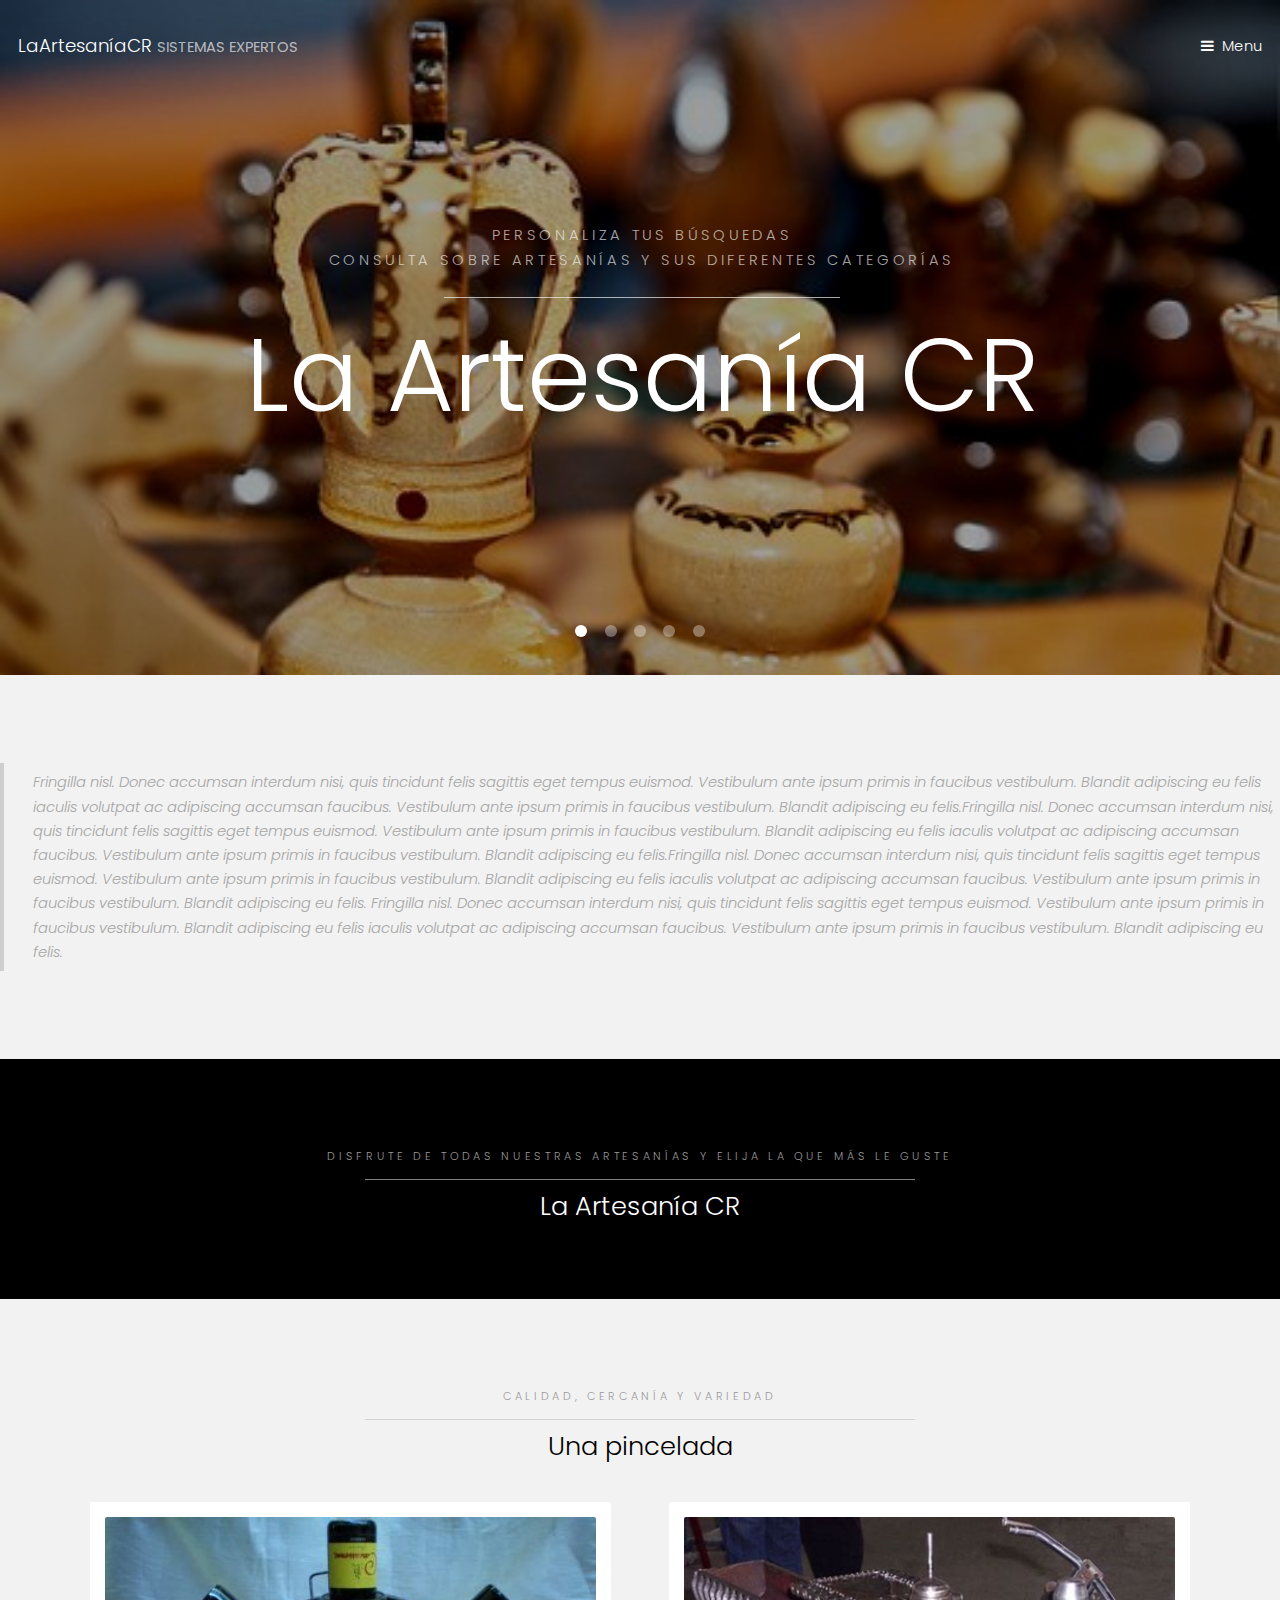
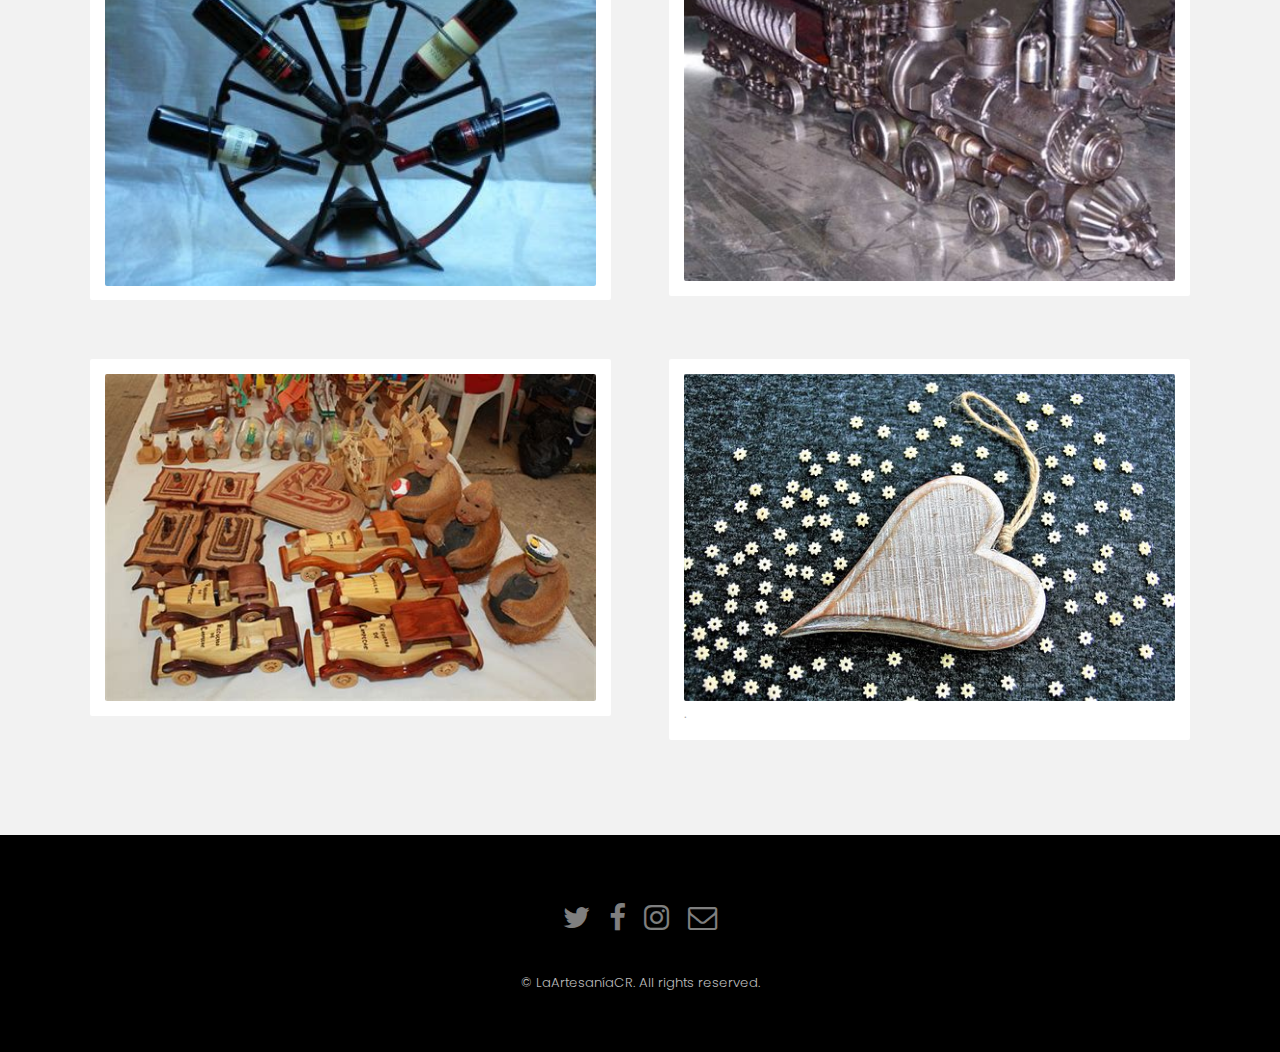
<file: la-artesania-cr/index.html>
﻿<!DOCTYPE HTML>
<!--
	Hielo by TEMPLATED
	templated.co @templatedco
	Released for free under the Creative Commons Attribution 3.0 license (templated.co/license)
-->
<html>
	<head>
		<title>La Artesanía CR</title>
		<meta charset="utf-8" />
		<meta name="viewport" content="width=device-width, initial-scale=1" />
		<link rel="stylesheet" href="assets/css/main.css" />
	</head>
	<body>

		<!-- Header -->
			<header id="header" class="alt">
				<div class="logo"><a href="index.html">LaArtesaníaCR <span>SISTEMAS EXPERTOS</span></a></div>
				<a href="#menu">Menu</a>
			</header>

		<!-- Nav -->
			<nav id="menu">
                <ul class="links">
                    <li><a href="index.html">Inicio</a></li>
                    <li><a href="recomendaciones.html">Recomendaciones</a></li>
                    <li><a href="categorias.html">Categorías</a></li>
                    <li><a href="galeria.html">Galeria</a></li>
                    <li><a href="sobreNosotros.html">Sobre Nosotros</a></li>
                </ul>
			</nav>

		<!-- Banner -->
			<section class="banner full">
				<article>
					<img src="images/ajedres_madera.jpg" alt="" />
					<div class="inner">
						<header>
							<p>Personaliza tus búsquedas<br>Consulta sobre artesanías y sus diferentes categorías</p>
							<h2>La Artesanía CR</h2>
						</header>
					</div>
				</article>
				<article>
					<img src="images/tucanes_barro.jpg" alt="" />
					<div class="inner">
						<header>
							<p>Navega por nuestras categorías y accede a asombrosas artesanías.</p>
							<h2>La Artesanía CR</h2>
						</header>
					</div>
				</article>
				<article>
					<img src="images/figura_madera.jpg"  alt="" />
					<div class="inner">
						<header>
							<p>Disfruta de la basta variedad de artesanías</p>
							<h2><a href="galeria.html"> Galería</a></h2>
						</header>
					</div>
				</article>
				<article>
					<img src="images/gato2_madera.jpg"  alt="" />
					<div class="inner">
						<header>
							<p>Registrese y disfrute de búsquedas personalizadas</p>
							<h2>Login</h2>
						</header>
					</div>
				</article>
				<article>
					<img src="images/pajaros_madera.jpg"  alt="" />
					<div class="inner">
						<header>
							<p>Elija artesanias de acuerdo a sus gustos!  </p>
							<h2><a href="recomendaciones.html"> Preferencias </a></h2>
						</header>
					</div>
				</article>
			</section>

		<!-- One -->
			<section id="one" class="wrapper style2">
				<blockquote>Fringilla nisl. Donec accumsan interdum nisi, quis tincidunt felis sagittis eget tempus euismod. Vestibulum ante ipsum primis in faucibus vestibulum. Blandit adipiscing eu felis iaculis volutpat ac adipiscing accumsan faucibus. Vestibulum ante ipsum primis in faucibus vestibulum. Blandit adipiscing eu felis.Fringilla nisl. Donec accumsan interdum nisi, quis tincidunt felis sagittis eget tempus euismod. Vestibulum ante ipsum primis in faucibus vestibulum. Blandit adipiscing eu felis iaculis volutpat ac adipiscing accumsan faucibus. Vestibulum ante ipsum primis in faucibus vestibulum. Blandit adipiscing eu felis.Fringilla nisl. Donec accumsan interdum nisi, quis tincidunt felis sagittis eget tempus euismod. Vestibulum ante ipsum primis in faucibus vestibulum. Blandit adipiscing eu felis iaculis volutpat ac adipiscing accumsan faucibus. Vestibulum ante ipsum primis in faucibus vestibulum. Blandit adipiscing eu felis.
				Fringilla nisl. Donec accumsan interdum nisi, quis tincidunt felis sagittis eget tempus euismod. Vestibulum ante ipsum primis in faucibus vestibulum. Blandit adipiscing eu felis iaculis volutpat ac adipiscing accumsan faucibus. Vestibulum ante ipsum primis in faucibus vestibulum. Blandit adipiscing eu felis.</blockquote>
			</section>

		<!-- Two -->
			<section id="two" class="wrapper style3">
				<div class="inner">
					<header class="align-center">
						<p>Disfrute de todas nuestras artesanías y elija la que más le guste</p>
						<h2>La Artesanía CR</h2>
					</header>
				</div>
			</section>

		<!-- Three -->
			<section id="three" class="wrapper style2">
				<div class="inner">
					<header class="align-center">
						<p class="special">Calidad, cercanía y variedad </p>
						<h2>Una pincelada</h2>
					</header>
					<div class="gallery">
						<div>
							<div class="image fit">
								<a href="#"><img src="images/rueda_metal.jpg" alt="" /></a>
							</div>
						</div>
						<div>
							<div class="image fit">
								<a href="#"><img src="images/tren_metal.jpg" alt="" /></a>
							</div>
						</div>
						<div>
							<div class="image fit">
								<a href="#"><img src="images/varios_madera.jpg" alt="" /></a>
							</div>
						</div>
						<div>
							<div class="image fit">
								<a href="#"><img src="images/corazon_madera.jpg" alt="" /></a>.
							</div>
						</div>
					</div>
				</div>
			</section>


		<!-- Footer -->
			<footer id="footer">
				<div class="container">
					<ul class="icons">
						<li><a href="#" class="icon fa-twitter"><span class="label">Twitter</span></a></li>
						<li><a href="#" class="icon fa-facebook"><span class="label">Facebook</span></a></li>
						<li><a href="#" class="icon fa-instagram"><span class="label">Instagram</span></a></li>
						<li><a href="#" class="icon fa-envelope-o"><span class="label">Email</span></a></li>
					</ul>
				</div>
				<div class="copyright">
					&copy; LaArtesaníaCR. All rights reserved.
				</div>
			</footer>

		<!-- Scripts -->
			<script src="assets/js/jquery.min.js"></script>
			<script src="assets/js/jquery.scrollex.min.js"></script>
			<script src="assets/js/skel.min.js"></script>
			<script src="assets/js/util.js"></script>
			<script src="assets/js/main.js"></script>

	</body>
</html>
</file>
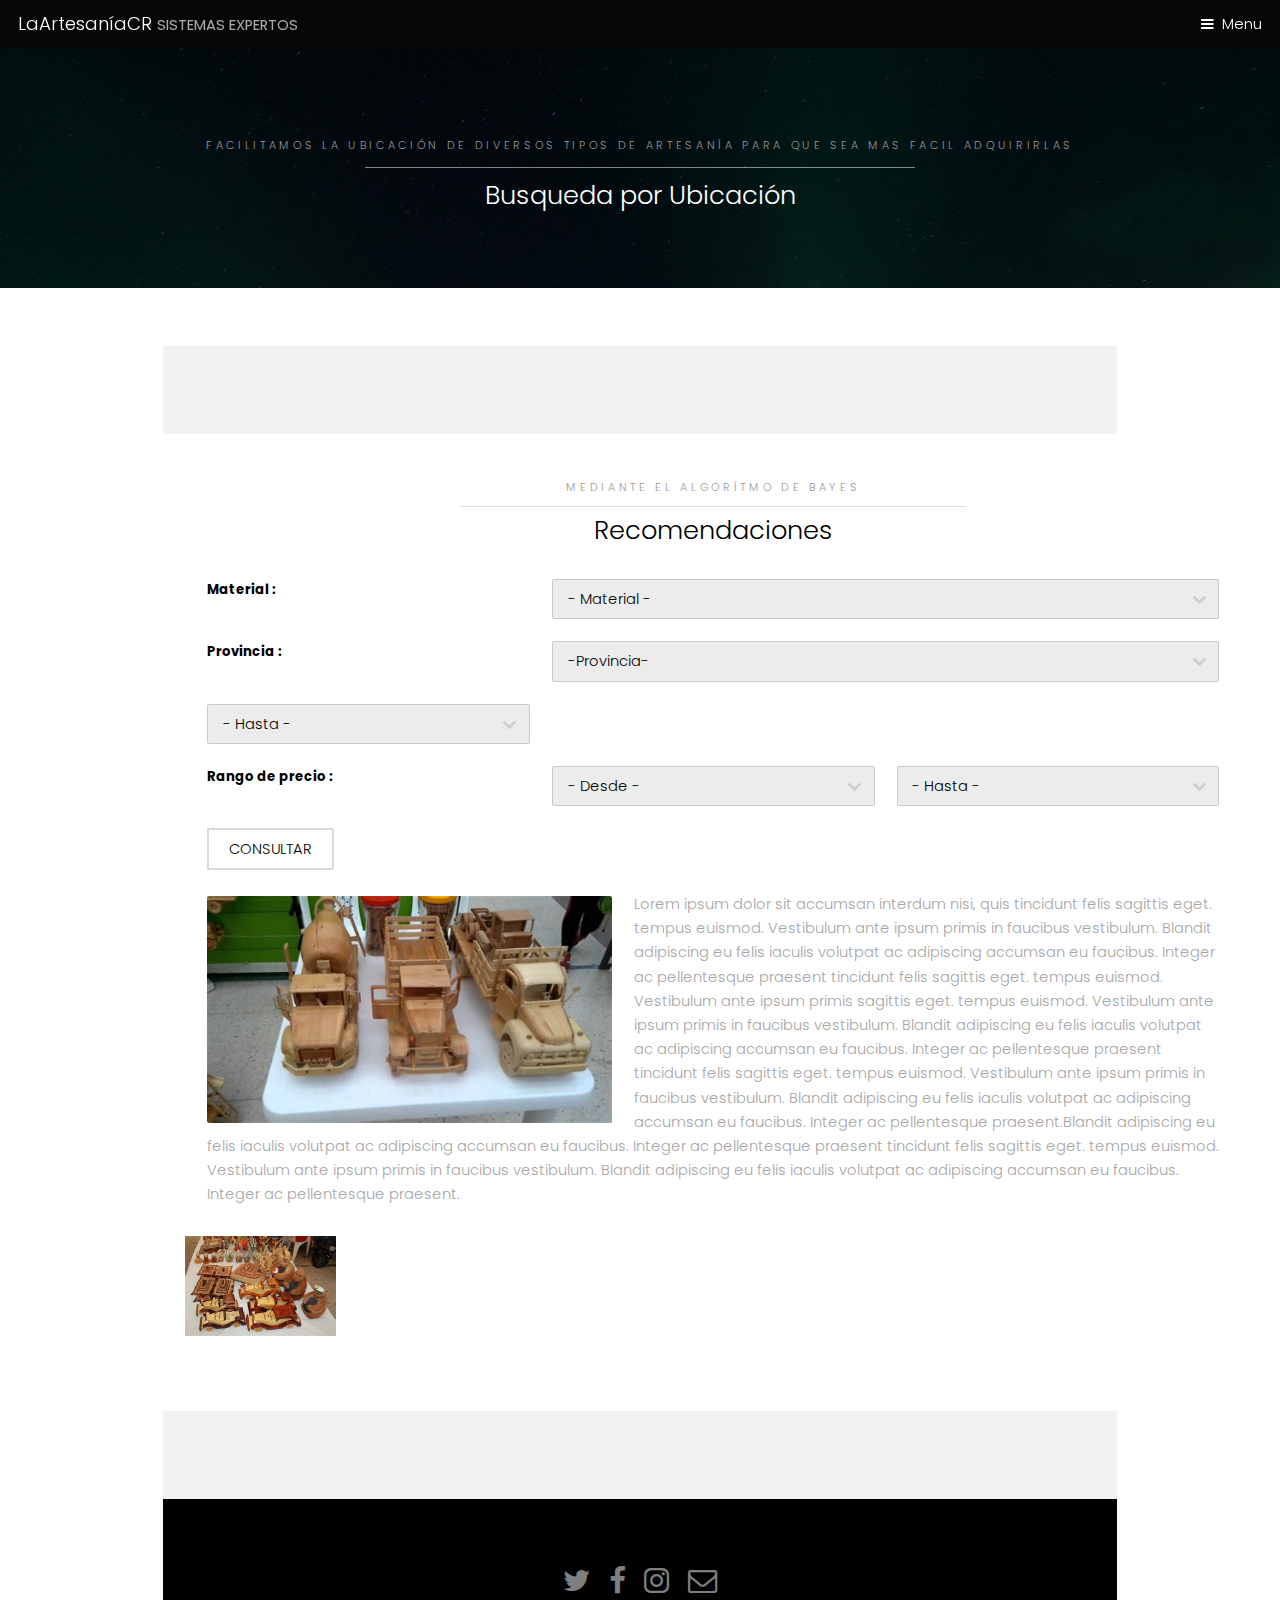
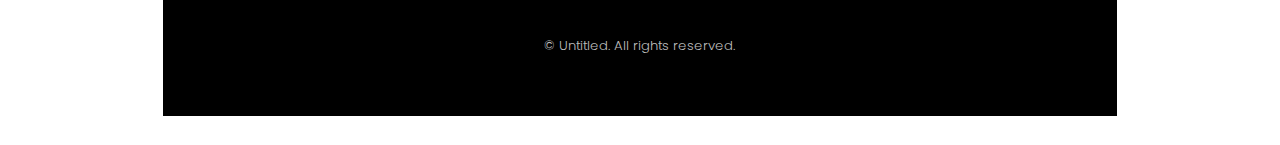
<file: la-artesania-cr/busquedaMapa.html>
﻿<!DOCTYPE HTML>
<!--
	Hielo by TEMPLATED
	templated.co @templatedco
	Released for free under the Creative Commons Attribution 3.0 license (templated.co/license)
-->
<html>
	<head>
		<title>Hielo by TEMPLATED</title>
		<meta charset="utf-8" />
		<meta name="viewport" content="width=device-width, initial-scale=1" />
		<link rel="stylesheet" href="assets/css/main.css" />
	</head>
	<body class="subpage">

		<!-- Header -->
			<header id="header">
				<div class="logo"><a href="index.html">LaArtesaníaCR <span>SISTEMAS EXPERTOS</span></a></div>
				<a href="#menu">Menu</a>
			</header>

		<!-- Nav -->
			<nav id="menu">
                <ul class="links">
                    <li><a href="index.html">Inicio</a></li>
                    <li><a href="recomendaciones.html">Recomendaciones</a></li>
                    <li><a href="categorias.html">Categorías</a></li>
                    <li><a href="galeria.html">Galeria</a></li>
                    <li><a href="sobreNosotros.html">Sobre Nosotros</a></li>
                </ul>
			</nav>

		<!-- One -->
			<section id="One" class="wrapper style3">
				<div class="inner">
					<header class="align-center">
						<p>Facilitamos la ubicación de diversos tipos de artesanía para que sea mas facil adquirirlas</p>
						<h2>Busqueda por Ubicación</h2>
					</header>
				</div>
			</section>

		<!-- Main -->
			<div id="main" class="container">

                <section id="two" class="wrapper style2">
                    <div class="inner">
                        <div class="box">
                            <div class="content">
                                <header class="align-center">
                                    <p>Mediante el algorítmo de Bayes</p>
                                    <h2>Recomendaciones</h2>
                                </header>

                                <form method="post" action="#">
                                    <div class="row uniform">
                                        <div class="4u 12u$(xsmall)">
                                            <label>Material :</label>
                                        </div>
                                        <div class="8u 12u$(xsmall)">
                                            <div class="select-wrapper">
                                                <select name="material" id="material">
                                                    <option value="">- Material -</option>
                                                    <option value="1">Madera</option>
                                                    <option value="1">Hierro</option>
                                                    <option value="1">Barro</option>
                                                    <option value="1">Vidrio</option>
                                                </select>
                                            </div>
                                        </div>
                                        <!-- Break -->
                                        <div class="4u 12u$(xsmall)">
                                            <label>Provincia :</label>
                                        </div>
                                        <div class="8u 12u$(xsmall)">
                                            <div class="select-wrapper">
                                                <select name="material" id="material">
                                                    <option value="">-Provincia-</option>
                                                    <option value="1">Alajuela</option>
                                                    <option value="1">Cartago</option>
                                                    <option value="1">Guanacaste</option>
                                                    <option value="1">Heredia</option>
                                                    <option value="1">Limon</option>
                                                    <option value="1">Puntarenas</option>
                                                    <option value="1">San Jose</option>
                                                </select>
                                            </div>
                                        </div>
                                        <!-- Break -->
                                      
                                        <div class="4u$ 12u$(xsmall)">
                                            <div class="select-wrapper">
                                                <select name="rango2" id="rango2">
                                                    <option value="">- Hasta -</option>
                                                    <option value="1">0 cm < &nbsp;50 cm</option>
                                                    <option value="1">50 cm < &nbsp;150 cm</option>
                                                    <option value="1">150 cm < &nbsp;250 cm</option>
                                                    <option value="1">250 cm o más</option>
                                                </select>
                                            </div>
                                        </div>
                                        <!-- Break -->
                                        <div class="4u 12u$(xsmall)">
                                            <label>Rango de precio :</label>
                                        </div>
                                        <div class="4u 12u$(xsmall)">
                                            <div class="select-wrapper">
                                                <select name="precio1" id="precio1">
                                                    <option value="">- Desde -</option>
                                                    <option value="1">$ 0 < &nbsp;$ 50</option>
                                                    <option value="1">$ 50 < &nbsp;$ 150</option>
                                                    <option value="1">$ 150 < &nbsp;$ 250</option>
                                                    <option value="1">$250 o más</option>
                                                </select>
                                            </div>
                                        </div>
                                        <div class="4u$ 12u$(xsmall)">
                                            <div class="select-wrapper">
                                                <select name="rango2" id="rango2">
                                                    <option value="">- Hasta -</option>
                                                    <option value="1">0 cm < &nbsp;50 cm</option>
                                                    <option value="1">50 cm < &nbsp;150 cm</option>
                                                    <option value="1">150 cm < &nbsp;250 cm</option>
                                                    <option value="1">250 cm o más</option>
                                                </select>
                                            </div>
                                        </div>

                                        <div class="12u$">
                                            <input type="reset" value="Consultar" class="alt" />
                                        </div>

                                        <p><span class="image left"><img src="images/carros_madera.jpg" alt="" /></span>Lorem ipsum dolor sit accumsan interdum nisi, quis tincidunt felis sagittis eget. tempus euismod. Vestibulum ante ipsum primis in faucibus vestibulum. Blandit adipiscing eu felis iaculis volutpat ac adipiscing accumsan eu faucibus. Integer ac pellentesque praesent tincidunt felis sagittis eget. tempus euismod. Vestibulum ante ipsum primis sagittis eget. tempus euismod. Vestibulum ante ipsum primis in faucibus vestibulum. Blandit adipiscing eu felis iaculis volutpat ac adipiscing accumsan eu faucibus. Integer ac pellentesque praesent tincidunt felis sagittis eget. tempus euismod. Vestibulum ante ipsum primis in faucibus vestibulum. Blandit adipiscing eu felis iaculis volutpat ac adipiscing accumsan eu faucibus. Integer ac pellentesque praesent.Blandit adipiscing eu felis iaculis volutpat ac adipiscing accumsan eu faucibus. Integer ac pellentesque praesent tincidunt felis sagittis eget. tempus euismod. Vestibulum ante ipsum primis in faucibus vestibulum. Blandit adipiscing eu felis iaculis volutpat ac adipiscing accumsan eu faucibus. Integer ac pellentesque praesent.</p>

                                        <div class="box alt">
                                            <div class="row 50% uniform">
                                                <div class="4u"><span class="image fit"><img src="images/varios_madera.jpg" alt="" /></span></div>

                                            </div>
                                        </div>

                                        <span name="ESTILOFINAL" id="ESTILOFINAL"></span>
                                    </div>
                                </form>

                            </div>
                        </div>
                    </div>
                </section>
		<!-- Footer -->
			<footer id="footer">
				<div class="container">
					<ul class="icons">
						<li><a href="#" class="icon fa-twitter"><span class="label">Twitter</span></a></li>
						<li><a href="#" class="icon fa-facebook"><span class="label">Facebook</span></a></li>
						<li><a href="#" class="icon fa-instagram"><span class="label">Instagram</span></a></li>
						<li><a href="#" class="icon fa-envelope-o"><span class="label">Email</span></a></li>
					</ul>
				</div>
				<div class="copyright">
					&copy; Untitled. All rights reserved.
				</div>
			</footer>

		<!-- Scripts -->
			<script src="assets/js/jquery.min.js"></script>
			<script src="assets/js/jquery.scrollex.min.js"></script>
			<script src="assets/js/skel.min.js"></script>
			<script src="assets/js/util.js"></script>
			<script src="assets/js/main.js"></script>

	</body>
</html>
</file>
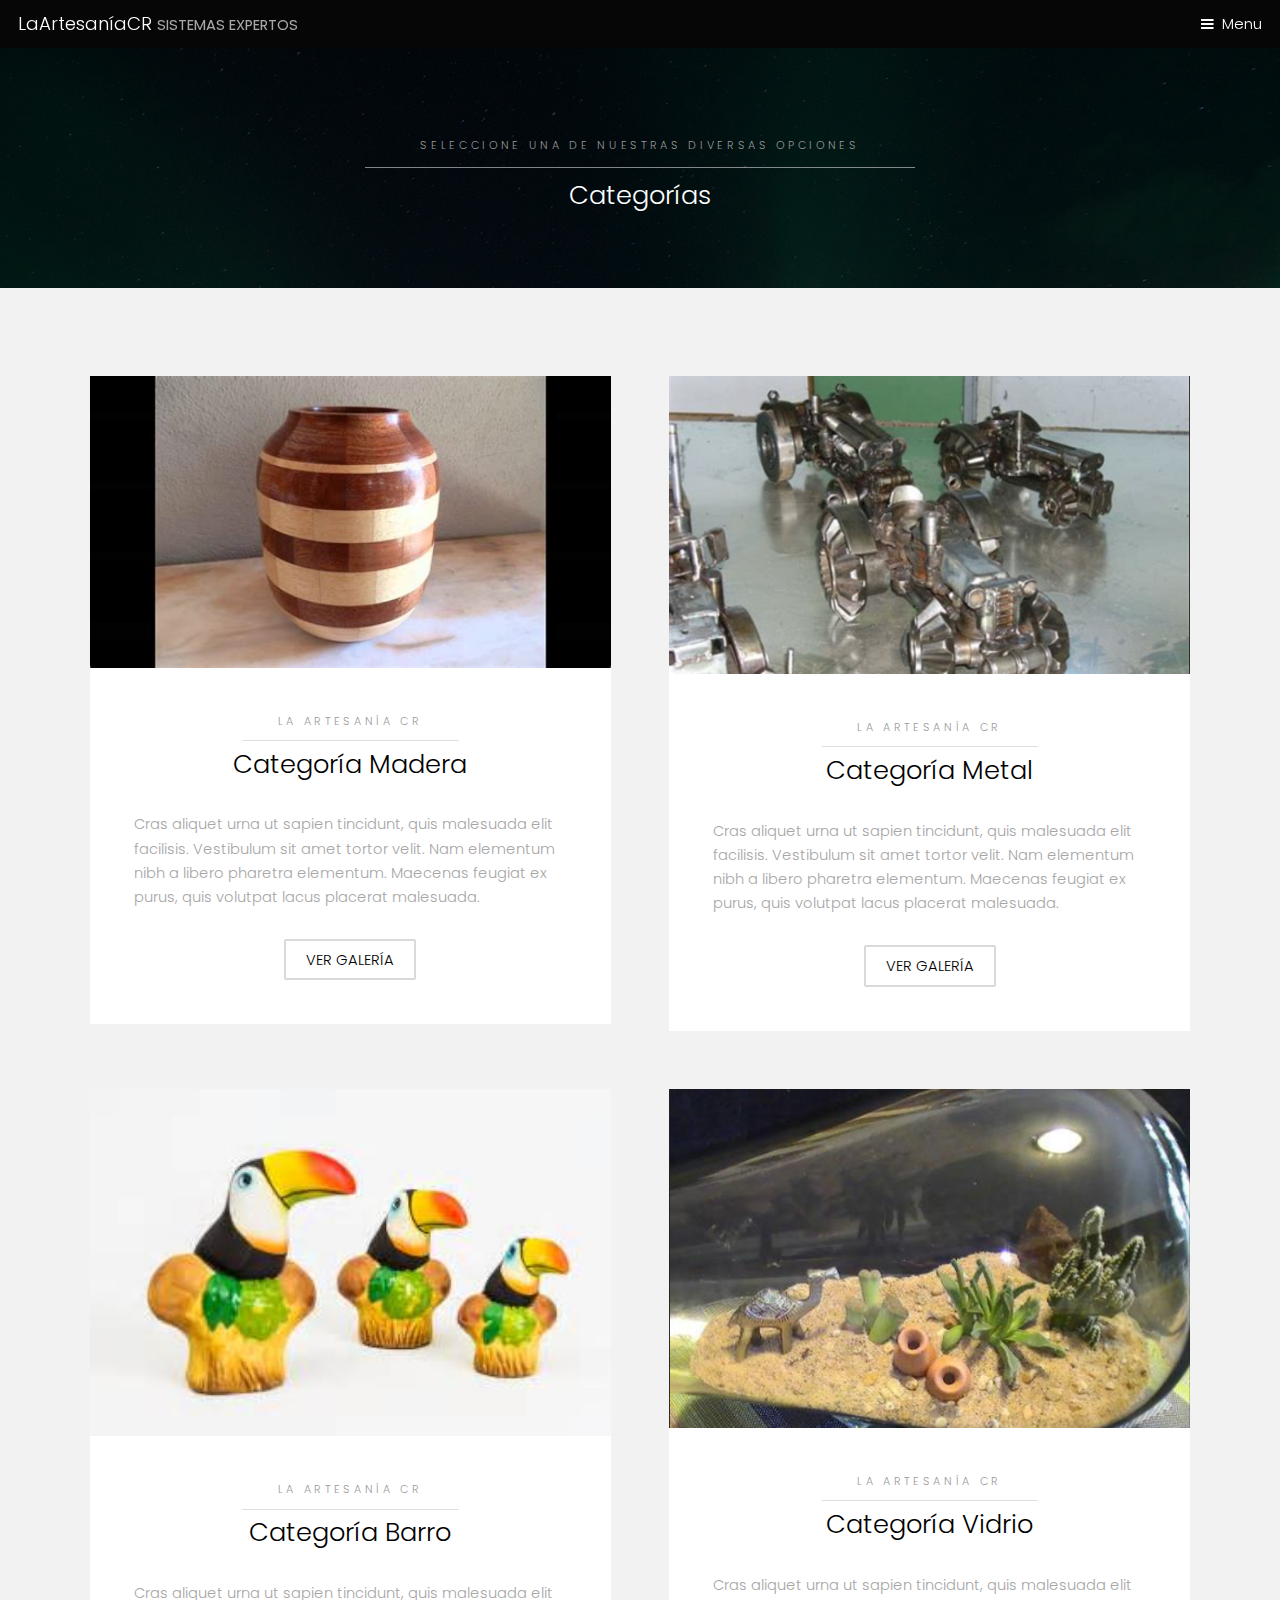
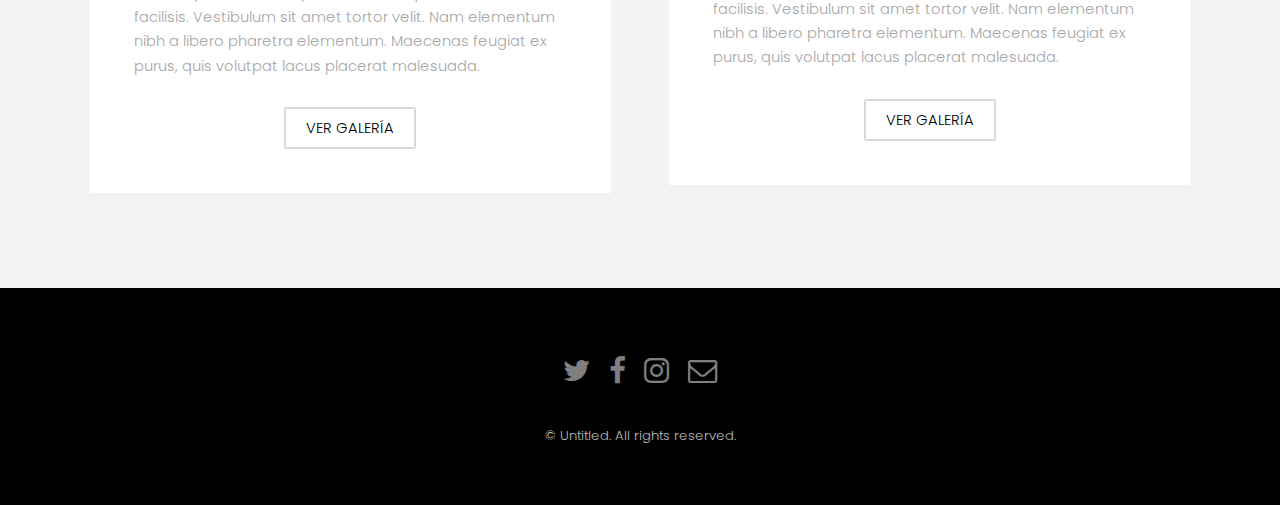
<file: la-artesania-cr/categorias.html>
﻿<!DOCTYPE HTML>
<!--
	Hielo by TEMPLATED
	templated.co @templatedco
	Released for free under the Creative Commons Attribution 3.0 license (templated.co/license)
-->
<html>
	<head>
		<title>La Artesanía CR</title>
		<meta charset="utf-8" />
		<meta name="viewport" content="width=device-width, initial-scale=1" />
		<link rel="stylesheet" href="assets/css/main.css" />
	</head>
	<body class="subpage">

		<!-- Header -->
			<header id="header">
				<div class="logo"><a href="index.html">LaArtesaníaCR <span>SISTEMAS EXPERTOS</span></a></div>
				<a href="#menu">Menu</a>
			</header>

		<!-- Nav -->
			<nav id="menu">
                <ul class="links">
                    <li><a href="index.html">Inicio</a></li>
                    <li><a href="recomendaciones.html">Recomendaciones</a></li>
                    <li><a href="categorias.html">Categorías</a></li>
                    <li><a href="galeria.html">Galeria</a></li>
                    <li><a href="sobreNosotros.html">Sobre Nosotros</a></li>
                </ul>
			</nav>

		<!-- One -->
			<section id="One" class="wrapper style3">
				<div class="inner">
					<header class="align-center">
						<p>Seleccione una de nuestras diversas opciones</p>
						<h2>Categorías</h2>
					</header>
				</div>
			</section>

		<!-- Two -->
			<section id="two" class="wrapper style2">
				<div class="inner">
					<div class="grid-style">

						<div>
							<div class="box">
								<div class="image fit">
									<img src="images/vasija_madera.jpg" alt="" />
								</div>
								<div class="content">
									<header class="align-center">
										<p>La Artesanía CR</p>
										<h2>Categoría Madera </h2>
									</header>
									<p> Cras aliquet urna ut sapien tincidunt, quis malesuada elit facilisis. Vestibulum sit amet tortor velit. Nam elementum nibh a libero pharetra elementum. Maecenas feugiat ex purus, quis volutpat lacus placerat malesuada.</p>
									<footer class="align-center">
										<a href="#" class="button alt">Ver Galería</a>
									</footer>
								</div>
							</div>
						</div>

						<div>
							<div class="box">
								<div class="image fit">
									<img src="images/metal.jpg" alt="" />
								</div>
								<div class="content">
									<header class="align-center">
										<p>La Artesanía CR</p>
										<h2>Categoría Metal</h2>
									</header>
									<p> Cras aliquet urna ut sapien tincidunt, quis malesuada elit facilisis. Vestibulum sit amet tortor velit. Nam elementum nibh a libero pharetra elementum. Maecenas feugiat ex purus, quis volutpat lacus placerat malesuada.</p>
									<footer class="align-center">
										<a href="#" class="button alt">Ver Galería</a>
									</footer>
								</div>
							</div>
						</div>

						<div>
							<div class="box">
								<div class="image fit">
									<img src="images/tucanes_barro.jpg" alt="" />
								</div>
								<div class="content">
									<header class="align-center">
										<p>La Artesanía CR</p>
										<h2>Categoría Barro</h2>
									</header>
									<p> Cras aliquet urna ut sapien tincidunt, quis malesuada elit facilisis. Vestibulum sit amet tortor velit. Nam elementum nibh a libero pharetra elementum. Maecenas feugiat ex purus, quis volutpat lacus placerat malesuada.</p>
									<footer class="align-center">
										<a href="#" class="button alt">Ver Galería</a>
									</footer>
								</div>
							</div>
						</div>

						<div>
							<div class="box">
								<div class="image fit">
									<img src="images/vidrio.jpg" alt="" />
								</div>
								<div class="content">
									<header class="align-center">
										<p>La Artesanía CR</p>
										<h2>Categoría Vidrio</h2>
									</header>
									<p> Cras aliquet urna ut sapien tincidunt, quis malesuada elit facilisis. Vestibulum sit amet tortor velit. Nam elementum nibh a libero pharetra elementum. Maecenas feugiat ex purus, quis volutpat lacus placerat malesuada.</p>
									<footer class="align-center">
										<a href="#" class="button alt">Ver Galería</a>
									</footer>
								</div>
							</div>
						</div>
	
					</div>

				</div>
			</section>

		<!-- Footer -->
			<footer id="footer">
				<div class="container">
					<ul class="icons">
						<li><a href="#" class="icon fa-twitter"><span class="label">Twitter</span></a></li>
						<li><a href="#" class="icon fa-facebook"><span class="label">Facebook</span></a></li>
						<li><a href="#" class="icon fa-instagram"><span class="label">Instagram</span></a></li>
						<li><a href="#" class="icon fa-envelope-o"><span class="label">Email</span></a></li>
					</ul>
				</div>
				<div class="copyright">
					&copy; Untitled. All rights reserved.
				</div>
			</footer>

		<!-- Scripts -->
			<script src="assets/js/jquery.min.js"></script>
			<script src="assets/js/jquery.scrollex.min.js"></script>
			<script src="assets/js/skel.min.js"></script>
			<script src="assets/js/util.js"></script>
			<script src="assets/js/main.js"></script>

	</body>
</html>
</file>
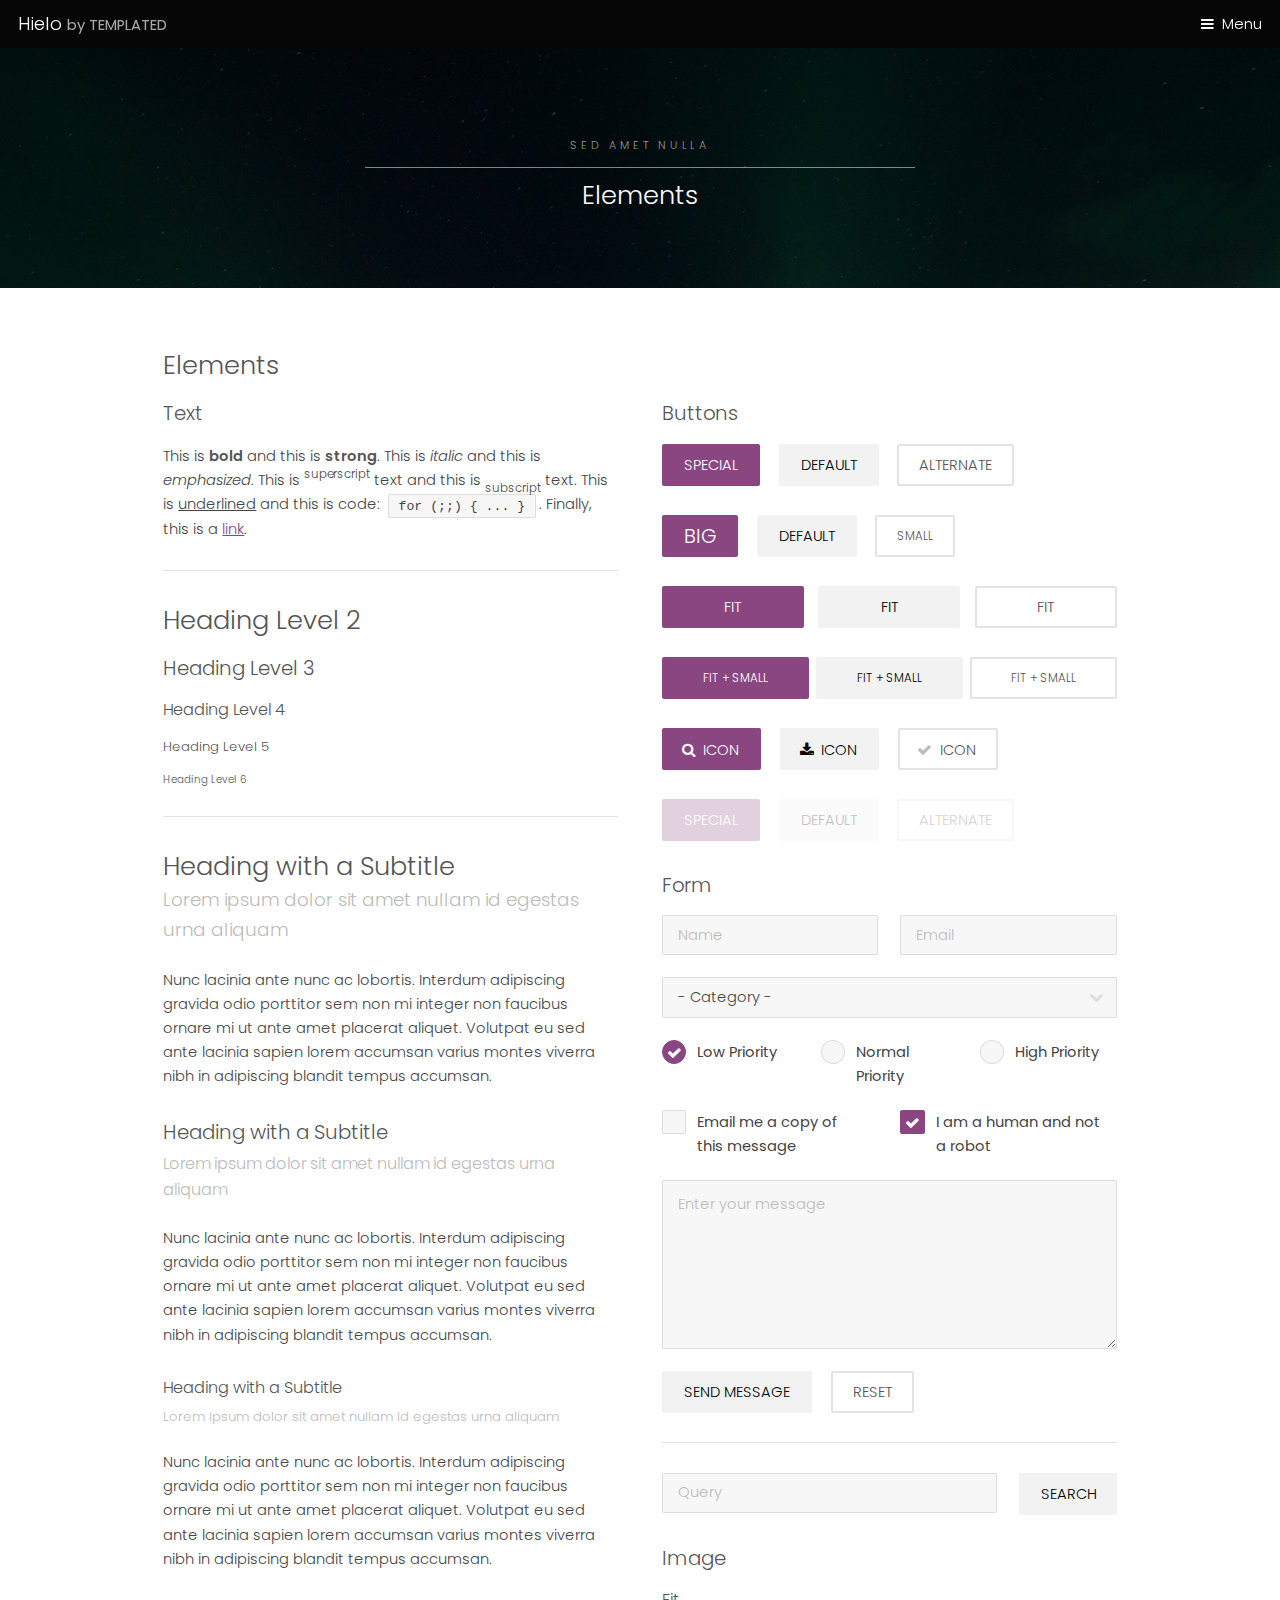
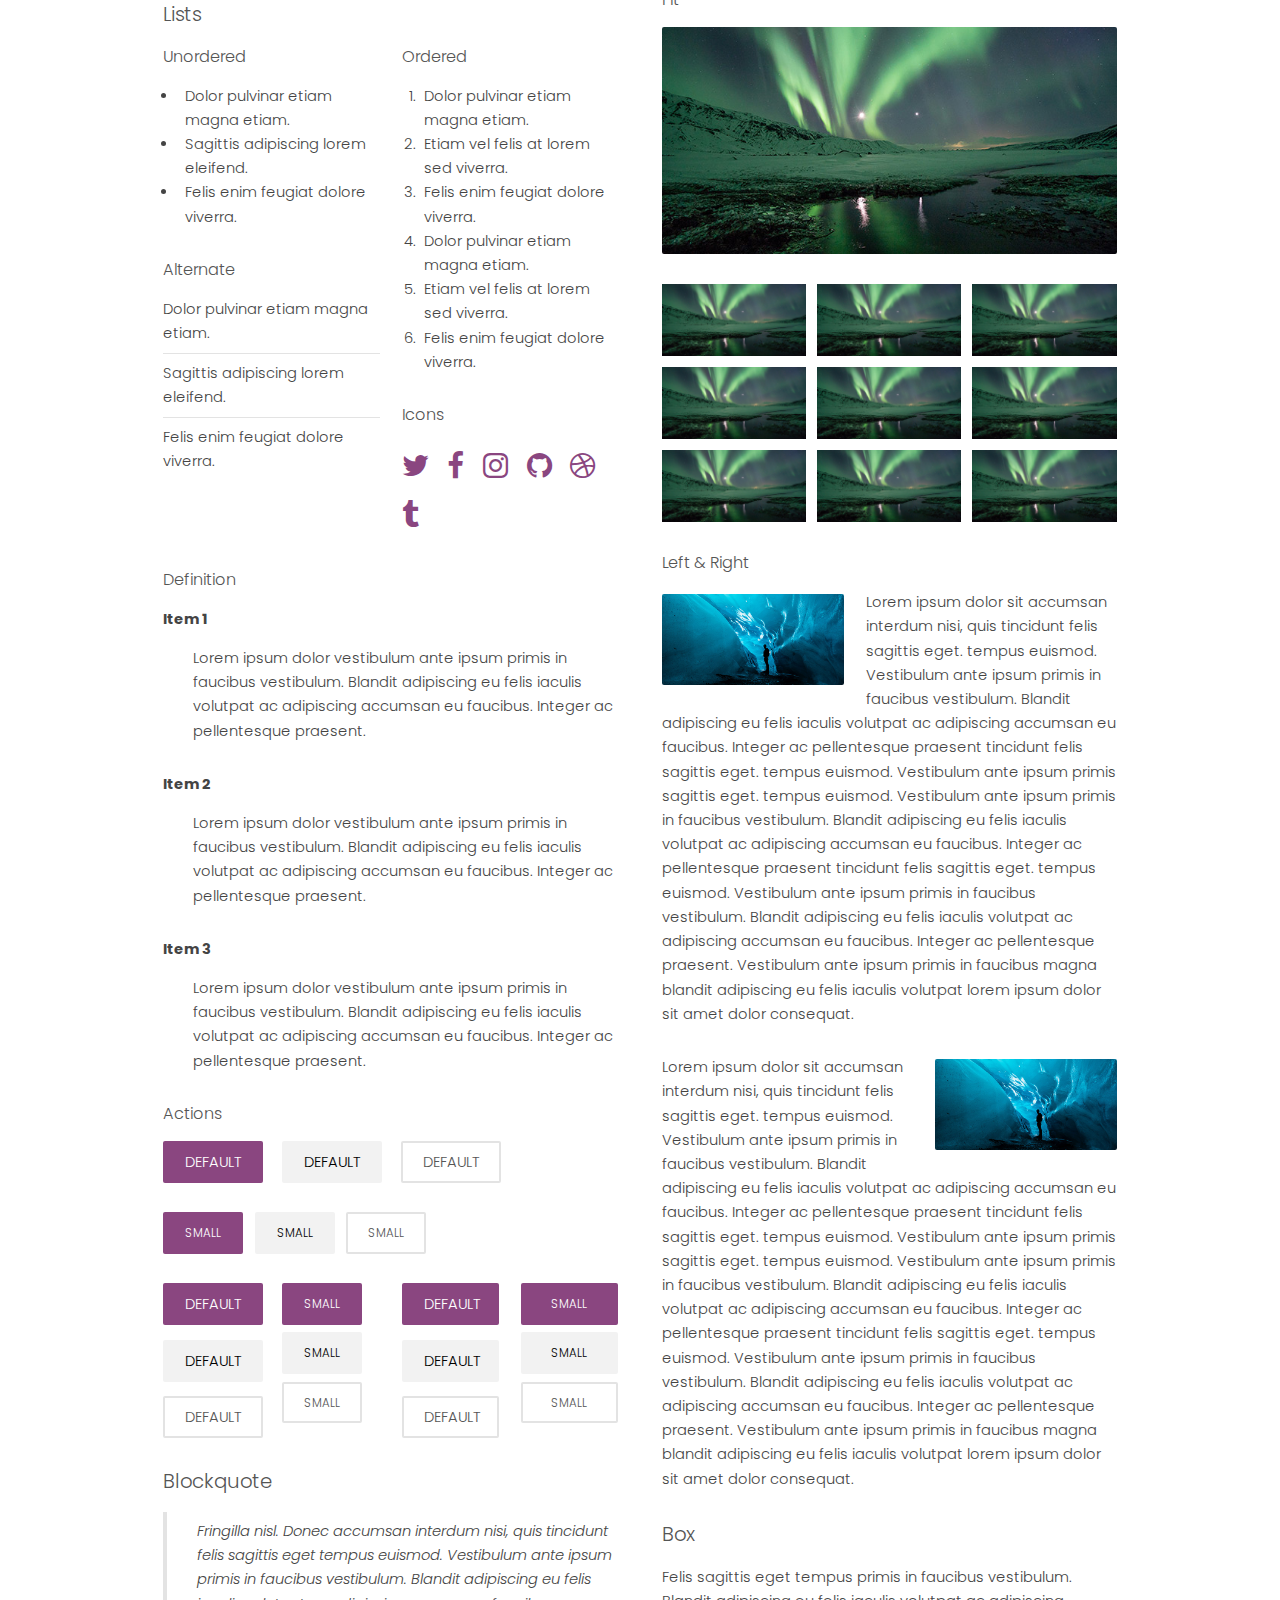
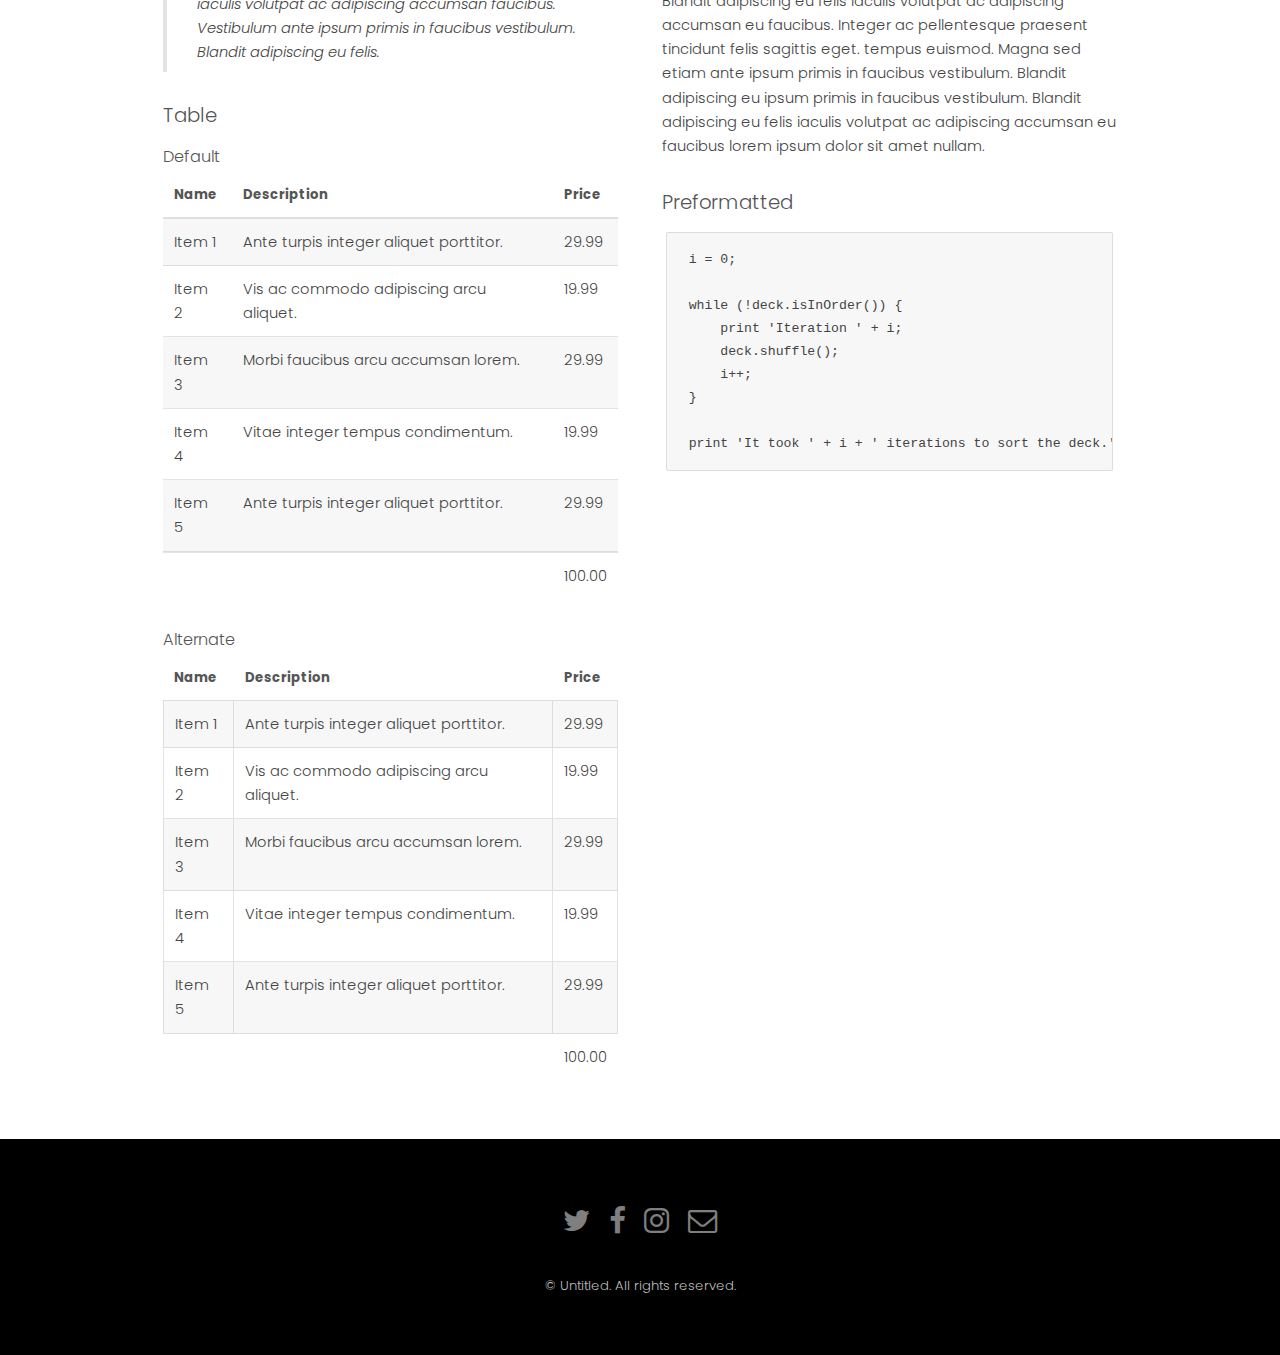
<file: la-artesania-cr/elements.html>
﻿<!DOCTYPE HTML>
<!--
	Hielo by TEMPLATED
	templated.co @templatedco
	Released for free under the Creative Commons Attribution 3.0 license (templated.co/license)
-->
<html>
	<head>
		<title>Hielo by TEMPLATED</title>
		<meta charset="utf-8" />
		<meta name="viewport" content="width=device-width, initial-scale=1" />
		<link rel="stylesheet" href="assets/css/main.css" />
	</head>
	<body class="subpage">

		<!-- Header -->
			<header id="header">
				<div class="logo"><a href="index.html">Hielo <span>by TEMPLATED</span></a></div>
				<a href="#menu">Menu</a>
			</header>

		<!-- Nav -->
			<nav id="menu">
                <ul class="links">
                    <li><a href="index.html">Home</a></li>
                    <li><a href="recomendaciones.html">Recomendaciones</a></li>
                    <li><a href="categorias.html">Categorías</a></li>
                    <li><a href="galeria.html">Galeria</a></li>
                </ul>
			</nav>

		<!-- One -->
			<section id="One" class="wrapper style3">
				<div class="inner">
					<header class="align-center">
						<p>Sed amet nulla</p>
						<h2>Elements</h2>
					</header>
				</div>
			</section>

		<!-- Main -->
			<div id="main" class="container">

				<!-- Elements -->
					<h2 id="elements">Elements</h2>
					<div class="row 200%">
						<div class="6u 12u$(medium)">

							<!-- Text stuff -->
								<h3>Text</h3>
								<p>This is <b>bold</b> and this is <strong>strong</strong>. This is <i>italic</i> and this is <em>emphasized</em>.
								This is <sup>superscript</sup> text and this is <sub>subscript</sub> text.
								This is <u>underlined</u> and this is code: <code>for (;;) { ... }</code>.
								Finally, this is a <a href="#">link</a>.</p>
								<hr />
								<h2>Heading Level 2</h2>
								<h3>Heading Level 3</h3>
								<h4>Heading Level 4</h4>
								<h5>Heading Level 5</h5>
								<h6>Heading Level 6</h6>
								<hr />
								<header>
									<h2>Heading with a Subtitle</h2>
									<p>Lorem ipsum dolor sit amet nullam id egestas urna aliquam</p>
								</header>
								<p>Nunc lacinia ante nunc ac lobortis. Interdum adipiscing gravida odio porttitor sem non mi integer non faucibus ornare mi ut ante amet placerat aliquet. Volutpat eu sed ante lacinia sapien lorem accumsan varius montes viverra nibh in adipiscing blandit tempus accumsan.</p>
								<header>
									<h3>Heading with a Subtitle</h3>
									<p>Lorem ipsum dolor sit amet nullam id egestas urna aliquam</p>
								</header>
								<p>Nunc lacinia ante nunc ac lobortis. Interdum adipiscing gravida odio porttitor sem non mi integer non faucibus ornare mi ut ante amet placerat aliquet. Volutpat eu sed ante lacinia sapien lorem accumsan varius montes viverra nibh in adipiscing blandit tempus accumsan.</p>
								<header>
									<h4>Heading with a Subtitle</h4>
									<p>Lorem ipsum dolor sit amet nullam id egestas urna aliquam</p>
								</header>
								<p>Nunc lacinia ante nunc ac lobortis. Interdum adipiscing gravida odio porttitor sem non mi integer non faucibus ornare mi ut ante amet placerat aliquet. Volutpat eu sed ante lacinia sapien lorem accumsan varius montes viverra nibh in adipiscing blandit tempus accumsan.</p>

							<!-- Lists -->
								<h3>Lists</h3>
								<div class="row">
									<div class="6u 12u$(small)">

										<h4>Unordered</h4>
										<ul>
											<li>Dolor pulvinar etiam magna etiam.</li>
											<li>Sagittis adipiscing lorem eleifend.</li>
											<li>Felis enim feugiat dolore viverra.</li>
										</ul>

										<h4>Alternate</h4>
										<ul class="alt">
											<li>Dolor pulvinar etiam magna etiam.</li>
											<li>Sagittis adipiscing lorem eleifend.</li>
											<li>Felis enim feugiat dolore viverra.</li>
										</ul>

									</div>
									<div class="6u$ 12u$(small)">

										<h4>Ordered</h4>
										<ol>
											<li>Dolor pulvinar etiam magna etiam.</li>
											<li>Etiam vel felis at lorem sed viverra.</li>
											<li>Felis enim feugiat dolore viverra.</li>
											<li>Dolor pulvinar etiam magna etiam.</li>
											<li>Etiam vel felis at lorem sed viverra.</li>
											<li>Felis enim feugiat dolore viverra.</li>
										</ol>

										<h4>Icons</h4>
										<ul class="icons">
											<li><a href="#" class="icon fa-twitter"><span class="label">Twitter</span></a></li>
											<li><a href="#" class="icon fa-facebook"><span class="label">Facebook</span></a></li>
											<li><a href="#" class="icon fa-instagram"><span class="label">Instagram</span></a></li>
											<li><a href="#" class="icon fa-github"><span class="label">Github</span></a></li>
											<li><a href="#" class="icon fa-dribbble"><span class="label">Dribbble</span></a></li>
											<li><a href="#" class="icon fa-tumblr"><span class="label">Tumblr</span></a></li>
										</ul>

									</div>
								</div>
								<h4>Definition</h4>
								<dl>
									<dt>Item 1</dt>
									<dd>
										<p>Lorem ipsum dolor vestibulum ante ipsum primis in faucibus vestibulum. Blandit adipiscing eu felis iaculis volutpat ac adipiscing accumsan eu faucibus. Integer ac pellentesque praesent.</p>
									</dd>
									<dt>Item 2</dt>
									<dd>
										<p>Lorem ipsum dolor vestibulum ante ipsum primis in faucibus vestibulum. Blandit adipiscing eu felis iaculis volutpat ac adipiscing accumsan eu faucibus. Integer ac pellentesque praesent.</p>
									</dd>
									<dt>Item 3</dt>
									<dd>
										<p>Lorem ipsum dolor vestibulum ante ipsum primis in faucibus vestibulum. Blandit adipiscing eu felis iaculis volutpat ac adipiscing accumsan eu faucibus. Integer ac pellentesque praesent.</p>
									</dd>
								</dl>

								<h4>Actions</h4>
								<ul class="actions">
									<li><a href="#" class="button special">Default</a></li>
									<li><a href="#" class="button">Default</a></li>
									<li><a href="#" class="button alt">Default</a></li>
								</ul>
								<ul class="actions small">
									<li><a href="#" class="button special small">Small</a></li>
									<li><a href="#" class="button small">Small</a></li>
									<li><a href="#" class="button alt small">Small</a></li>
								</ul>
								<div class="row">
									<div class="3u 12u$(small)">
										<ul class="actions vertical">
											<li><a href="#" class="button special">Default</a></li>
											<li><a href="#" class="button">Default</a></li>
											<li><a href="#" class="button alt">Default</a></li>
										</ul>
									</div>
									<div class="3u 12u$(small)">
										<ul class="actions vertical small">
											<li><a href="#" class="button special small">Small</a></li>
											<li><a href="#" class="button small">Small</a></li>
											<li><a href="#" class="button alt small">Small</a></li>
										</ul>
									</div>
									<div class="3u 12u$(small)">
										<ul class="actions vertical">
											<li><a href="#" class="button special fit">Default</a></li>
											<li><a href="#" class="button fit">Default</a></li>
											<li><a href="#" class="button alt fit">Default</a></li>
										</ul>
									</div>
									<div class="3u$ 12u$(small)">
										<ul class="actions vertical small">
											<li><a href="#" class="button special small fit">Small</a></li>
											<li><a href="#" class="button small fit">Small</a></li>
											<li><a href="#" class="button alt small fit">Small</a></li>
										</ul>
									</div>
								</div>

							<!-- Blockquote -->
								<h3>Blockquote</h3>
								<blockquote>Fringilla nisl. Donec accumsan interdum nisi, quis tincidunt felis sagittis eget tempus euismod. Vestibulum ante ipsum primis in faucibus vestibulum. Blandit adipiscing eu felis iaculis volutpat ac adipiscing accumsan faucibus. Vestibulum ante ipsum primis in faucibus vestibulum. Blandit adipiscing eu felis.</blockquote>

							<!-- Table -->
								<h3>Table</h3>

								<h4>Default</h4>
								<div class="table-wrapper">
									<table>
										<thead>
											<tr>
												<th>Name</th>
												<th>Description</th>
												<th>Price</th>
											</tr>
										</thead>
										<tbody>
											<tr>
												<td>Item 1</td>
												<td>Ante turpis integer aliquet porttitor.</td>
												<td>29.99</td>
											</tr>
											<tr>
												<td>Item 2</td>
												<td>Vis ac commodo adipiscing arcu aliquet.</td>
												<td>19.99</td>
											</tr>
											<tr>
												<td>Item 3</td>
												<td> Morbi faucibus arcu accumsan lorem.</td>
												<td>29.99</td>
											</tr>
											<tr>
												<td>Item 4</td>
												<td>Vitae integer tempus condimentum.</td>
												<td>19.99</td>
											</tr>
											<tr>
												<td>Item 5</td>
												<td>Ante turpis integer aliquet porttitor.</td>
												<td>29.99</td>
											</tr>
										</tbody>
										<tfoot>
											<tr>
												<td colspan="2"></td>
												<td>100.00</td>
											</tr>
										</tfoot>
									</table>
								</div>

								<h4>Alternate</h4>
								<div class="table-wrapper">
									<table class="alt">
										<thead>
											<tr>
												<th>Name</th>
												<th>Description</th>
												<th>Price</th>
											</tr>
										</thead>
										<tbody>
											<tr>
												<td>Item 1</td>
												<td>Ante turpis integer aliquet porttitor.</td>
												<td>29.99</td>
											</tr>
											<tr>
												<td>Item 2</td>
												<td>Vis ac commodo adipiscing arcu aliquet.</td>
												<td>19.99</td>
											</tr>
											<tr>
												<td>Item 3</td>
												<td> Morbi faucibus arcu accumsan lorem.</td>
												<td>29.99</td>
											</tr>
											<tr>
												<td>Item 4</td>
												<td>Vitae integer tempus condimentum.</td>
												<td>19.99</td>
											</tr>
											<tr>
												<td>Item 5</td>
												<td>Ante turpis integer aliquet porttitor.</td>
												<td>29.99</td>
											</tr>
										</tbody>
										<tfoot>
											<tr>
												<td colspan="2"></td>
												<td>100.00</td>
											</tr>
										</tfoot>
									</table>
								</div>

						</div>
						<div class="6u$ 12u$(medium)">

							<!-- Buttons -->
								<h3>Buttons</h3>
								<ul class="actions">
									<li><a href="#" class="button special">Special</a></li>
									<li><a href="#" class="button">Default</a></li>
									<li><a href="#" class="button alt">Alternate</a></li>
								</ul>
								<ul class="actions">
									<li><a href="#" class="button special big">Big</a></li>
									<li><a href="#" class="button">Default</a></li>
									<li><a href="#" class="button alt small">Small</a></li>
								</ul>
								<ul class="actions fit">
									<li><a href="#" class="button special fit">Fit</a></li>
									<li><a href="#" class="button fit">Fit</a></li>
									<li><a href="#" class="button alt fit">Fit</a></li>
								</ul>
								<ul class="actions fit small">
									<li><a href="#" class="button special fit small">Fit + Small</a></li>
									<li><a href="#" class="button fit small">Fit + Small</a></li>
									<li><a href="#" class="button alt fit small">Fit + Small</a></li>
								</ul>
								<ul class="actions">
									<li><a href="#" class="button special icon fa-search">Icon</a></li>
									<li><a href="#" class="button icon fa-download">Icon</a></li>
									<li><a href="#" class="button alt icon fa-check">Icon</a></li>
								</ul>
								<ul class="actions">
									<li><span class="button special disabled">Special</span></li>
									<li><span class="button disabled">Default</span></li>
									<li><span class="button alt disabled">Alternate</span></li>
								</ul>

							<!-- Form -->
								<h3>Form</h3>

								<form method="post" action="#">
									<div class="row uniform">
										<div class="6u 12u$(xsmall)">
											<input type="text" name="name" id="name" value="" placeholder="Name" />
										</div>
										<div class="6u$ 12u$(xsmall)">
											<input type="email" name="email" id="email" value="" placeholder="Email" />
										</div>
										<!-- Break -->
										<div class="12u$">
											<div class="select-wrapper">
												<select name="category" id="category">
													<option value="">- Category -</option>
													<option value="1">Manufacturing</option>
													<option value="1">Shipping</option>
													<option value="1">Administration</option>
													<option value="1">Human Resources</option>
												</select>
											</div>
										</div>
										<!-- Break -->
										<div class="4u 12u$(small)">
											<input type="radio" id="priority-low" name="priority" checked>
											<label for="priority-low">Low Priority</label>
										</div>
										<div class="4u 12u$(small)">
											<input type="radio" id="priority-normal" name="priority">
											<label for="priority-normal">Normal Priority</label>
										</div>
										<div class="4u$ 12u$(small)">
											<input type="radio" id="priority-high" name="priority">
											<label for="priority-high">High Priority</label>
										</div>
										<!-- Break -->
										<div class="6u 12u$(small)">
											<input type="checkbox" id="copy" name="copy">
											<label for="copy">Email me a copy of this message</label>
										</div>
										<div class="6u$ 12u$(small)">
											<input type="checkbox" id="human" name="human" checked>
											<label for="human">I am a human and not a robot</label>
										</div>
										<!-- Break -->
										<div class="12u$">
											<textarea name="message" id="message" placeholder="Enter your message" rows="6"></textarea>
										</div>
										<!-- Break -->
										<div class="12u$">
											<ul class="actions">
												<li><input type="submit" value="Send Message" /></li>
												<li><input type="reset" value="Reset" class="alt" /></li>
											</ul>
										</div>
									</div>
								</form>

								<hr />

								<form method="post" action="#">
									<div class="row uniform">
										<div class="9u 12u$(small)">
											<input type="text" name="query" id="query" value="" placeholder="Query" />
										</div>
										<div class="3u$ 12u$(small)">
											<input type="submit" value="Search" class="fit" />
										</div>
									</div>
								</form>

							<!-- Image -->
								<h3>Image</h3>

								<h4>Fit</h4>
								<span class="image fit"><img src="images/pic01.jpg" alt="" /></span>
								<div class="box alt">
									<div class="row 50% uniform">
										<div class="4u"><span class="image fit"><img src="images/pic01.jpg" alt="" /></span></div>
										<div class="4u"><span class="image fit"><img src="images/pic01.jpg" alt="" /></span></div>
										<div class="4u$"><span class="image fit"><img src="images/pic01.jpg" alt="" /></span></div>
										<!-- Break -->
										<div class="4u"><span class="image fit"><img src="images/pic01.jpg" alt="" /></span></div>
										<div class="4u"><span class="image fit"><img src="images/pic01.jpg" alt="" /></span></div>
										<div class="4u$"><span class="image fit"><img src="images/pic01.jpg" alt="" /></span></div>
										<!-- Break -->
										<div class="4u"><span class="image fit"><img src="images/pic01.jpg" alt="" /></span></div>
										<div class="4u"><span class="image fit"><img src="images/pic01.jpg" alt="" /></span></div>
										<div class="4u$"><span class="image fit"><img src="images/pic01.jpg" alt="" /></span></div>
									</div>
								</div>

								<h4>Left &amp; Right</h4>
								<p><span class="image left"><img src="images/pic02.jpg" alt="" /></span>Lorem ipsum dolor sit accumsan interdum nisi, quis tincidunt felis sagittis eget. tempus euismod. Vestibulum ante ipsum primis in faucibus vestibulum. Blandit adipiscing eu felis iaculis volutpat ac adipiscing accumsan eu faucibus. Integer ac pellentesque praesent tincidunt felis sagittis eget. tempus euismod. Vestibulum ante ipsum primis sagittis eget. tempus euismod. Vestibulum ante ipsum primis in faucibus vestibulum. Blandit adipiscing eu felis iaculis volutpat ac adipiscing accumsan eu faucibus. Integer ac pellentesque praesent tincidunt felis sagittis eget. tempus euismod. Vestibulum ante ipsum primis in faucibus vestibulum. Blandit adipiscing eu felis iaculis volutpat ac adipiscing accumsan eu faucibus. Integer ac pellentesque praesent. Vestibulum ante ipsum primis in faucibus magna blandit adipiscing eu felis iaculis volutpat lorem ipsum dolor sit amet dolor consequat.</p>
								<p><span class="image right"><img src="images/pic02.jpg" alt="" /></span>Lorem ipsum dolor sit accumsan interdum nisi, quis tincidunt felis sagittis eget. tempus euismod. Vestibulum ante ipsum primis in faucibus vestibulum. Blandit adipiscing eu felis iaculis volutpat ac adipiscing accumsan eu faucibus. Integer ac pellentesque praesent tincidunt felis sagittis eget. tempus euismod. Vestibulum ante ipsum primis sagittis eget. tempus euismod. Vestibulum ante ipsum primis in faucibus vestibulum. Blandit adipiscing eu felis iaculis volutpat ac adipiscing accumsan eu faucibus. Integer ac pellentesque praesent tincidunt felis sagittis eget. tempus euismod. Vestibulum ante ipsum primis in faucibus vestibulum. Blandit adipiscing eu felis iaculis volutpat ac adipiscing accumsan eu faucibus. Integer ac pellentesque praesent. Vestibulum ante ipsum primis in faucibus magna blandit adipiscing eu felis iaculis volutpat lorem ipsum dolor sit amet dolor consequat.</p>

							<!-- Box -->
								<h3>Box</h3>
								<div class="box">
									<p>Felis sagittis eget tempus primis in faucibus vestibulum. Blandit adipiscing eu felis iaculis volutpat ac adipiscing accumsan eu faucibus. Integer ac pellentesque praesent tincidunt felis sagittis eget. tempus euismod. Magna sed etiam ante ipsum primis in faucibus vestibulum. Blandit adipiscing eu ipsum primis in faucibus vestibulum. Blandit adipiscing eu felis iaculis volutpat ac adipiscing accumsan eu faucibus lorem ipsum dolor sit amet nullam.</p>
								</div>

							<!-- Preformatted Code -->
								<h3>Preformatted</h3>
								<pre><code>i = 0;

while (!deck.isInOrder()) {
    print 'Iteration ' + i;
    deck.shuffle();
    i++;
}

print 'It took ' + i + ' iterations to sort the deck.';
</code></pre>

						</div>
					</div>

			</div>

		<!-- Footer -->
			<footer id="footer">
				<div class="container">
					<ul class="icons">
						<li><a href="#" class="icon fa-twitter"><span class="label">Twitter</span></a></li>
						<li><a href="#" class="icon fa-facebook"><span class="label">Facebook</span></a></li>
						<li><a href="#" class="icon fa-instagram"><span class="label">Instagram</span></a></li>
						<li><a href="#" class="icon fa-envelope-o"><span class="label">Email</span></a></li>
					</ul>
				</div>
				<div class="copyright">
					&copy; Untitled. All rights reserved.
				</div>
			</footer>

		<!-- Scripts -->
			<script src="assets/js/jquery.min.js"></script>
			<script src="assets/js/jquery.scrollex.min.js"></script>
			<script src="assets/js/skel.min.js"></script>
			<script src="assets/js/util.js"></script>
			<script src="assets/js/main.js"></script>

	</body>
</html>
</file>
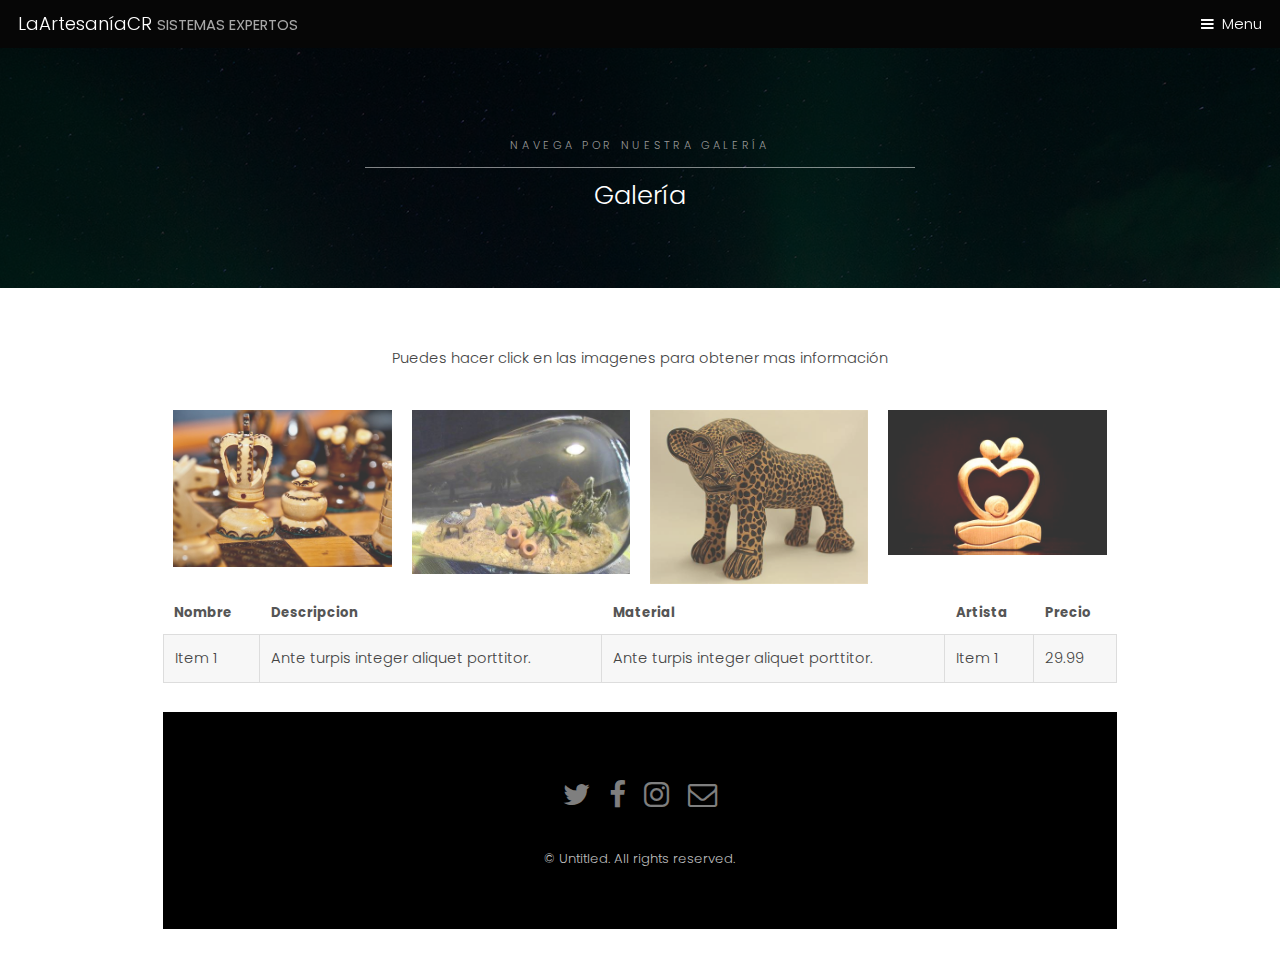
<file: la-artesania-cr/galeria.html>
﻿<!DOCTYPE HTML>
<!--
	Hielo by TEMPLATED
	templated.co @templatedco
	Released for free under the Creative Commons Attribution 3.0 license (templated.co/license)
-->
<html>
	<head>
        <title>La Artesanía CR</title>
		<meta charset="utf-8" />
		<meta name="viewport" content="width=device-width, initial-scale=1" />
		<link rel="stylesheet" href="assets/css/main.css" />
	</head>
    <body class="subpage">

        <!-- Header -->
        <header id="header">
            <div class="logo"><a href="index.html">LaArtesaníaCR <span>SISTEMAS EXPERTOS</span></a></div>
            <a href="#menu">Menu</a>
        </header>

        <!-- Nav -->
        <nav id="menu">
            <ul class="links">
                <li><a href="index.html">Inicio</a></li>
                <li><a href="recomendaciones.html">Recomendaciones</a></li>
                <li><a href="categorias.html">Categorías</a></li>
                <li><a href="galeria.html">Galeria</a></li>
                <li><a href="sobreNosotros.html">Sobre Nosotros</a></li>
            </ul>
        </nav>

        <!-- One -->
        <section id="One" class="wrapper style3">
            <div class="inner">
                <header class="align-center">
                    <p>Navega por nuestra galería </p>
                    <h2>Galería</h2>
                </header>
            </div>
        </section>

        <!-- Main -->
        <div id="main" class="container">

            <div style="text-align:center">
                <p>Puedes hacer click en las imagenes para obtener mas información</p>
            </div>

            <!-- The four columns -->
            <div class="rowGallery">
                <div class="columnGallery">
                    <img src="images/ajedres_madera.jpg" alt="Ajedrez" style="width:100%" onclick="myFunction(this);">
                </div>
                <div class="columnGallery">
                    <img src="images/jardin_vidrio.jpg" alt="Jardin" style="width:100%" onclick="myFunction(this);">
                </div>
                <div class="columnGallery">
                    <img src="images/jaguar_barro.jpg" alt="Mountains" style="width:100%" onclick="myFunction(this);">
                </div>
                <div class="columnGallery">
                    <img src="images/figura_madera.jpg" alt="Lights" style="width:100%" onclick="myFunction(this);">
                </div>
            </div>

            <div class="containerGallery">
                <span onclick="this.parentElement.style.display='none'" class="closebtnGallery">&times;</span>
                <img id="expandedImg" style="width:50%">
                <div id="imgtext"></div>
            </div>
            <div class="table-wrapper">
                <table class="alt">
                    <thead>
                        <tr>
                            <th>Nombre</th>
                            <th>Descripcion</th>
                            <th>Material</th>
                            <th>Artista</th>
                            <th>Precio</th>
                        </tr>
                    </thead>
                    <tbody>
                        <tr>
                            <td>Item 1</td>
                            <td>Ante turpis integer aliquet porttitor.</td>
                            <td>Ante turpis integer aliquet porttitor.</td>
                            <td>Item 1</td>
                            <td>29.99</td>
                        </tr>
                    </tbody>

                </table>
            </div>

            <!-- Footer -->
            <footer id="footer">
                <div class="container">
                    <ul class="icons">
                        <li><a href="#" class="icon fa-twitter"><span class="label">Twitter</span></a></li>
                        <li><a href="#" class="icon fa-facebook"><span class="label">Facebook</span></a></li>
                        <li><a href="#" class="icon fa-instagram"><span class="label">Instagram</span></a></li>
                        <li><a href="#" class="icon fa-envelope-o"><span class="label">Email</span></a></li>
                    </ul>
                </div>
                <div class="copyright">
                    &copy; Untitled. All rights reserved.
                </div>
            </footer>

            <!-- Scripts -->
            <script src="assets/js/jquery.min.js"></script>
            <script src="assets/js/jquery.scrollex.min.js"></script>
            <script src="assets/js/skel.min.js"></script>
            <script src="assets/js/util.js"></script>
            <script src="assets/js/main.js"></script>
            <script src="assets/js/galeria.js"></script>
</body>
</html>
</file>
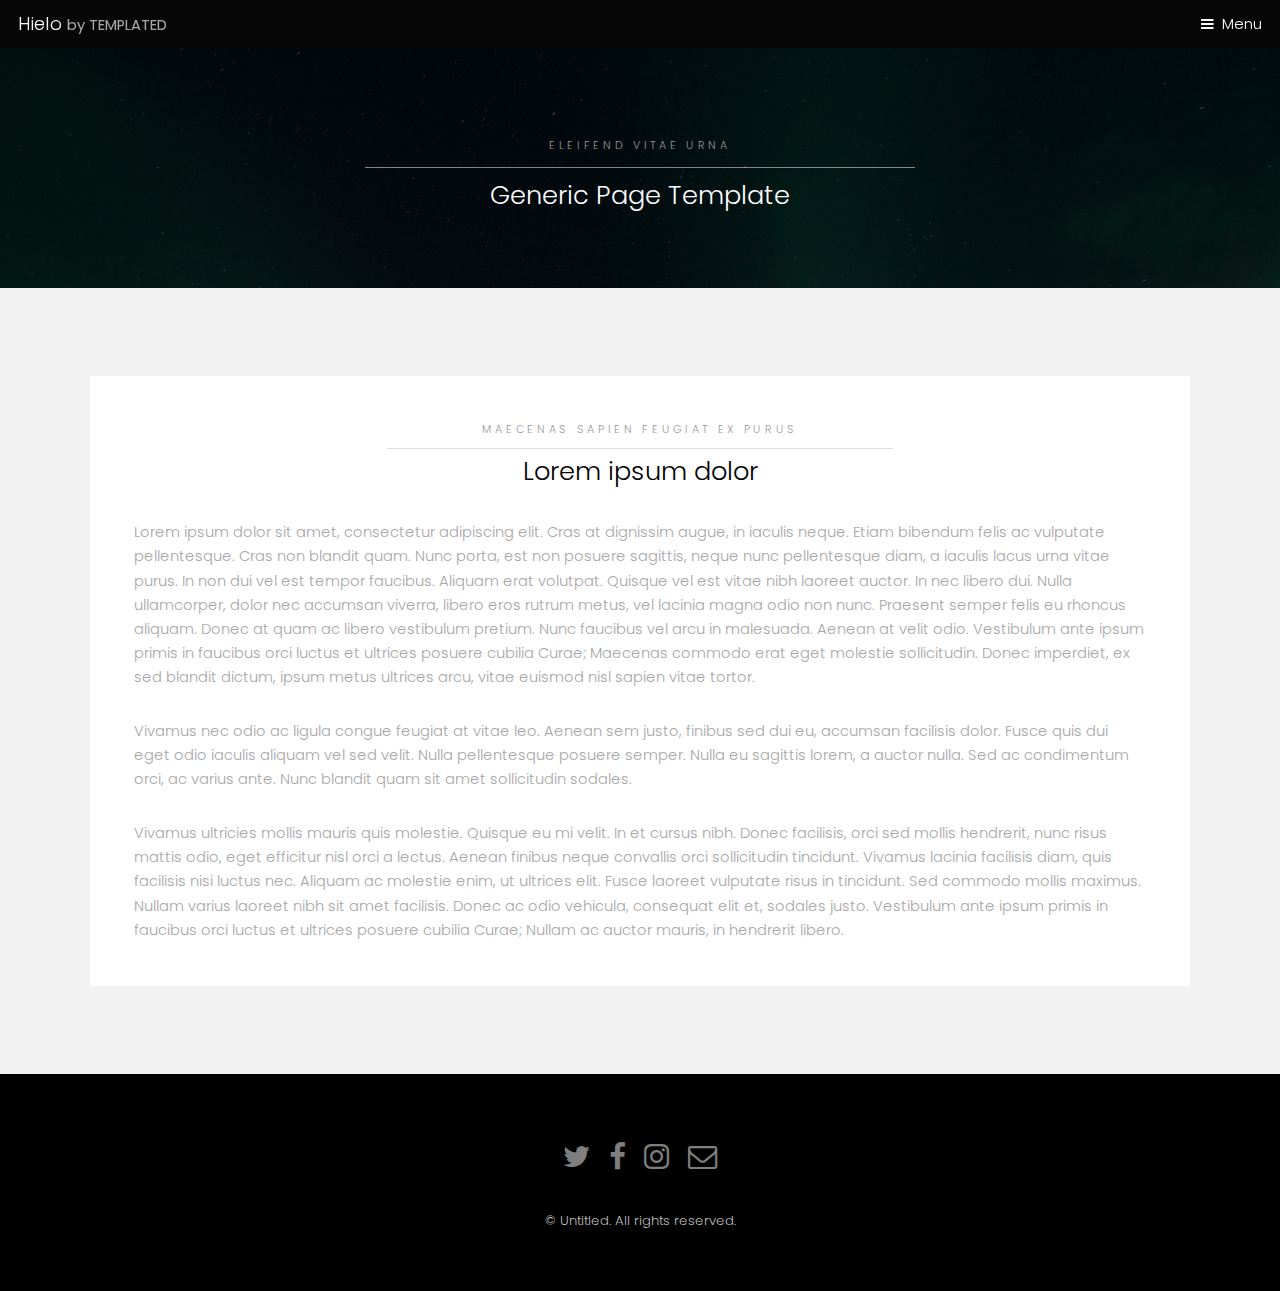
<file: la-artesania-cr/generic.html>
<!DOCTYPE HTML>
<!--
	Hielo by TEMPLATED
	templated.co @templatedco
	Released for free under the Creative Commons Attribution 3.0 license (templated.co/license)
-->
<html>
	<head>
		<title>Hielo by TEMPLATED</title>
		<meta charset="utf-8" />
		<meta name="viewport" content="width=device-width, initial-scale=1" />
		<link rel="stylesheet" href="assets/css/main.css" />
	</head>
	<body class="subpage">

		<!-- Header -->
			<header id="header">
				<div class="logo"><a href="index.html">Hielo <span>by TEMPLATED</span></a></div>
				<a href="#menu">Menu</a>
			</header>

		<!-- Nav -->
			<nav id="menu">
				<ul class="links">
					<li><a href="index.html">Home</a></li>
					<li><a href="generic.html">Generic</a></li>
					<li><a href="elements.html">Elements</a></li>
				</ul>
			</nav>

		<!-- One -->
			<section id="One" class="wrapper style3">
				<div class="inner">
					<header class="align-center">
						<p>Eleifend vitae urna</p>
						<h2>Generic Page Template</h2>
					</header>
				</div>
			</section>

		<!-- Two -->
			<section id="two" class="wrapper style2">
				<div class="inner">
					<div class="box">
						<div class="content">
							<header class="align-center">
								<p>maecenas sapien feugiat ex purus</p>
								<h2>Lorem ipsum dolor</h2>
							</header>
							<p>Lorem ipsum dolor sit amet, consectetur adipiscing elit. Cras at dignissim augue, in iaculis neque. Etiam bibendum felis ac vulputate pellentesque. Cras non blandit quam. Nunc porta, est non posuere sagittis, neque nunc pellentesque diam, a iaculis lacus urna vitae purus. In non dui vel est tempor faucibus. Aliquam erat volutpat. Quisque vel est vitae nibh laoreet auctor. In nec libero dui. Nulla ullamcorper, dolor nec accumsan viverra, libero eros rutrum metus, vel lacinia magna odio non nunc. Praesent semper felis eu rhoncus aliquam. Donec at quam ac libero vestibulum pretium. Nunc faucibus vel arcu in malesuada. Aenean at velit odio. Vestibulum ante ipsum primis in faucibus orci luctus et ultrices posuere cubilia Curae; Maecenas commodo erat eget molestie sollicitudin. Donec imperdiet, ex sed blandit dictum, ipsum metus ultrices arcu, vitae euismod nisl sapien vitae tortor.</p>

							<p>Vivamus nec odio ac ligula congue feugiat at vitae leo. Aenean sem justo, finibus sed dui eu, accumsan facilisis dolor. Fusce quis dui eget odio iaculis aliquam vel sed velit. Nulla pellentesque posuere semper. Nulla eu sagittis lorem, a auctor nulla. Sed ac condimentum orci, ac varius ante. Nunc blandit quam sit amet sollicitudin sodales.</p>

							<p>Vivamus ultricies mollis mauris quis molestie. Quisque eu mi velit. In et cursus nibh. Donec facilisis, orci sed mollis hendrerit, nunc risus mattis odio, eget efficitur nisl orci a lectus. Aenean finibus neque convallis orci sollicitudin tincidunt. Vivamus lacinia facilisis diam, quis facilisis nisi luctus nec. Aliquam ac molestie enim, ut ultrices elit. Fusce laoreet vulputate risus in tincidunt. Sed commodo mollis maximus. Nullam varius laoreet nibh sit amet facilisis. Donec ac odio vehicula, consequat elit et, sodales justo. Vestibulum ante ipsum primis in faucibus orci luctus et ultrices posuere cubilia Curae; Nullam ac auctor mauris, in hendrerit libero. </p>
						</div>
					</div>
				</div>
			</section>

		<!-- Footer -->
			<footer id="footer">
				<div class="container">
					<ul class="icons">
						<li><a href="#" class="icon fa-twitter"><span class="label">Twitter</span></a></li>
						<li><a href="#" class="icon fa-facebook"><span class="label">Facebook</span></a></li>
						<li><a href="#" class="icon fa-instagram"><span class="label">Instagram</span></a></li>
						<li><a href="#" class="icon fa-envelope-o"><span class="label">Email</span></a></li>
					</ul>
				</div>
				<div class="copyright">
					&copy; Untitled. All rights reserved.
				</div>
			</footer>

		<!-- Scripts -->
			<script src="assets/js/jquery.min.js"></script>
			<script src="assets/js/jquery.scrollex.min.js"></script>
			<script src="assets/js/skel.min.js"></script>
			<script src="assets/js/util.js"></script>
			<script src="assets/js/main.js"></script>

	</body>
</html>
</file>
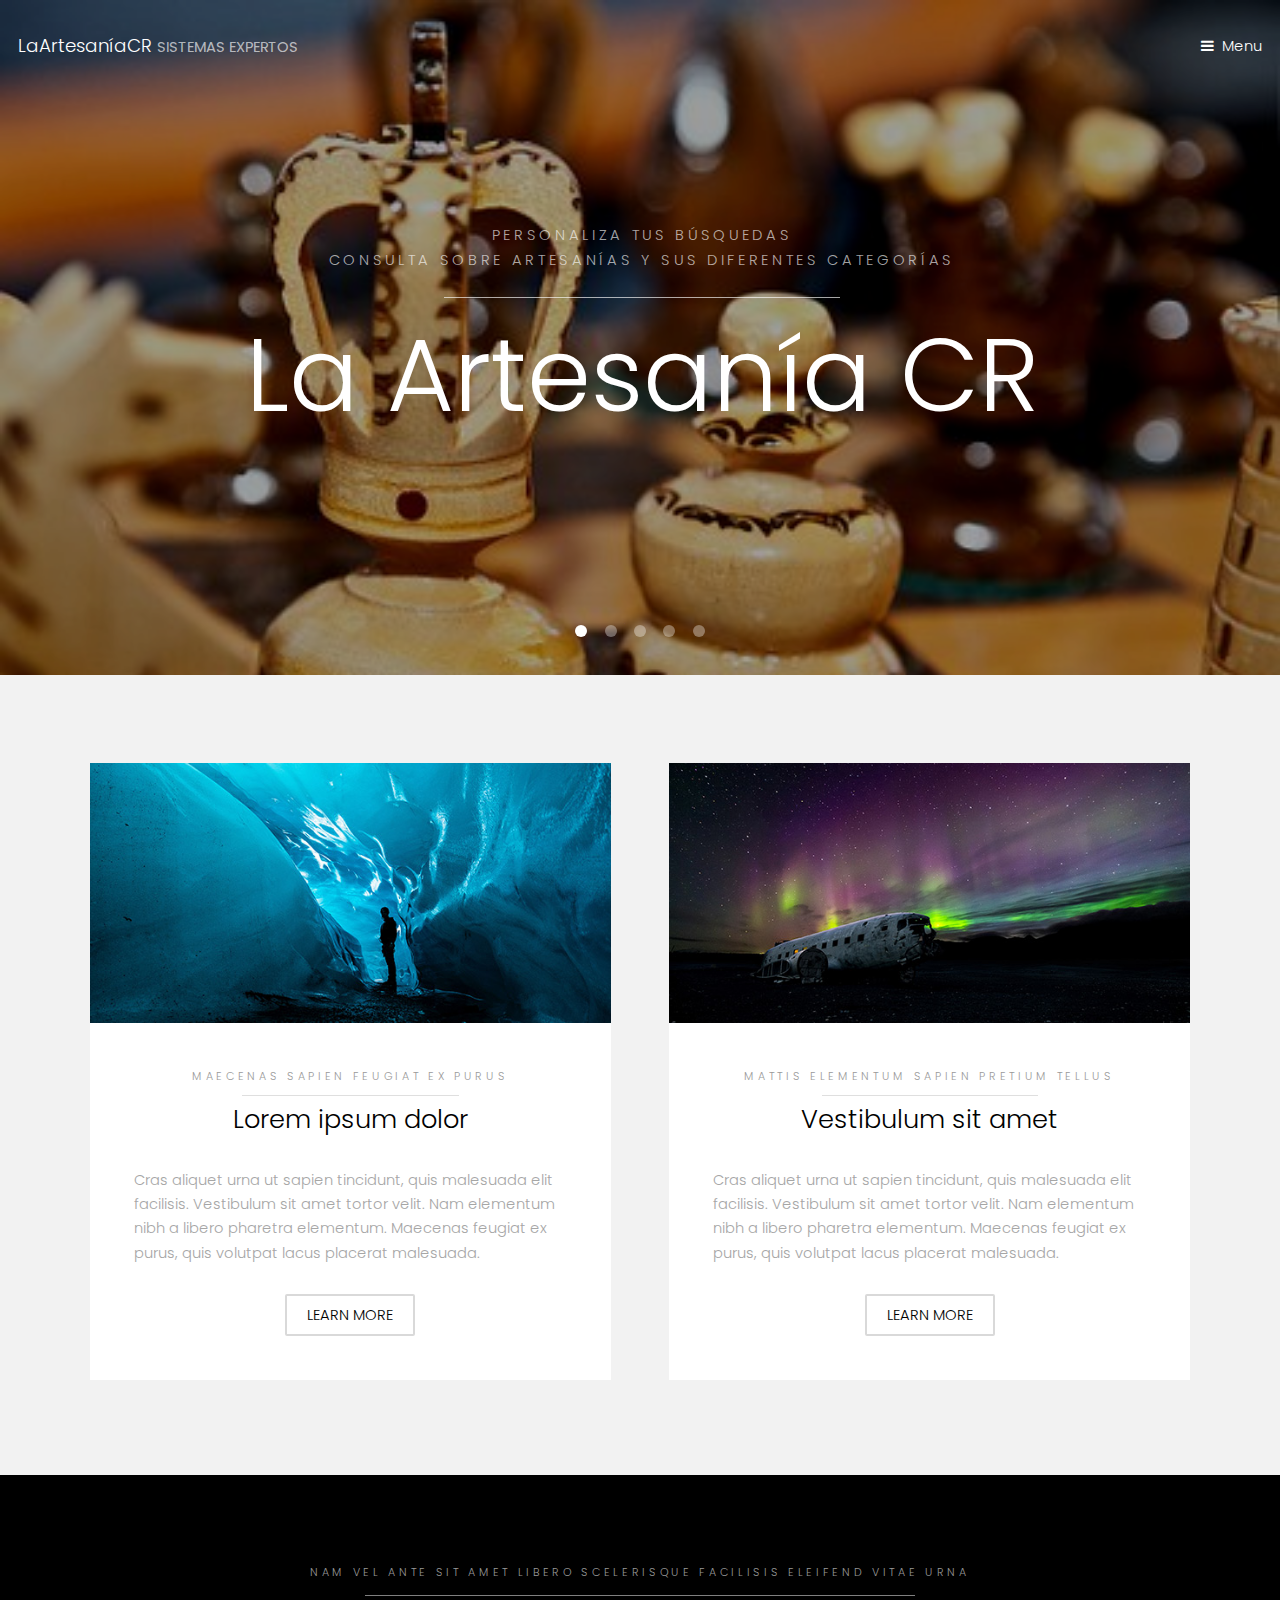
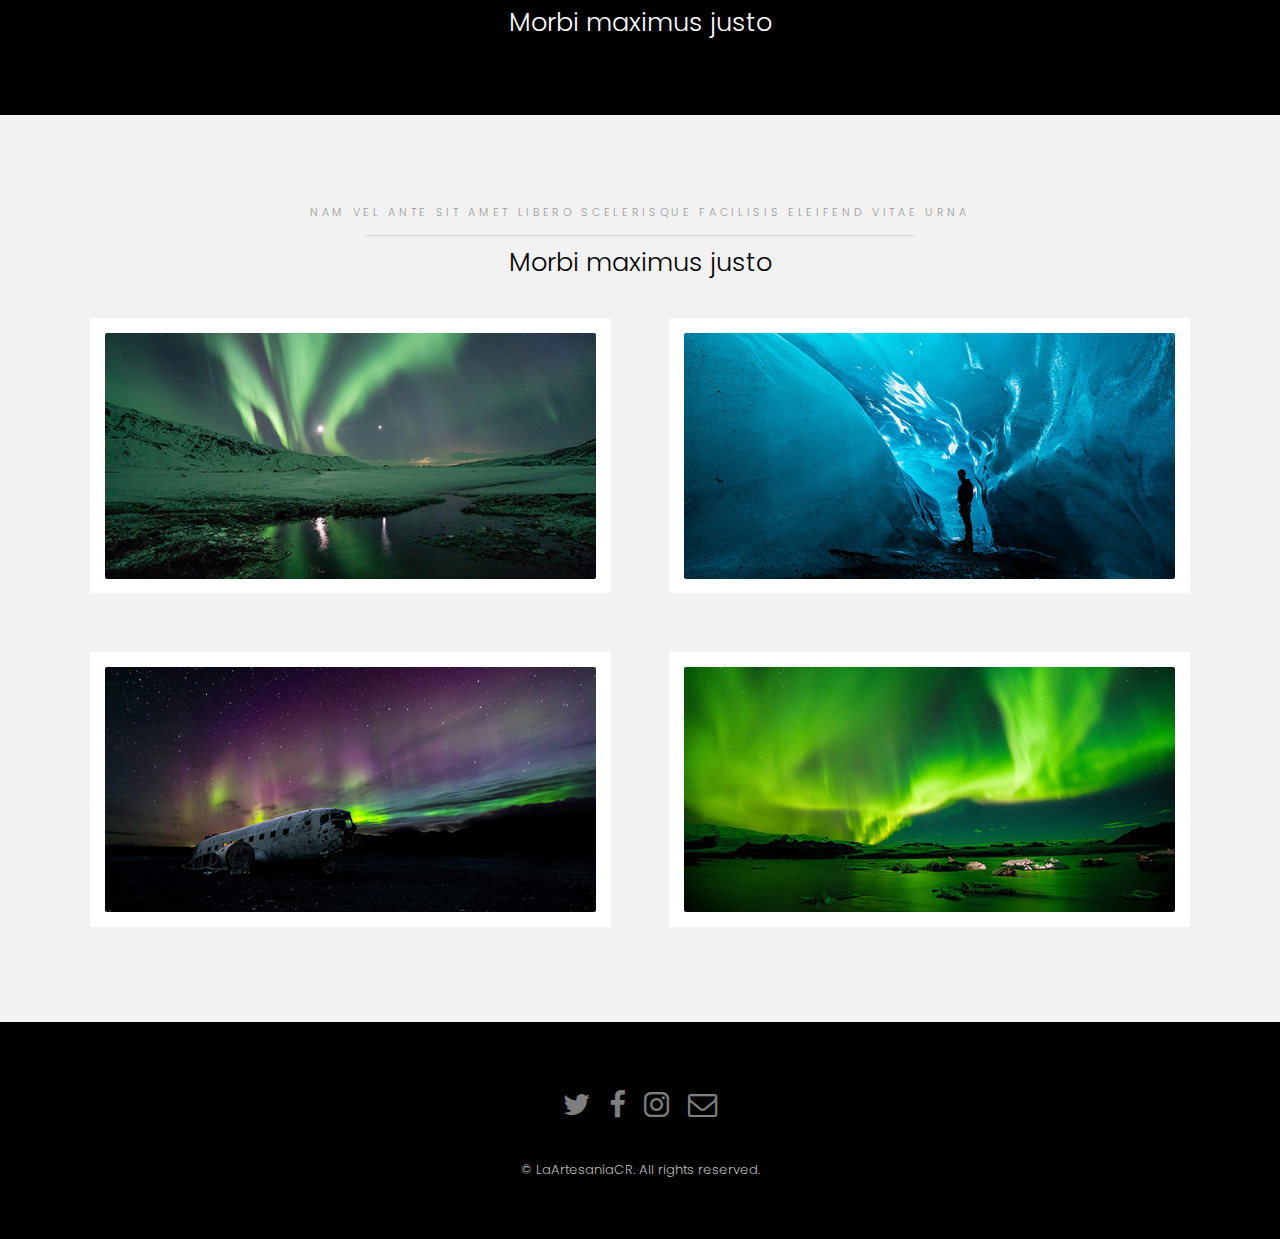
<file: la-artesania-cr/index2.html>
<!DOCTYPE HTML>
<!--
	Hielo by TEMPLATED
	templated.co @templatedco
	Released for free under the Creative Commons Attribution 3.0 license (templated.co/license)
-->
<html>
	<head>
		<title>Hielo by TEMPLATED</title>
		<meta charset="utf-8" />
		<meta name="viewport" content="width=device-width, initial-scale=1" />
		<link rel="stylesheet" href="assets/css/main.css" />
	</head>
	<body>

		<!-- Header -->
			<header id="header" class="alt">
				<div class="logo"><a href="index.html">LaArtesaníaCR <span>SISTEMAS EXPERTOS</span></a></div>
				<a href="#menu">Menu</a>
			</header>

		<!-- Nav -->
			<nav id="menu">
				<ul class="links">
					<li><a href="index.html">Home</a></li>
					<li><a href="generic.html">Generic</a></li>
					<li><a href="elements.html">Elements</a></li>
				</ul>
			</nav>

		<!-- Banner -->
			<section class="banner full">
				<article>
					<img src="images/ajedres_madera.jpg" alt="" />
					<div class="inner">
						<header>
							<p>Personaliza tus búsquedas<br>Consulta sobre artesanías y sus diferentes categorías</p>
							<h2>La Artesanía CR</h2>
						</header>
					</div>
				</article>
				<article>
					<img src="images/bici_metal.jpg" alt="" />
					<div class="inner">
						<header>
							<p>Navega por nuestras categorías y accede a asombrosas artesanías.</p>
							<h2>La Artesanía CR</h2>
						</header>
					</div>
				</article>
				<article>
					<img src="images/figura_madera.jpg"  alt="" />
					<div class="inner">
						<header>
							<p>Sed cursus aliuam veroeros lorem ipsum nullam</p>
							<h2>Tempus dolor</h2>
						</header>
					</div>
				</article>
				<article>
					<img src="images/gato2_madera.jpg"  alt="" />
					<div class="inner">
						<header>
							<p>Adipiscing lorem ipsum feugiat sed phasellus consequat</p>
							<h2>Etiam feugiat</h2>
						</header>
					</div>
				</article>
				<article>
					<img src="images/pajaros_madera.jpg"  alt="" />
					<div class="inner">
						<header>
							<p>Ipsum dolor sed magna veroeros lorem ipsum</p>
							<h2>Lorem adipiscing</h2>
						</header>
					</div>
				</article>
			</section>

		<!-- One -->
			<section id="one" class="wrapper style2">
				<div class="inner">
					<div class="grid-style">

						<div>
							<div class="box">
								<div class="image fit">
									<img src="images/pic02.jpg" alt="" />
								</div>
								<div class="content">
									<header class="align-center">
										<p>maecenas sapien feugiat ex purus</p>
										<h2>Lorem ipsum dolor</h2>
									</header>
									<p> Cras aliquet urna ut sapien tincidunt, quis malesuada elit facilisis. Vestibulum sit amet tortor velit. Nam elementum nibh a libero pharetra elementum. Maecenas feugiat ex purus, quis volutpat lacus placerat malesuada.</p>
									<footer class="align-center">
										<a href="#" class="button alt">Learn More</a>
									</footer>
								</div>
							</div>
						</div>

						<div>
							<div class="box">
								<div class="image fit">
									<img src="images/pic03.jpg" alt="" />
								</div>
								<div class="content">
									<header class="align-center">
										<p>mattis elementum sapien pretium tellus</p>
										<h2>Vestibulum sit amet</h2>
									</header>
									<p> Cras aliquet urna ut sapien tincidunt, quis malesuada elit facilisis. Vestibulum sit amet tortor velit. Nam elementum nibh a libero pharetra elementum. Maecenas feugiat ex purus, quis volutpat lacus placerat malesuada.</p>
									<footer class="align-center">
										<a href="#" class="button alt">Learn More</a>
									</footer>
								</div>
							</div>
						</div>

					</div>
				</div>
			</section>

		<!-- Two -->
			<section id="two" class="wrapper style3">
				<div class="inner">
					<header class="align-center">
						<p>Nam vel ante sit amet libero scelerisque facilisis eleifend vitae urna</p>
						<h2>Morbi maximus justo</h2>
					</header>
				</div>
			</section>

		<!-- Three -->
			<section id="three" class="wrapper style2">
				<div class="inner">
					<header class="align-center">
						<p class="special">Nam vel ante sit amet libero scelerisque facilisis eleifend vitae urna</p>
						<h2>Morbi maximus justo</h2>
					</header>
					<div class="gallery">
						<div>
							<div class="image fit">
								<a href="#"><img src="images/pic01.jpg" alt="" /></a>
							</div>
						</div>
						<div>
							<div class="image fit">
								<a href="#"><img src="images/pic02.jpg" alt="" /></a>
							</div>
						</div>
						<div>
							<div class="image fit">
								<a href="#"><img src="images/pic03.jpg" alt="" /></a>
							</div>
						</div>
						<div>
							<div class="image fit">
								<a href="#"><img src="images/pic04.jpg" alt="" /></a>
							</div>
						</div>
					</div>
				</div>
			</section>


		<!-- Footer -->
			<footer id="footer">
				<div class="container">
					<ul class="icons">
						<li><a href="#" class="icon fa-twitter"><span class="label">Twitter</span></a></li>
						<li><a href="#" class="icon fa-facebook"><span class="label">Facebook</span></a></li>
						<li><a href="#" class="icon fa-instagram"><span class="label">Instagram</span></a></li>
						<li><a href="#" class="icon fa-envelope-o"><span class="label">Email</span></a></li>
					</ul>
				</div>
				<div class="copyright">
					&copy; LaArtesaníaCR. All rights reserved.
				</div>
			</footer>

		<!-- Scripts -->
			<script src="assets/js/jquery.min.js"></script>
			<script src="assets/js/jquery.scrollex.min.js"></script>
			<script src="assets/js/skel.min.js"></script>
			<script src="assets/js/util.js"></script>
			<script src="assets/js/main.js"></script>

	</body>
</html>
</file>
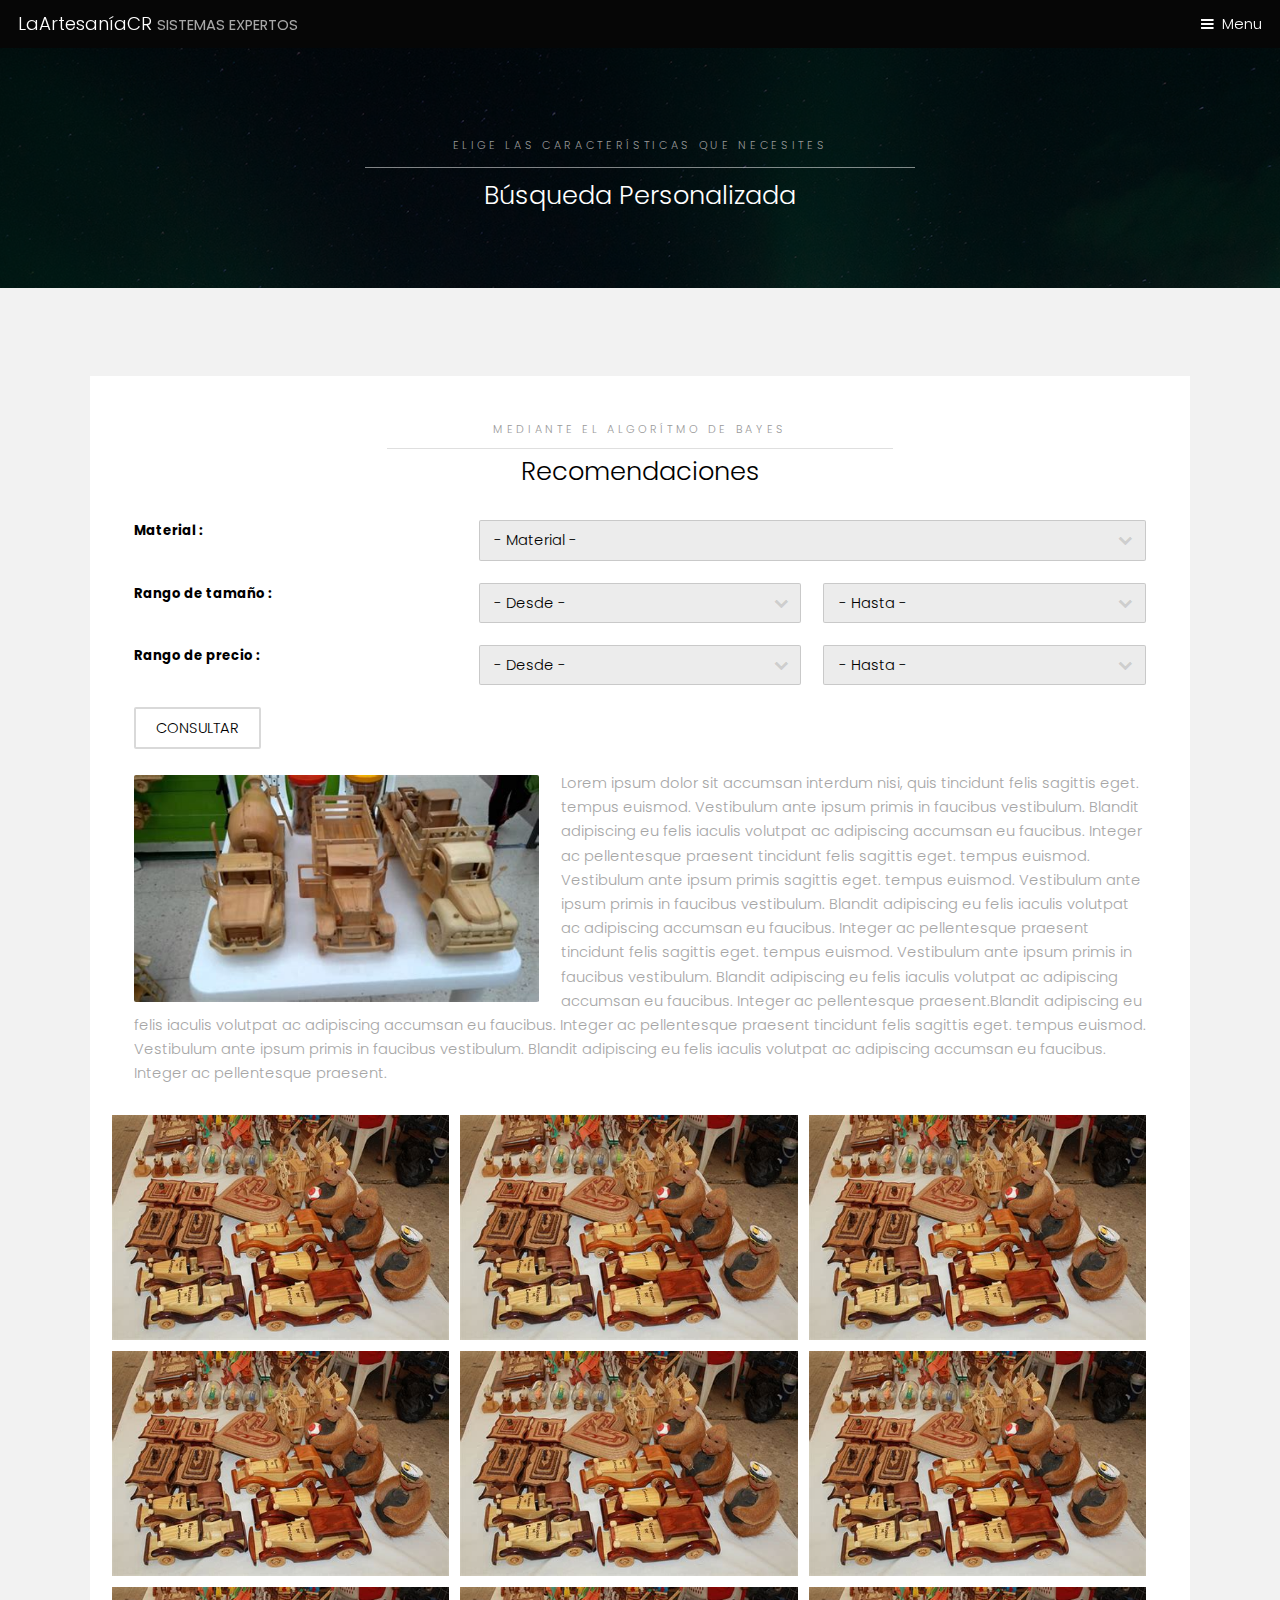
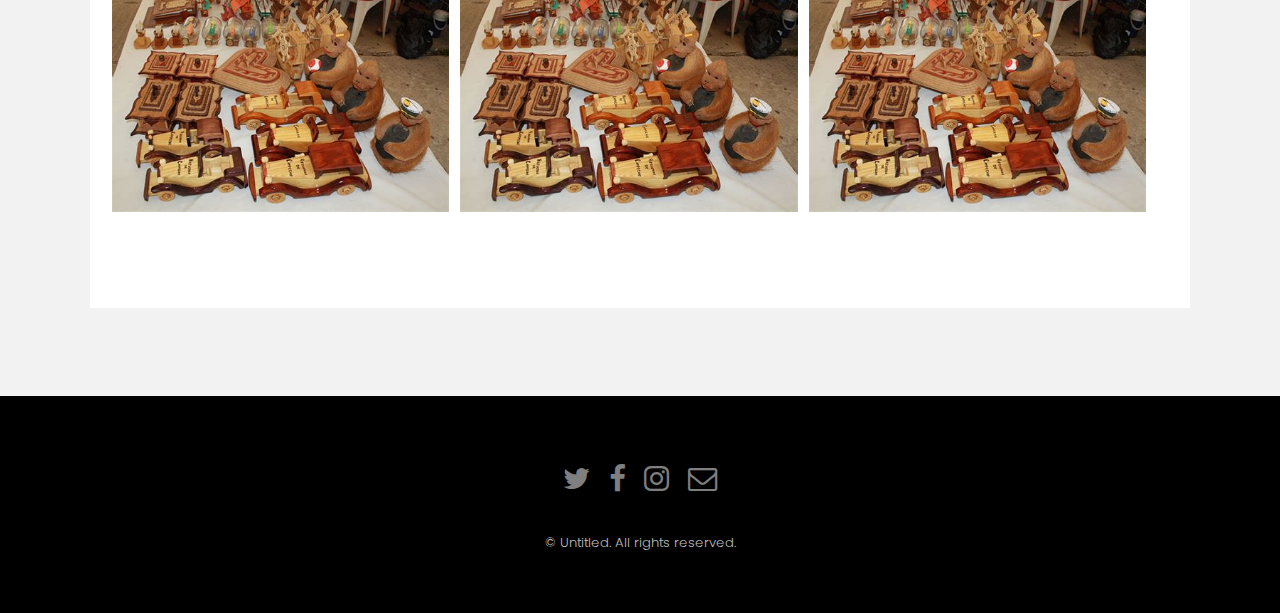
<file: la-artesania-cr/recomendaciones.html>
﻿<!DOCTYPE HTML>
<!--
	Hielo by TEMPLATED
	templated.co @templatedco
	Released for free under the Creative Commons Attribution 3.0 license (templated.co/license)
-->
<html>
	<head>
		<title>La Artesanía CR</title>
		<meta charset="utf-8" />
		<meta name="viewport" content="width=device-width, initial-scale=1" />
		<link rel="stylesheet" href="assets/css/main.css" />
	</head>
	<body class="subpage">

		<!-- Header -->
			<header id="header">
				<div class="logo"><a href="index.html">LaArtesaníaCR <span>SISTEMAS EXPERTOS</span></a></div>
				<a href="#menu">Menu</a>
			</header>

		<!-- Nav -->
			<nav id="menu">
                <ul class="links">
                    <li><a href="index.html">Inicio</a></li>
                    <li><a href="recomendaciones.html">Recomendaciones</a></li>
                    <li><a href="categorias.html">Categorías</a></li>
                    <li><a href="galeria.html">Galeria</a></li>
                    <li><a href="sobreNosotros.html">Sobre Nosotros</a></li>
                </ul>
			</nav>

		<!-- One -->
			<section id="One" class="wrapper style3">
				<div class="inner">
					<header class="align-center">
						<p>Elige las características que necesites</p>
						<h2>Búsqueda Personalizada</h2>
					</header>
				</div>
			</section>

		<!-- Two -->
			<section id="two" class="wrapper style2">
				<div class="inner">
					<div class="box">
						<div class="content">
							<header class="align-center">
								<p>Mediante el algorítmo de Bayes</p>
								<h2>Recomendaciones</h2>
							</header>
							
							<form method="post" action="#">
									<div class="row uniform">
										<div class="4u 12u$(xsmall)">
											<label>Material :</label>
										</div>
										<div class="8u 12u$(xsmall)">
											<div class="select-wrapper">
												<select name="material" id="material">
													<option value="">- Material -</option>
													<option value="1">Madera</option>
													<option value="1">Hierro</option>
													<option value="1">Barro</option>
													<option value="1">Vidrio</option>
												</select>
											</div>
										</div>
										<!-- Break -->
										<div class="4u 12u$(xsmall)">
											<label>Rango de tamaño :</label>
										</div>
										<div class="4u 12u$(xsmall)">
											<div class="select-wrapper">
												<select name="rango1" id="rango1">
													<option value="">- Desde -</option>
													<option value="1">0 cm < &nbsp;50 cm</option>
													<option value="1">50 cm < &nbsp;150 cm</option>
													<option value="1">150 cm < &nbsp;250 cm</option>
													<option value="1">250 cm o más</option>
												</select>
											</div>
										</div>
										<div class="4u$ 12u$(xsmall)">
											<div class="select-wrapper">
												<select name="rango2" id="rango2">
													<option value="">- Hasta -</option>
													<option value="1">0 cm < &nbsp;50 cm</option>
													<option value="1">50 cm < &nbsp;150 cm</option>
													<option value="1">150 cm < &nbsp;250 cm</option>
													<option value="1">250 cm o más</option>
												</select>
											</div>
										</div>
										<!-- Break -->
										<div class="4u 12u$(xsmall)">
											<label>Rango de precio :</label>
										</div>
										<div class="4u 12u$(xsmall)">
											<div class="select-wrapper">
												<select name="precio1" id="precio1">
													<option value="">- Desde -</option>
													<option value="1">$ 0 < &nbsp;$ 50</option>
													<option value="1">$ 50 < &nbsp;$ 150</option>
													<option value="1">$ 150 < &nbsp;$ 250</option>
													<option value="1">$250 o más</option>
												</select>
											</div>
										</div>
										<div class="4u$ 12u$(xsmall)">
											<div class="select-wrapper">
                                                <select name="rango2" id="rango2">
                                                    <option value="">- Hasta -</option>
                                                    <option value="1">$ 0 < &nbsp;$ 50</option>
                                                    <option value="1">$ 50 < &nbsp;$ 150</option>
                                                    <option value="1">$ 150 < &nbsp;$ 250</option>
                                                    <option value="1">$250 o más</option>
                                                </select>
											</div>
										</div>
										
										<div class="12u$">
											<input type="reset" value="Consultar" class="alt" />
										</div>
										
										<p><span class="image left"><img src="images/carros_madera.jpg" alt="" /></span>Lorem ipsum dolor sit accumsan interdum nisi, quis tincidunt felis sagittis eget. tempus euismod. Vestibulum ante ipsum primis in faucibus vestibulum. Blandit adipiscing eu felis iaculis volutpat ac adipiscing accumsan eu faucibus. Integer ac pellentesque praesent tincidunt felis sagittis eget. tempus euismod. Vestibulum ante ipsum primis sagittis eget. tempus euismod. Vestibulum ante ipsum primis in faucibus vestibulum. Blandit adipiscing eu felis iaculis volutpat ac adipiscing accumsan eu faucibus. Integer ac pellentesque praesent tincidunt felis sagittis eget. tempus euismod. Vestibulum ante ipsum primis in faucibus vestibulum. Blandit adipiscing eu felis iaculis volutpat ac adipiscing accumsan eu faucibus. Integer ac pellentesque praesent.Blandit adipiscing eu felis iaculis volutpat ac adipiscing accumsan eu faucibus. Integer ac pellentesque praesent tincidunt felis sagittis eget. tempus euismod. Vestibulum ante ipsum primis in faucibus vestibulum. Blandit adipiscing eu felis iaculis volutpat ac adipiscing accumsan eu faucibus. Integer ac pellentesque praesent.</p>

										<div class="box alt">
									<div class="row 50% uniform">
										<div class="4u"><span class="image fit"><img src="images/varios_madera.jpg" alt="" /></span></div>
										<div class="4u"><span class="image fit"><img src="images/varios_madera.jpg" alt="" /></span></div>
										<div class="4u$"><span class="image fit"><img src="images/varios_madera.jpg" alt="" /></span></div>
										<!-- Break -->
										<div class="4u"><span class="image fit"><img src="images/varios_madera.jpg" alt="" /></span></div>
										<div class="4u"><span class="image fit"><img src="images/varios_madera.jpg" alt="" /></span></div>
										<div class="4u$"><span class="image fit"><img src="images/varios_madera.jpg" alt="" /></span></div>
										<!-- Break -->
										<div class="4u"><span class="image fit"><img src="images/varios_madera.jpg" alt="" /></span></div>
										<div class="4u"><span class="image fit"><img src="images/varios_madera.jpg" alt="" /></span></div>
										<div class="4u$"><span class="image fit"><img src="images/varios_madera.jpg" alt="" /></span></div>
									</div>
								</div>
										
                						<span name="ESTILOFINAL" id="ESTILOFINAL"></span>
									</div>
								</form>







							
						</div>
					</div>
				</div>
			</section>

		<!-- Footer -->
			<footer id="footer">
				<div class="container">
					<ul class="icons">
						<li><a href="#" class="icon fa-twitter"><span class="label">Twitter</span></a></li>
						<li><a href="#" class="icon fa-facebook"><span class="label">Facebook</span></a></li>
						<li><a href="#" class="icon fa-instagram"><span class="label">Instagram</span></a></li>
						<li><a href="#" class="icon fa-envelope-o"><span class="label">Email</span></a></li>
					</ul>
				</div>
				<div class="copyright">
					&copy; Untitled. All rights reserved.
				</div>
			</footer>

		<!-- Scripts -->
			<script src="assets/js/jquery.min.js"></script>
			<script src="assets/js/jquery.scrollex.min.js"></script>
			<script src="assets/js/skel.min.js"></script>
			<script src="assets/js/util.js"></script>
			<script src="assets/js/main.js"></script>

	</body>
</html>
</file>
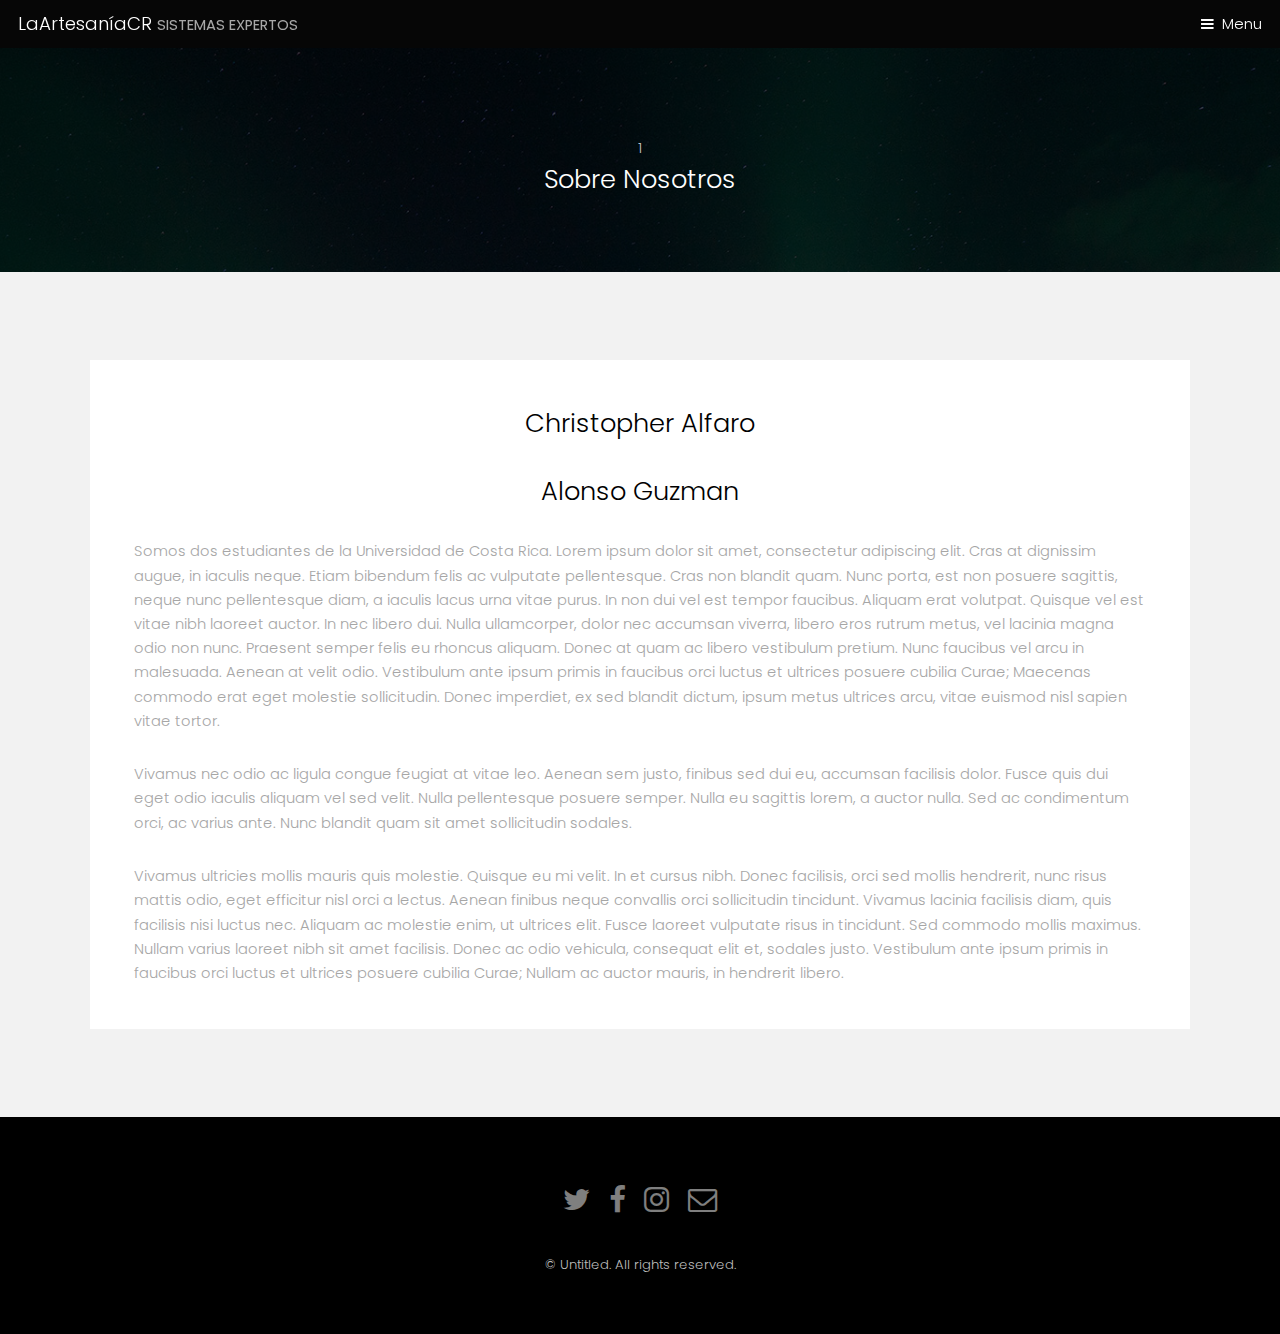
<file: la-artesania-cr/sobreNosotros.html>
﻿<!DOCTYPE HTML>
<!--
	Hielo by TEMPLATED
	templated.co @templatedco
	Released for free under the Creative Commons Attribution 3.0 license (templated.co/license)
-->
<html>
	<head>
		<title>Hielo by TEMPLATED</title>
		<meta charset="utf-8" />
		<meta name="viewport" content="width=device-width, initial-scale=1" />
		<link rel="stylesheet" href="assets/css/main.css" />
	</head>
	<body class="subpage">

		<!-- Header -->
			<header id="header">
				<div class="logo"><a href="index.html">LaArtesaníaCR <span>SISTEMAS EXPERTOS</span></a></div>
				<a href="#menu">Menu</a>
			</header>

		<!-- Nav -->
			<nav id="menu">
                <ul class="links">
                    <li><a href="index.html">Inicio</a></li>
                    <li><a href="recomendaciones.html">Recomendaciones</a></li>
                    <li><a href="categorias.html">Categorías</a></li>
                    <li><a href="galeria.html">Galeria</a></li>
                    <li><a href="sobreNosotros.html">Sobre Nosotros</a></li>
                </ul>
			</nav>

		<!-- One -->
			<section id="One" class="wrapper style3">
				<div class="inner">
					<header class="align-center">
1						<h2>Sobre Nosotros</h2>
					</header>
				</div>
			</section>

		<!-- Two -->
			<section id="two" class="wrapper style2">
				<div class="inner">
					<div class="box">
						<div class="content">
                            <header class="align-center">
                                <h2>Christopher Alfaro</h2>
                                <h2>Alonso Guzman</h2>
                            </header>
							<p>Somos dos estudiantes de la Universidad de Costa Rica. Lorem ipsum dolor sit amet, consectetur adipiscing elit. Cras at dignissim augue, in iaculis neque. Etiam bibendum felis ac vulputate pellentesque. Cras non blandit quam. Nunc porta, est non posuere sagittis, neque nunc pellentesque diam, a iaculis lacus urna vitae purus. In non dui vel est tempor faucibus. Aliquam erat volutpat. Quisque vel est vitae nibh laoreet auctor. In nec libero dui. Nulla ullamcorper, dolor nec accumsan viverra, libero eros rutrum metus, vel lacinia magna odio non nunc. Praesent semper felis eu rhoncus aliquam. Donec at quam ac libero vestibulum pretium. Nunc faucibus vel arcu in malesuada. Aenean at velit odio. Vestibulum ante ipsum primis in faucibus orci luctus et ultrices posuere cubilia Curae; Maecenas commodo erat eget molestie sollicitudin. Donec imperdiet, ex sed blandit dictum, ipsum metus ultrices arcu, vitae euismod nisl sapien vitae tortor.</p>

							<p>Vivamus nec odio ac ligula congue feugiat at vitae leo. Aenean sem justo, finibus sed dui eu, accumsan facilisis dolor. Fusce quis dui eget odio iaculis aliquam vel sed velit. Nulla pellentesque posuere semper. Nulla eu sagittis lorem, a auctor nulla. Sed ac condimentum orci, ac varius ante. Nunc blandit quam sit amet sollicitudin sodales.</p>

							<p>Vivamus ultricies mollis mauris quis molestie. Quisque eu mi velit. In et cursus nibh. Donec facilisis, orci sed mollis hendrerit, nunc risus mattis odio, eget efficitur nisl orci a lectus. Aenean finibus neque convallis orci sollicitudin tincidunt. Vivamus lacinia facilisis diam, quis facilisis nisi luctus nec. Aliquam ac molestie enim, ut ultrices elit. Fusce laoreet vulputate risus in tincidunt. Sed commodo mollis maximus. Nullam varius laoreet nibh sit amet facilisis. Donec ac odio vehicula, consequat elit et, sodales justo. Vestibulum ante ipsum primis in faucibus orci luctus et ultrices posuere cubilia Curae; Nullam ac auctor mauris, in hendrerit libero. </p>
						</div>
					</div>
				</div>
			</section>

		<!-- Footer -->
			<footer id="footer">
				<div class="container">
					<ul class="icons">
						<li><a href="#" class="icon fa-twitter"><span class="label">Twitter</span></a></li>
						<li><a href="#" class="icon fa-facebook"><span class="label">Facebook</span></a></li>
						<li><a href="#" class="icon fa-instagram"><span class="label">Instagram</span></a></li>
						<li><a href="#" class="icon fa-envelope-o"><span class="label">Email</span></a></li>
					</ul>
				</div>
				<div class="copyright">
					&copy; Untitled. All rights reserved.
				</div>
			</footer>

		<!-- Scripts -->
			<script src="assets/js/jquery.min.js"></script>
			<script src="assets/js/jquery.scrollex.min.js"></script>
			<script src="assets/js/skel.min.js"></script>
			<script src="assets/js/util.js"></script>
			<script src="assets/js/main.js"></script>

	</body>
</html>
</file>
<file: la-artesania-cr/assets/css/main.css>
﻿@charset "UTF-8";
@import url(font-awesome.min.css);
@import url("https://fonts.googleapis.com/css?family=Poppins:300,400,500,600,700");

/*
	Hielo by TEMPLATED
	templated.co @templatedco
	Released for free under the Creative Commons Attribution 3.0 license (templated.co/license)
*/

/* Reset */

	html, body, div, span, applet, object, iframe, h1, h2, h3, h4, h5, h6, p, blockquote, pre, a, abbr, acronym, address, big, cite, code, del, dfn, em, img, ins, kbd, q, s, samp, small, strike, strong, sub, sup, tt, var, b, u, i, center, dl, dt, dd, ol, ul, li, fieldset, form, label, legend, table, caption, tbody, tfoot, thead, tr, th, td, article, aside, canvas, details, embed, figure, figcaption, footer, header, hgroup, menu, nav, output, ruby, section, summary, time, mark, audio, video {
		margin: 0;
		padding: 0;
		border: 0;
		font-size: 100%;
		font: inherit;
		vertical-align: baseline;
	}

	article, aside, details, figcaption, figure, footer, header, hgroup, menu, nav, section {
		display: block;
	}

	body {
		line-height: 1;
	}

	ol, ul {
		list-style: none;
	}

	blockquote, q {
		quotes: none;
	}

	blockquote:before, blockquote:after, q:before, q:after {
		content: '';
		content: none;
	}

	table {
		border-collapse: collapse;
		border-spacing: 0;
	}

	body {
		-webkit-text-size-adjust: none;
	}

/* Box Model */

	*, *:before, *:after {
		-moz-box-sizing: border-box;
		-webkit-box-sizing: border-box;
		box-sizing: border-box;
	}

/* Containers */

	.container {
		margin-left: auto;
		margin-right: auto;
	}

	.container.\31 25\25 {
		width: 100%;
		max-width: 100rem;
		min-width: 80rem;
	}

	.container.\37 5\25 {
		width: 60rem;
	}

	.container.\35 0\25 {
		width: 40rem;
	}

	.container.\32 5\25 {
		width: 20rem;
	}

	.container {
		width: 80rem;
	}

	@media screen and (max-width: 1680px) {

		.container.\31 25\25 {
			width: 100%;
			max-width: 100rem;
			min-width: 80rem;
		}

		.container.\37 5\25 {
			width: 60rem;
		}

		.container.\35 0\25 {
			width: 40rem;
		}

		.container.\32 5\25 {
			width: 20rem;
		}

		.container {
			width: 80rem;
		}

	}

	@media screen and (max-width: 1280px) {

		.container.\31 25\25 {
			width: 100%;
			max-width: 81.25rem;
			min-width: 65rem;
		}

		.container.\37 5\25 {
			width: 48.75rem;
		}

		.container.\35 0\25 {
			width: 32.5rem;
		}

		.container.\32 5\25 {
			width: 16.25rem;
		}

		.container {
			width: 65rem;
		}

	}

	@media screen and (max-width: 980px) {

		.container.\31 25\25 {
			width: 100%;
			max-width: 112.5%;
			min-width: 90%;
		}

		.container.\37 5\25 {
			width: 67.5%;
		}

		.container.\35 0\25 {
			width: 45%;
		}

		.container.\32 5\25 {
			width: 22.5%;
		}

		.container {
			width: 90%;
		}

	}

	@media screen and (max-width: 736px) {

		.container.\31 25\25 {
			width: 100%;
			max-width: 112.5%;
			min-width: 90%;
		}

		.container.\37 5\25 {
			width: 67.5%;
		}

		.container.\35 0\25 {
			width: 45%;
		}

		.container.\32 5\25 {
			width: 22.5%;
		}

		.container {
			width: 90% !important;
		}

	}

	@media screen and (max-width: 480px) {

		.container.\31 25\25 {
			width: 100%;
			max-width: 112.5%;
			min-width: 90%;
		}

		.container.\37 5\25 {
			width: 67.5%;
		}

		.container.\35 0\25 {
			width: 45%;
		}

		.container.\32 5\25 {
			width: 22.5%;
		}

		.container {
			width: 90% !important;
		}

	}

/* Grid */

	.row {
		border-bottom: solid 1px transparent;
		-moz-box-sizing: border-box;
		-webkit-box-sizing: border-box;
		box-sizing: border-box;
	}

	.row > * {
		float: left;
		-moz-box-sizing: border-box;
		-webkit-box-sizing: border-box;
		box-sizing: border-box;
	}

	.row:after, .row:before {
		content: '';
		display: block;
		clear: both;
		height: 0;
	}

	.row.uniform > * > :first-child {
		margin-top: 0;
	}

	.row.uniform > * > :last-child {
		margin-bottom: 0;
	}

	.row.\30 \25 > * {
		padding: 0 0 0 0rem;
	}

	.row.\30 \25 {
		margin: 0 0 -1px 0rem;
	}

	.row.uniform.\30 \25 > * {
		padding: 0rem 0 0 0rem;
	}

	.row.uniform.\30 \25 {
		margin: 0rem 0 -1px 0rem;
	}

	.row > * {
		padding: 0 0 0 2rem;
	}

	.row {
		margin: 0 0 -1px -2rem;
	}

	.row.uniform > * {
		padding: 2rem 0 0 2rem;
	}

	.row.uniform {
		margin: -2rem 0 -1px -2rem;
	}

	.row.\32 00\25 > * {
		padding: 0 0 0 4rem;
	}

	.row.\32 00\25 {
		margin: 0 0 -1px -4rem;
	}

	.row.uniform.\32 00\25 > * {
		padding: 4rem 0 0 4rem;
	}

	.row.uniform.\32 00\25 {
		margin: -4rem 0 -1px -4rem;
	}

	.row.\31 50\25 > * {
		padding: 0 0 0 3rem;
	}

	.row.\31 50\25 {
		margin: 0 0 -1px -3rem;
	}

	.row.uniform.\31 50\25 > * {
		padding: 3rem 0 0 3rem;
	}

	.row.uniform.\31 50\25 {
		margin: -3rem 0 -1px -3rem;
	}

	.row.\35 0\25 > * {
		padding: 0 0 0 1rem;
	}

	.row.\35 0\25 {
		margin: 0 0 -1px -1rem;
	}

	.row.uniform.\35 0\25 > * {
		padding: 1rem 0 0 1rem;
	}

	.row.uniform.\35 0\25 {
		margin: -1rem 0 -1px -1rem;
	}

	.row.\32 5\25 > * {
		padding: 0 0 0 0.5rem;
	}

	.row.\32 5\25 {
		margin: 0 0 -1px -0.5rem;
	}

	.row.uniform.\32 5\25 > * {
		padding: 0.5rem 0 0 0.5rem;
	}

	.row.uniform.\32 5\25 {
		margin: -0.5rem 0 -1px -0.5rem;
	}

	.\31 2u, .\31 2u\24 {
		width: 100%;
		clear: none;
		margin-left: 0;
	}

	.\31 1u, .\31 1u\24 {
		width: 91.6666666667%;
		clear: none;
		margin-left: 0;
	}

	.\31 0u, .\31 0u\24 {
		width: 83.3333333333%;
		clear: none;
		margin-left: 0;
	}

	.\39 u, .\39 u\24 {
		width: 75%;
		clear: none;
		margin-left: 0;
	}

	.\38 u, .\38 u\24 {
		width: 66.6666666667%;
		clear: none;
		margin-left: 0;
	}

	.\37 u, .\37 u\24 {
		width: 58.3333333333%;
		clear: none;
		margin-left: 0;
	}

	.\36 u, .\36 u\24 {
		width: 50%;
		clear: none;
		margin-left: 0;
	}

	.\35 u, .\35 u\24 {
		width: 41.6666666667%;
		clear: none;
		margin-left: 0;
	}

	.\34 u, .\34 u\24 {
		width: 33.3333333333%;
		clear: none;
		margin-left: 0;
	}

	.\33 u, .\33 u\24 {
		width: 25%;
		clear: none;
		margin-left: 0;
	}

	.\32 u, .\32 u\24 {
		width: 16.6666666667%;
		clear: none;
		margin-left: 0;
	}

	.\31 u, .\31 u\24 {
		width: 8.3333333333%;
		clear: none;
		margin-left: 0;
	}

	.\31 2u\24 + *,
	.\31 1u\24 + *,
	.\31 0u\24 + *,
	.\39 u\24 + *,
	.\38 u\24 + *,
	.\37 u\24 + *,
	.\36 u\24 + *,
	.\35 u\24 + *,
	.\34 u\24 + *,
	.\33 u\24 + *,
	.\32 u\24 + *,
	.\31 u\24 + * {
		clear: left;
	}

	.\-11u {
		margin-left: 91.66667%;
	}

	.\-10u {
		margin-left: 83.33333%;
	}

	.\-9u {
		margin-left: 75%;
	}

	.\-8u {
		margin-left: 66.66667%;
	}

	.\-7u {
		margin-left: 58.33333%;
	}

	.\-6u {
		margin-left: 50%;
	}

	.\-5u {
		margin-left: 41.66667%;
	}

	.\-4u {
		margin-left: 33.33333%;
	}

	.\-3u {
		margin-left: 25%;
	}

	.\-2u {
		margin-left: 16.66667%;
	}

	.\-1u {
		margin-left: 8.33333%;
	}

	@media screen and (max-width: 1680px) {

		.row > * {
			padding: 0 0 0 2rem;
		}

		.row {
			margin: 0 0 -1px -2rem;
		}

		.row.uniform > * {
			padding: 2rem 0 0 2rem;
		}

		.row.uniform {
			margin: -2rem 0 -1px -2rem;
		}

		.row.\32 00\25 > * {
			padding: 0 0 0 4rem;
		}

		.row.\32 00\25 {
			margin: 0 0 -1px -4rem;
		}

		.row.uniform.\32 00\25 > * {
			padding: 4rem 0 0 4rem;
		}

		.row.uniform.\32 00\25 {
			margin: -4rem 0 -1px -4rem;
		}

		.row.\31 50\25 > * {
			padding: 0 0 0 3rem;
		}

		.row.\31 50\25 {
			margin: 0 0 -1px -3rem;
		}

		.row.uniform.\31 50\25 > * {
			padding: 3rem 0 0 3rem;
		}

		.row.uniform.\31 50\25 {
			margin: -3rem 0 -1px -3rem;
		}

		.row.\35 0\25 > * {
			padding: 0 0 0 1rem;
		}

		.row.\35 0\25 {
			margin: 0 0 -1px -1rem;
		}

		.row.uniform.\35 0\25 > * {
			padding: 1rem 0 0 1rem;
		}

		.row.uniform.\35 0\25 {
			margin: -1rem 0 -1px -1rem;
		}

		.row.\32 5\25 > * {
			padding: 0 0 0 0.5rem;
		}

		.row.\32 5\25 {
			margin: 0 0 -1px -0.5rem;
		}

		.row.uniform.\32 5\25 > * {
			padding: 0.5rem 0 0 0.5rem;
		}

		.row.uniform.\32 5\25 {
			margin: -0.5rem 0 -1px -0.5rem;
		}

		.\31 2u\28xlarge\29, .\31 2u\24\28xlarge\29 {
			width: 100%;
			clear: none;
			margin-left: 0;
		}

		.\31 1u\28xlarge\29, .\31 1u\24\28xlarge\29 {
			width: 91.6666666667%;
			clear: none;
			margin-left: 0;
		}

		.\31 0u\28xlarge\29, .\31 0u\24\28xlarge\29 {
			width: 83.3333333333%;
			clear: none;
			margin-left: 0;
		}

		.\39 u\28xlarge\29, .\39 u\24\28xlarge\29 {
			width: 75%;
			clear: none;
			margin-left: 0;
		}

		.\38 u\28xlarge\29, .\38 u\24\28xlarge\29 {
			width: 66.6666666667%;
			clear: none;
			margin-left: 0;
		}

		.\37 u\28xlarge\29, .\37 u\24\28xlarge\29 {
			width: 58.3333333333%;
			clear: none;
			margin-left: 0;
		}

		.\36 u\28xlarge\29, .\36 u\24\28xlarge\29 {
			width: 50%;
			clear: none;
			margin-left: 0;
		}

		.\35 u\28xlarge\29, .\35 u\24\28xlarge\29 {
			width: 41.6666666667%;
			clear: none;
			margin-left: 0;
		}

		.\34 u\28xlarge\29, .\34 u\24\28xlarge\29 {
			width: 33.3333333333%;
			clear: none;
			margin-left: 0;
		}

		.\33 u\28xlarge\29, .\33 u\24\28xlarge\29 {
			width: 25%;
			clear: none;
			margin-left: 0;
		}

		.\32 u\28xlarge\29, .\32 u\24\28xlarge\29 {
			width: 16.6666666667%;
			clear: none;
			margin-left: 0;
		}

		.\31 u\28xlarge\29, .\31 u\24\28xlarge\29 {
			width: 8.3333333333%;
			clear: none;
			margin-left: 0;
		}

		.\31 2u\24\28xlarge\29 + *,
		.\31 1u\24\28xlarge\29 + *,
		.\31 0u\24\28xlarge\29 + *,
		.\39 u\24\28xlarge\29 + *,
		.\38 u\24\28xlarge\29 + *,
		.\37 u\24\28xlarge\29 + *,
		.\36 u\24\28xlarge\29 + *,
		.\35 u\24\28xlarge\29 + *,
		.\34 u\24\28xlarge\29 + *,
		.\33 u\24\28xlarge\29 + *,
		.\32 u\24\28xlarge\29 + *,
		.\31 u\24\28xlarge\29 + * {
			clear: left;
		}

		.\-11u\28xlarge\29 {
			margin-left: 91.66667%;
		}

		.\-10u\28xlarge\29 {
			margin-left: 83.33333%;
		}

		.\-9u\28xlarge\29 {
			margin-left: 75%;
		}

		.\-8u\28xlarge\29 {
			margin-left: 66.66667%;
		}

		.\-7u\28xlarge\29 {
			margin-left: 58.33333%;
		}

		.\-6u\28xlarge\29 {
			margin-left: 50%;
		}

		.\-5u\28xlarge\29 {
			margin-left: 41.66667%;
		}

		.\-4u\28xlarge\29 {
			margin-left: 33.33333%;
		}

		.\-3u\28xlarge\29 {
			margin-left: 25%;
		}

		.\-2u\28xlarge\29 {
			margin-left: 16.66667%;
		}

		.\-1u\28xlarge\29 {
			margin-left: 8.33333%;
		}

	}

	@media screen and (max-width: 1280px) {

		.row > * {
			padding: 0 0 0 1.5rem;
		}

		.row {
			margin: 0 0 -1px -1.5rem;
		}

		.row.uniform > * {
			padding: 1.5rem 0 0 1.5rem;
		}

		.row.uniform {
			margin: -1.5rem 0 -1px -1.5rem;
		}

		.row.\32 00\25 > * {
			padding: 0 0 0 3rem;
		}

		.row.\32 00\25 {
			margin: 0 0 -1px -3rem;
		}

		.row.uniform.\32 00\25 > * {
			padding: 3rem 0 0 3rem;
		}

		.row.uniform.\32 00\25 {
			margin: -3rem 0 -1px -3rem;
		}

		.row.\31 50\25 > * {
			padding: 0 0 0 2.25rem;
		}

		.row.\31 50\25 {
			margin: 0 0 -1px -2.25rem;
		}

		.row.uniform.\31 50\25 > * {
			padding: 2.25rem 0 0 2.25rem;
		}

		.row.uniform.\31 50\25 {
			margin: -2.25rem 0 -1px -2.25rem;
		}

		.row.\35 0\25 > * {
			padding: 0 0 0 0.75rem;
		}

		.row.\35 0\25 {
			margin: 0 0 -1px -0.75rem;
		}

		.row.uniform.\35 0\25 > * {
			padding: 0.75rem 0 0 0.75rem;
		}

		.row.uniform.\35 0\25 {
			margin: -0.75rem 0 -1px -0.75rem;
		}

		.row.\32 5\25 > * {
			padding: 0 0 0 0.375rem;
		}

		.row.\32 5\25 {
			margin: 0 0 -1px -0.375rem;
		}

		.row.uniform.\32 5\25 > * {
			padding: 0.375rem 0 0 0.375rem;
		}

		.row.uniform.\32 5\25 {
			margin: -0.375rem 0 -1px -0.375rem;
		}

		.\31 2u\28large\29, .\31 2u\24\28large\29 {
			width: 100%;
			clear: none;
			margin-left: 0;
		}

		.\31 1u\28large\29, .\31 1u\24\28large\29 {
			width: 91.6666666667%;
			clear: none;
			margin-left: 0;
		}

		.\31 0u\28large\29, .\31 0u\24\28large\29 {
			width: 83.3333333333%;
			clear: none;
			margin-left: 0;
		}

		.\39 u\28large\29, .\39 u\24\28large\29 {
			width: 75%;
			clear: none;
			margin-left: 0;
		}

		.\38 u\28large\29, .\38 u\24\28large\29 {
			width: 66.6666666667%;
			clear: none;
			margin-left: 0;
		}

		.\37 u\28large\29, .\37 u\24\28large\29 {
			width: 58.3333333333%;
			clear: none;
			margin-left: 0;
		}

		.\36 u\28large\29, .\36 u\24\28large\29 {
			width: 50%;
			clear: none;
			margin-left: 0;
		}

		.\35 u\28large\29, .\35 u\24\28large\29 {
			width: 41.6666666667%;
			clear: none;
			margin-left: 0;
		}

		.\34 u\28large\29, .\34 u\24\28large\29 {
			width: 33.3333333333%;
			clear: none;
			margin-left: 0;
		}

		.\33 u\28large\29, .\33 u\24\28large\29 {
			width: 25%;
			clear: none;
			margin-left: 0;
		}

		.\32 u\28large\29, .\32 u\24\28large\29 {
			width: 16.6666666667%;
			clear: none;
			margin-left: 0;
		}

		.\31 u\28large\29, .\31 u\24\28large\29 {
			width: 8.3333333333%;
			clear: none;
			margin-left: 0;
		}

		.\31 2u\24\28large\29 + *,
		.\31 1u\24\28large\29 + *,
		.\31 0u\24\28large\29 + *,
		.\39 u\24\28large\29 + *,
		.\38 u\24\28large\29 + *,
		.\37 u\24\28large\29 + *,
		.\36 u\24\28large\29 + *,
		.\35 u\24\28large\29 + *,
		.\34 u\24\28large\29 + *,
		.\33 u\24\28large\29 + *,
		.\32 u\24\28large\29 + *,
		.\31 u\24\28large\29 + * {
			clear: left;
		}

		.\-11u\28large\29 {
			margin-left: 91.66667%;
		}

		.\-10u\28large\29 {
			margin-left: 83.33333%;
		}

		.\-9u\28large\29 {
			margin-left: 75%;
		}

		.\-8u\28large\29 {
			margin-left: 66.66667%;
		}

		.\-7u\28large\29 {
			margin-left: 58.33333%;
		}

		.\-6u\28large\29 {
			margin-left: 50%;
		}

		.\-5u\28large\29 {
			margin-left: 41.66667%;
		}

		.\-4u\28large\29 {
			margin-left: 33.33333%;
		}

		.\-3u\28large\29 {
			margin-left: 25%;
		}

		.\-2u\28large\29 {
			margin-left: 16.66667%;
		}

		.\-1u\28large\29 {
			margin-left: 8.33333%;
		}

	}

	@media screen and (max-width: 980px) {

		.row > * {
			padding: 0 0 0 1.5rem;
		}

		.row {
			margin: 0 0 -1px -1.5rem;
		}

		.row.uniform > * {
			padding: 1.5rem 0 0 1.5rem;
		}

		.row.uniform {
			margin: -1.5rem 0 -1px -1.5rem;
		}

		.row.\32 00\25 > * {
			padding: 0 0 0 3rem;
		}

		.row.\32 00\25 {
			margin: 0 0 -1px -3rem;
		}

		.row.uniform.\32 00\25 > * {
			padding: 3rem 0 0 3rem;
		}

		.row.uniform.\32 00\25 {
			margin: -3rem 0 -1px -3rem;
		}

		.row.\31 50\25 > * {
			padding: 0 0 0 2.25rem;
		}

		.row.\31 50\25 {
			margin: 0 0 -1px -2.25rem;
		}

		.row.uniform.\31 50\25 > * {
			padding: 2.25rem 0 0 2.25rem;
		}

		.row.uniform.\31 50\25 {
			margin: -2.25rem 0 -1px -2.25rem;
		}

		.row.\35 0\25 > * {
			padding: 0 0 0 0.75rem;
		}

		.row.\35 0\25 {
			margin: 0 0 -1px -0.75rem;
		}

		.row.uniform.\35 0\25 > * {
			padding: 0.75rem 0 0 0.75rem;
		}

		.row.uniform.\35 0\25 {
			margin: -0.75rem 0 -1px -0.75rem;
		}

		.row.\32 5\25 > * {
			padding: 0 0 0 0.375rem;
		}

		.row.\32 5\25 {
			margin: 0 0 -1px -0.375rem;
		}

		.row.uniform.\32 5\25 > * {
			padding: 0.375rem 0 0 0.375rem;
		}

		.row.uniform.\32 5\25 {
			margin: -0.375rem 0 -1px -0.375rem;
		}

		.\31 2u\28medium\29, .\31 2u\24\28medium\29 {
			width: 100%;
			clear: none;
			margin-left: 0;
		}

		.\31 1u\28medium\29, .\31 1u\24\28medium\29 {
			width: 91.6666666667%;
			clear: none;
			margin-left: 0;
		}

		.\31 0u\28medium\29, .\31 0u\24\28medium\29 {
			width: 83.3333333333%;
			clear: none;
			margin-left: 0;
		}

		.\39 u\28medium\29, .\39 u\24\28medium\29 {
			width: 75%;
			clear: none;
			margin-left: 0;
		}

		.\38 u\28medium\29, .\38 u\24\28medium\29 {
			width: 66.6666666667%;
			clear: none;
			margin-left: 0;
		}

		.\37 u\28medium\29, .\37 u\24\28medium\29 {
			width: 58.3333333333%;
			clear: none;
			margin-left: 0;
		}

		.\36 u\28medium\29, .\36 u\24\28medium\29 {
			width: 50%;
			clear: none;
			margin-left: 0;
		}

		.\35 u\28medium\29, .\35 u\24\28medium\29 {
			width: 41.6666666667%;
			clear: none;
			margin-left: 0;
		}

		.\34 u\28medium\29, .\34 u\24\28medium\29 {
			width: 33.3333333333%;
			clear: none;
			margin-left: 0;
		}

		.\33 u\28medium\29, .\33 u\24\28medium\29 {
			width: 25%;
			clear: none;
			margin-left: 0;
		}

		.\32 u\28medium\29, .\32 u\24\28medium\29 {
			width: 16.6666666667%;
			clear: none;
			margin-left: 0;
		}

		.\31 u\28medium\29, .\31 u\24\28medium\29 {
			width: 8.3333333333%;
			clear: none;
			margin-left: 0;
		}

		.\31 2u\24\28medium\29 + *,
		.\31 1u\24\28medium\29 + *,
		.\31 0u\24\28medium\29 + *,
		.\39 u\24\28medium\29 + *,
		.\38 u\24\28medium\29 + *,
		.\37 u\24\28medium\29 + *,
		.\36 u\24\28medium\29 + *,
		.\35 u\24\28medium\29 + *,
		.\34 u\24\28medium\29 + *,
		.\33 u\24\28medium\29 + *,
		.\32 u\24\28medium\29 + *,
		.\31 u\24\28medium\29 + * {
			clear: left;
		}

		.\-11u\28medium\29 {
			margin-left: 91.66667%;
		}

		.\-10u\28medium\29 {
			margin-left: 83.33333%;
		}

		.\-9u\28medium\29 {
			margin-left: 75%;
		}

		.\-8u\28medium\29 {
			margin-left: 66.66667%;
		}

		.\-7u\28medium\29 {
			margin-left: 58.33333%;
		}

		.\-6u\28medium\29 {
			margin-left: 50%;
		}

		.\-5u\28medium\29 {
			margin-left: 41.66667%;
		}

		.\-4u\28medium\29 {
			margin-left: 33.33333%;
		}

		.\-3u\28medium\29 {
			margin-left: 25%;
		}

		.\-2u\28medium\29 {
			margin-left: 16.66667%;
		}

		.\-1u\28medium\29 {
			margin-left: 8.33333%;
		}

	}

	@media screen and (max-width: 736px) {

		.row > * {
			padding: 0 0 0 1.25rem;
		}

		.row {
			margin: 0 0 -1px -1.25rem;
		}

		.row.uniform > * {
			padding: 1.25rem 0 0 1.25rem;
		}

		.row.uniform {
			margin: -1.25rem 0 -1px -1.25rem;
		}

		.row.\32 00\25 > * {
			padding: 0 0 0 2.5rem;
		}

		.row.\32 00\25 {
			margin: 0 0 -1px -2.5rem;
		}

		.row.uniform.\32 00\25 > * {
			padding: 2.5rem 0 0 2.5rem;
		}

		.row.uniform.\32 00\25 {
			margin: -2.5rem 0 -1px -2.5rem;
		}

		.row.\31 50\25 > * {
			padding: 0 0 0 1.875rem;
		}

		.row.\31 50\25 {
			margin: 0 0 -1px -1.875rem;
		}

		.row.uniform.\31 50\25 > * {
			padding: 1.875rem 0 0 1.875rem;
		}

		.row.uniform.\31 50\25 {
			margin: -1.875rem 0 -1px -1.875rem;
		}

		.row.\35 0\25 > * {
			padding: 0 0 0 0.625rem;
		}

		.row.\35 0\25 {
			margin: 0 0 -1px -0.625rem;
		}

		.row.uniform.\35 0\25 > * {
			padding: 0.625rem 0 0 0.625rem;
		}

		.row.uniform.\35 0\25 {
			margin: -0.625rem 0 -1px -0.625rem;
		}

		.row.\32 5\25 > * {
			padding: 0 0 0 0.3125rem;
		}

		.row.\32 5\25 {
			margin: 0 0 -1px -0.3125rem;
		}

		.row.uniform.\32 5\25 > * {
			padding: 0.3125rem 0 0 0.3125rem;
		}

		.row.uniform.\32 5\25 {
			margin: -0.3125rem 0 -1px -0.3125rem;
		}

		.\31 2u\28small\29, .\31 2u\24\28small\29 {
			width: 100%;
			clear: none;
			margin-left: 0;
		}

		.\31 1u\28small\29, .\31 1u\24\28small\29 {
			width: 91.6666666667%;
			clear: none;
			margin-left: 0;
		}

		.\31 0u\28small\29, .\31 0u\24\28small\29 {
			width: 83.3333333333%;
			clear: none;
			margin-left: 0;
		}

		.\39 u\28small\29, .\39 u\24\28small\29 {
			width: 75%;
			clear: none;
			margin-left: 0;
		}

		.\38 u\28small\29, .\38 u\24\28small\29 {
			width: 66.6666666667%;
			clear: none;
			margin-left: 0;
		}

		.\37 u\28small\29, .\37 u\24\28small\29 {
			width: 58.3333333333%;
			clear: none;
			margin-left: 0;
		}

		.\36 u\28small\29, .\36 u\24\28small\29 {
			width: 50%;
			clear: none;
			margin-left: 0;
		}

		.\35 u\28small\29, .\35 u\24\28small\29 {
			width: 41.6666666667%;
			clear: none;
			margin-left: 0;
		}

		.\34 u\28small\29, .\34 u\24\28small\29 {
			width: 33.3333333333%;
			clear: none;
			margin-left: 0;
		}

		.\33 u\28small\29, .\33 u\24\28small\29 {
			width: 25%;
			clear: none;
			margin-left: 0;
		}

		.\32 u\28small\29, .\32 u\24\28small\29 {
			width: 16.6666666667%;
			clear: none;
			margin-left: 0;
		}

		.\31 u\28small\29, .\31 u\24\28small\29 {
			width: 8.3333333333%;
			clear: none;
			margin-left: 0;
		}

		.\31 2u\24\28small\29 + *,
		.\31 1u\24\28small\29 + *,
		.\31 0u\24\28small\29 + *,
		.\39 u\24\28small\29 + *,
		.\38 u\24\28small\29 + *,
		.\37 u\24\28small\29 + *,
		.\36 u\24\28small\29 + *,
		.\35 u\24\28small\29 + *,
		.\34 u\24\28small\29 + *,
		.\33 u\24\28small\29 + *,
		.\32 u\24\28small\29 + *,
		.\31 u\24\28small\29 + * {
			clear: left;
		}

		.\-11u\28small\29 {
			margin-left: 91.66667%;
		}

		.\-10u\28small\29 {
			margin-left: 83.33333%;
		}

		.\-9u\28small\29 {
			margin-left: 75%;
		}

		.\-8u\28small\29 {
			margin-left: 66.66667%;
		}

		.\-7u\28small\29 {
			margin-left: 58.33333%;
		}

		.\-6u\28small\29 {
			margin-left: 50%;
		}

		.\-5u\28small\29 {
			margin-left: 41.66667%;
		}

		.\-4u\28small\29 {
			margin-left: 33.33333%;
		}

		.\-3u\28small\29 {
			margin-left: 25%;
		}

		.\-2u\28small\29 {
			margin-left: 16.66667%;
		}

		.\-1u\28small\29 {
			margin-left: 8.33333%;
		}

	}

	@media screen and (max-width: 480px) {

		.row > * {
			padding: 0 0 0 1.25rem;
		}

		.row {
			margin: 0 0 -1px -1.25rem;
		}

		.row.uniform > * {
			padding: 1.25rem 0 0 1.25rem;
		}

		.row.uniform {
			margin: -1.25rem 0 -1px -1.25rem;
		}

		.row.\32 00\25 > * {
			padding: 0 0 0 2.5rem;
		}

		.row.\32 00\25 {
			margin: 0 0 -1px -2.5rem;
		}

		.row.uniform.\32 00\25 > * {
			padding: 2.5rem 0 0 2.5rem;
		}

		.row.uniform.\32 00\25 {
			margin: -2.5rem 0 -1px -2.5rem;
		}

		.row.\31 50\25 > * {
			padding: 0 0 0 1.875rem;
		}

		.row.\31 50\25 {
			margin: 0 0 -1px -1.875rem;
		}

		.row.uniform.\31 50\25 > * {
			padding: 1.875rem 0 0 1.875rem;
		}

		.row.uniform.\31 50\25 {
			margin: -1.875rem 0 -1px -1.875rem;
		}

		.row.\35 0\25 > * {
			padding: 0 0 0 0.625rem;
		}

		.row.\35 0\25 {
			margin: 0 0 -1px -0.625rem;
		}

		.row.uniform.\35 0\25 > * {
			padding: 0.625rem 0 0 0.625rem;
		}

		.row.uniform.\35 0\25 {
			margin: -0.625rem 0 -1px -0.625rem;
		}

		.row.\32 5\25 > * {
			padding: 0 0 0 0.3125rem;
		}

		.row.\32 5\25 {
			margin: 0 0 -1px -0.3125rem;
		}

		.row.uniform.\32 5\25 > * {
			padding: 0.3125rem 0 0 0.3125rem;
		}

		.row.uniform.\32 5\25 {
			margin: -0.3125rem 0 -1px -0.3125rem;
		}

		.\31 2u\28xsmall\29, .\31 2u\24\28xsmall\29 {
			width: 100%;
			clear: none;
			margin-left: 0;
		}

		.\31 1u\28xsmall\29, .\31 1u\24\28xsmall\29 {
			width: 91.6666666667%;
			clear: none;
			margin-left: 0;
		}

		.\31 0u\28xsmall\29, .\31 0u\24\28xsmall\29 {
			width: 83.3333333333%;
			clear: none;
			margin-left: 0;
		}

		.\39 u\28xsmall\29, .\39 u\24\28xsmall\29 {
			width: 75%;
			clear: none;
			margin-left: 0;
		}

		.\38 u\28xsmall\29, .\38 u\24\28xsmall\29 {
			width: 66.6666666667%;
			clear: none;
			margin-left: 0;
		}

		.\37 u\28xsmall\29, .\37 u\24\28xsmall\29 {
			width: 58.3333333333%;
			clear: none;
			margin-left: 0;
		}

		.\36 u\28xsmall\29, .\36 u\24\28xsmall\29 {
			width: 50%;
			clear: none;
			margin-left: 0;
		}

		.\35 u\28xsmall\29, .\35 u\24\28xsmall\29 {
			width: 41.6666666667%;
			clear: none;
			margin-left: 0;
		}

		.\34 u\28xsmall\29, .\34 u\24\28xsmall\29 {
			width: 33.3333333333%;
			clear: none;
			margin-left: 0;
		}

		.\33 u\28xsmall\29, .\33 u\24\28xsmall\29 {
			width: 25%;
			clear: none;
			margin-left: 0;
		}

		.\32 u\28xsmall\29, .\32 u\24\28xsmall\29 {
			width: 16.6666666667%;
			clear: none;
			margin-left: 0;
		}

		.\31 u\28xsmall\29, .\31 u\24\28xsmall\29 {
			width: 8.3333333333%;
			clear: none;
			margin-left: 0;
		}

		.\31 2u\24\28xsmall\29 + *,
		.\31 1u\24\28xsmall\29 + *,
		.\31 0u\24\28xsmall\29 + *,
		.\39 u\24\28xsmall\29 + *,
		.\38 u\24\28xsmall\29 + *,
		.\37 u\24\28xsmall\29 + *,
		.\36 u\24\28xsmall\29 + *,
		.\35 u\24\28xsmall\29 + *,
		.\34 u\24\28xsmall\29 + *,
		.\33 u\24\28xsmall\29 + *,
		.\32 u\24\28xsmall\29 + *,
		.\31 u\24\28xsmall\29 + * {
			clear: left;
		}

		.\-11u\28xsmall\29 {
			margin-left: 91.66667%;
		}

		.\-10u\28xsmall\29 {
			margin-left: 83.33333%;
		}

		.\-9u\28xsmall\29 {
			margin-left: 75%;
		}

		.\-8u\28xsmall\29 {
			margin-left: 66.66667%;
		}

		.\-7u\28xsmall\29 {
			margin-left: 58.33333%;
		}

		.\-6u\28xsmall\29 {
			margin-left: 50%;
		}

		.\-5u\28xsmall\29 {
			margin-left: 41.66667%;
		}

		.\-4u\28xsmall\29 {
			margin-left: 33.33333%;
		}

		.\-3u\28xsmall\29 {
			margin-left: 25%;
		}

		.\-2u\28xsmall\29 {
			margin-left: 16.66667%;
		}

		.\-1u\28xsmall\29 {
			margin-left: 8.33333%;
		}

	}

/* Basic */

	@-ms-viewport {
		width: device-width;
	}

	body {
		-ms-overflow-style: scrollbar;
	}

	@media screen and (max-width: 480px) {

		html, body {
			min-width: 320px;
		}

	}

	body {
		background: #fff;
	}

		body.is-loading *, body.is-loading *:before, body.is-loading *:after {
			-moz-animation: none !important;
			-webkit-animation: none !important;
			-ms-animation: none !important;
			animation: none !important;
			-moz-transition: none !important;
			-webkit-transition: none !important;
			-ms-transition: none !important;
			transition: none !important;
		}

/* Type */

	html {
		font-size: 13pt;
	}

		@media screen and (max-width: 1680px) {

			html {
				font-size: 11pt;
			}

		}

		@media screen and (max-width: 1280px) {

			html {
				font-size: 11pt;
			}

		}

		@media screen and (max-width: 980px) {

			html {
				font-size: 12pt;
			}

		}

		@media screen and (max-width: 736px) {

			html {
				font-size: 12pt;
			}

		}

		@media screen and (max-width: 480px) {

			html {
				font-size: 12pt;
			}

		}

	body {
		background-color: #fff;
		color: #444;
	}

	body, input, select, textarea {
		font-family: "Poppins", sans-serif;
		font-weight: 300;
		font-size: 1rem;
		line-height: 1.65;
	}

	a {
		text-decoration: underline;
	}

		a:hover {
			text-decoration: none;
		}

	strong, b {
		font-weight: 600;
	}

	em, i {
		font-style: italic;
	}

	p {
		margin: 0 0 2rem 0;
	}

		p.special {
			text-transform: uppercase;
			font-size: .75rem;
			font-weight: 300;
			margin: 0 0 .5rem 0;
			padding: 0 0 1rem 0;
			letter-spacing: .25rem;
		}

			p.special:after {
				content: '';
				position: absolute;
				margin: auto;
				right: 0;
				bottom: 0;
				left: 0;
				width: 50%;
				height: 1px;
				background-color: rgba(0, 0, 0, 0.125);
			}

	h1, h2, h3, h4, h5, h6 {
		font-weight: 300;
		line-height: 1.5;
		margin: 0 0 1rem 0;
	}

		h1 a, h2 a, h3 a, h4 a, h5 a, h6 a {
			color: inherit;
			text-decoration: none;
		}

	h2 {
		font-size: 1.75rem;
	}

	h3 {
		font-size: 1.35rem;
	}

	h4 {
		font-size: 1.1rem;
	}

	h5 {
		font-size: 0.9rem;
	}

	h6 {
		font-size: 0.7rem;
	}

	sub {
		font-size: 0.8rem;
		position: relative;
		top: 0.5rem;
	}

	sup {
		font-size: 0.8rem;
		position: relative;
		top: -0.5rem;
	}

	blockquote {
		border-left: solid 4px;
		font-style: italic;
		margin: 0 0 2rem 0;
		padding: 0.5rem 0 0.5rem 2rem;
	}

	code {
		border-radius: 2px;
		border: solid 1px;
		font-family: "Courier New", monospace;
		font-size: 0.9rem;
		margin: 0 0.25rem;
		padding: 0.25rem 0.65rem;
	}

	pre {
		-webkit-overflow-scrolling: touch;
		font-family: "Courier New", monospace;
		font-size: 0.9rem;
		margin: 0 0 2rem 0;
	}

		pre code {
			display: block;
			line-height: 1.75;
			padding: 1rem 1.5rem;
			overflow-x: auto;
		}

	hr {
		border: 0;
		border-bottom: solid 1px;
		margin: 2rem 0;
	}

		hr.major {
			margin: 3rem 0;
		}

	.align-left {
		text-align: left;
	}

	.align-center {
		text-align: center;
	}

	.align-right {
		text-align: right;
	}

	input, select, textarea {
		color: #555;
	}

	a {
		color: #8a4680;
	}

	strong, b {
		color: #555;
	}

	h1, h2, h3, h4, h5, h6 {
		color: #555;
	}

	blockquote {
		border-left-color: rgba(144, 144, 144, 0.25);
	}

	code {
		background: rgba(144, 144, 144, 0.075);
		border-color: rgba(144, 144, 144, 0.25);
	}

	hr {
		border-bottom-color: rgba(144, 144, 144, 0.25);
	}

/* Box */

	.box {
		margin-bottom: 2rem;
		background: #FFF;
	}

		.box .image.fit {
			margin: 0;
			border-radius: 0;
		}

			.box .image.fit img {
				border-radius: 0;
			}

		.box header h2 {
			margin-bottom: 2rem;
		}

		.box header p {
			text-transform: uppercase;
			font-size: .75rem;
			font-weight: 300;
			margin: 0 0 .25rem 0;
			padding: 0 0 .75rem 0;
			letter-spacing: .25rem;
		}

			.box header p:after {
				content: '';
				position: absolute;
				margin: auto;
				right: 0;
				bottom: 0;
				left: 0;
				width: 50%;
				height: 1px;
				background-color: rgba(0, 0, 0, 0.125);
			}

		.box .content {
			padding: 3rem;
		}

		.box > :last-child,
		.box > :last-child > :last-child,
		.box > :last-child > :last-child > :last-child {
			margin-bottom: 0;
		}

		.box.alt {
			border: 0;
			border-radius: 0;
			padding: 0;
		}

		@media screen and (max-width: 736px) {

			.box .content {
				padding: 2rem;
			}

		}

	.box {
		border-color: rgba(144, 144, 144, 0.25);
	}

/* Button */

	input[type="submit"],
	input[type="reset"],
	input[type="button"],
	button,
	.button {
		-moz-appearance: none;
		-webkit-appearance: none;
		-ms-appearance: none;
		appearance: none;
		-moz-transition: background-color 0.2s ease-in-out, color 0.2s ease-in-out;
		-webkit-transition: background-color 0.2s ease-in-out, color 0.2s ease-in-out;
		-ms-transition: background-color 0.2s ease-in-out, color 0.2s ease-in-out;
		transition: background-color 0.2s ease-in-out, color 0.2s ease-in-out;
		border-radius: 2px;
		border: 0;
		cursor: pointer;
		display: inline-block;
		font-weight: 300;
		height: 2.85rem;
		line-height: 2.95rem;
		padding: 0 1.5rem;
		text-align: center;
		text-decoration: none;
		text-transform: uppercase;
		white-space: nowrap;
	}

		input[type="submit"].icon,
		input[type="reset"].icon,
		input[type="button"].icon,
		button.icon,
		.button.icon {
			padding-left: 1.35rem;
		}

			input[type="submit"].icon:before,
			input[type="reset"].icon:before,
			input[type="button"].icon:before,
			button.icon:before,
			.button.icon:before {
				margin-right: 0.5rem;
			}

		input[type="submit"].fit,
		input[type="reset"].fit,
		input[type="button"].fit,
		button.fit,
		.button.fit {
			display: block;
			margin: 0 0 1rem 0;
			width: 100%;
		}

		input[type="submit"].small,
		input[type="reset"].small,
		input[type="button"].small,
		button.small,
		.button.small {
			font-size: 0.8rem;
		}

		input[type="submit"].big,
		input[type="reset"].big,
		input[type="button"].big,
		button.big,
		.button.big {
			font-size: 1.35rem;
		}

		input[type="submit"].disabled, input[type="submit"]:disabled,
		input[type="reset"].disabled,
		input[type="reset"]:disabled,
		input[type="button"].disabled,
		input[type="button"]:disabled,
		button.disabled,
		button:disabled,
		.button.disabled,
		.button:disabled {
			-moz-pointer-events: none;
			-webkit-pointer-events: none;
			-ms-pointer-events: none;
			pointer-events: none;
			opacity: 0.25;
		}

		@media screen and (max-width: 480px) {

			input[type="submit"],
			input[type="reset"],
			input[type="button"],
			button,
			.button {
				padding: 0;
				width: 100%;
			}

		}

	input[type="submit"],
	input[type="reset"],
	input[type="button"],
	button,
	.button {
		background-color: #f2f2f2;
		color: #000 !important;
	}

		input[type="submit"]:hover,
		input[type="reset"]:hover,
		input[type="button"]:hover,
		button:hover,
		.button:hover {
			background-color: white;
		}

		input[type="submit"]:active,
		input[type="reset"]:active,
		input[type="button"]:active,
		button:active,
		.button:active {
			background-color: #e5e5e5;
		}

		input[type="submit"].alt,
		input[type="reset"].alt,
		input[type="button"].alt,
		button.alt,
		.button.alt {
			background-color: transparent;
			box-shadow: inset 0 0 0 2px rgba(144, 144, 144, 0.25);
			color: #555 !important;
		}

			input[type="submit"].alt:hover,
			input[type="reset"].alt:hover,
			input[type="button"].alt:hover,
			button.alt:hover,
			.button.alt:hover {
				background-color: rgba(144, 144, 144, 0.075);
			}

			input[type="submit"].alt:active,
			input[type="reset"].alt:active,
			input[type="button"].alt:active,
			button.alt:active,
			.button.alt:active {
				background-color: rgba(144, 144, 144, 0.2);
			}

			input[type="submit"].alt.icon:before,
			input[type="reset"].alt.icon:before,
			input[type="button"].alt.icon:before,
			button.alt.icon:before,
			.button.alt.icon:before {
				color: #bbb;
			}

		input[type="submit"].special,
		input[type="reset"].special,
		input[type="button"].special,
		button.special,
		.button.special {
			background-color: #8a4680;
			color: #ffffff !important;
		}

			input[type="submit"].special:hover,
			input[type="reset"].special:hover,
			input[type="button"].special:hover,
			button.special:hover,
			.button.special:hover {
				background-color: #9b4f90;
			}

			input[type="submit"].special:active,
			input[type="reset"].special:active,
			input[type="button"].special:active,
			button.special:active,
			.button.special:active {
				background-color: #793d70;
			}

/* Form */

	form {
		margin: 0 0 2rem 0;
	}

	label {
		display: block;
		font-size: 0.9rem;
		font-weight: 700;
		margin: 0 0 1rem 0;
	}

	input[type="text"],
	input[type="password"],
	input[type="email"],
	select,
	textarea {
		-moz-appearance: none;
		-webkit-appearance: none;
		-ms-appearance: none;
		appearance: none;
		border-radius: 2px;
		border: none;
		border: solid 1px;
		color: inherit;
		display: block;
		outline: 0;
		padding: 0 1rem;
		text-decoration: none;
		width: 100%;
	}

		input[type="text"]:invalid,
		input[type="password"]:invalid,
		input[type="email"]:invalid,
		select:invalid,
		textarea:invalid {
			box-shadow: none;
		}

	.select-wrapper {
		text-decoration: none;
		display: block;
		position: relative;
	}

		.select-wrapper:before {
			-moz-osx-font-smoothing: grayscale;
			-webkit-font-smoothing: antialiased;
			font-family: FontAwesome;
			font-style: normal;
			font-weight: normal;
			text-transform: none !important;
		}

		.select-wrapper:before {
			content: '\f078';
			display: block;
			height: 2.75rem;
			line-height: 2.75rem;
			pointer-events: none;
			position: absolute;
			right: 0;
			text-align: center;
			top: 0;
			width: 2.75rem;
		}

		.select-wrapper select::-ms-expand {
			display: none;
		}

	input[type="text"],
	input[type="password"],
	input[type="email"],
	select {
		height: 2.75rem;
	}

	textarea {
		padding: 0.75rem 1rem;
	}

	input[type="checkbox"],
	input[type="radio"] {
		-moz-appearance: none;
		-webkit-appearance: none;
		-ms-appearance: none;
		appearance: none;
		display: block;
		float: left;
		margin-right: -2rem;
		opacity: 0;
		width: 1rem;
		z-index: -1;
	}

		input[type="checkbox"] + label,
		input[type="radio"] + label {
			text-decoration: none;
			cursor: pointer;
			display: inline-block;
			font-size: 1rem;
			font-weight: 400;
			padding-left: 2.4rem;
			padding-right: 0.75rem;
			position: relative;
		}

			input[type="checkbox"] + label:before,
			input[type="radio"] + label:before {
				-moz-osx-font-smoothing: grayscale;
				-webkit-font-smoothing: antialiased;
				font-family: FontAwesome;
				font-style: normal;
				font-weight: normal;
				text-transform: none !important;
			}

			input[type="checkbox"] + label:before,
			input[type="radio"] + label:before {
				border-radius: 2px;
				border: solid 1px;
				content: '';
				display: inline-block;
				height: 1.65rem;
				left: 0;
				line-height: 1.58125rem;
				position: absolute;
				text-align: center;
				top: 0;
				width: 1.65rem;
			}

		input[type="checkbox"]:checked + label:before,
		input[type="radio"]:checked + label:before {
			content: '\f00c';
		}

	input[type="checkbox"] + label:before {
		border-radius: 2px;
	}

	input[type="radio"] + label:before {
		border-radius: 100%;
	}

	::-webkit-input-placeholder {
		opacity: 1.0;
	}

	:-moz-placeholder {
		opacity: 1.0;
	}

	::-moz-placeholder {
		opacity: 1.0;
	}

	:-ms-input-placeholder {
		opacity: 1.0;
	}

	.formerize-placeholder {
		opacity: 1.0;
	}

	label {
		color: #555;
	}

	input[type="text"],
	input[type="password"],
	input[type="email"],
	select,
	textarea {
		background: rgba(144, 144, 144, 0.075);
		border-color: rgba(144, 144, 144, 0.25);
	}

		input[type="text"]:focus,
		input[type="password"]:focus,
		input[type="email"]:focus,
		select:focus,
		textarea:focus {
			border-color: #8a4680;
			box-shadow: 0 0 0 1px #8a4680;
		}

	.select-wrapper:before {
		color: rgba(144, 144, 144, 0.25);
	}

	input[type="checkbox"] + label,
	input[type="radio"] + label {
		color: #444;
	}

		input[type="checkbox"] + label:before,
		input[type="radio"] + label:before {
			background: rgba(144, 144, 144, 0.075);
			border-color: rgba(144, 144, 144, 0.25);
		}

	input[type="checkbox"]:checked + label:before,
	input[type="radio"]:checked + label:before {
		background-color: #8a4680;
		border-color: #8a4680;
		color: #ffffff;
	}

	input[type="checkbox"]:focus + label:before,
	input[type="radio"]:focus + label:before {
		border-color: #8a4680;
		box-shadow: 0 0 0 1px #8a4680;
	}

	::-webkit-input-placeholder {
		color: #bbb !important;
	}

	:-moz-placeholder {
		color: #bbb !important;
	}

	::-moz-placeholder {
		color: #bbb !important;
	}

	:-ms-input-placeholder {
		color: #bbb !important;
	}

	.formerize-placeholder {
		color: #bbb !important;
	}

/* Icon */

	.icon {
		text-decoration: none;
		border-bottom: none;
		position: relative;
	}

		.icon:before {
			-moz-osx-font-smoothing: grayscale;
			-webkit-font-smoothing: antialiased;
			font-family: FontAwesome;
			font-style: normal;
			font-weight: normal;
			text-transform: none !important;
		}

		.icon > .label {
			display: none;
		}

/* Image */

	.image {
		border-radius: 2px;
		border: 0;
		display: inline-block;
		position: relative;
	}

		.image img {
			border-radius: 2px;
			display: block;
		}

		.image.left, .image.right {
			max-width: 40%;
		}

			.image.left img, .image.right img {
				width: 100%;
			}

		.image.left {
			float: left;
			margin: 0 1.5rem 1rem 0;
			top: 0.25rem;
		}

		.image.right {
			float: right;
			margin: 0 0 1rem 1.5rem;
			top: 0.25rem;
		}

		.image.fit {
			display: block;
			margin: 0 0 2rem 0;
			width: 100%;
		}

			.image.fit img {
				width: 100%;
			}

		.image.main {
			display: block;
			margin: 0 0 3rem 0;
			width: 100%;
		}

			.image.main img {
				width: 100%;
			}

/* List */

	ol {
		list-style: decimal;
		margin: 0 0 2rem 0;
		padding-left: 1.25rem;
	}

		ol li {
			padding-left: 0.25rem;
		}

	ul {
		list-style: disc;
		margin: 0 0 2rem 0;
		padding-left: 1rem;
	}

		ul li {
			padding-left: 0.5rem;
		}

		ul.alt {
			list-style: none;
			padding-left: 0;
		}

			ul.alt li {
				border-top: solid 1px;
				padding: 0.5rem 0;
			}

				ul.alt li:first-child {
					border-top: 0;
					padding-top: 0;
				}

		ul.icons {
			cursor: default;
			list-style: none;
			padding-left: 0;
		}

			ul.icons li {
				display: inline-block;
				padding: 0 1rem 0 0;
			}

				ul.icons li:last-child {
					padding-right: 0;
				}

				ul.icons li .icon:before {
					font-size: 2rem;
				}

		ul.actions {
			cursor: default;
			list-style: none;
			padding-left: 0;
		}

			ul.actions li {
				display: inline-block;
				padding: 0 1rem 0 0;
				vertical-align: middle;
			}

				ul.actions li:last-child {
					padding-right: 0;
				}

			ul.actions.small li {
				padding: 0 0.5rem 0 0;
			}

			ul.actions.vertical li {
				display: block;
				padding: 1rem 0 0 0;
			}

				ul.actions.vertical li:first-child {
					padding-top: 0;
				}

				ul.actions.vertical li > * {
					margin-bottom: 0;
				}

			ul.actions.vertical.small li {
				padding: 0.5rem 0 0 0;
			}

				ul.actions.vertical.small li:first-child {
					padding-top: 0;
				}

			ul.actions.fit {
				display: table;
				margin-left: -1rem;
				padding: 0;
				table-layout: fixed;
				width: calc(100% + 1rem);
			}

				ul.actions.fit li {
					display: table-cell;
					padding: 0 0 0 1rem;
				}

					ul.actions.fit li > * {
						margin-bottom: 0;
					}

				ul.actions.fit.small {
					margin-left: -0.5rem;
					width: calc(100% + 0.5rem);
				}

					ul.actions.fit.small li {
						padding: 0 0 0 0.5rem;
					}

			@media screen and (max-width: 480px) {

				ul.actions {
					margin: 0 0 2rem 0;
				}

					ul.actions li {
						padding: 1rem 0 0 0;
						display: block;
						text-align: center;
						width: 100%;
					}

						ul.actions li:first-child {
							padding-top: 0;
						}

						ul.actions li > * {
							width: 100%;
							margin: 0 !important;
						}

							ul.actions li > *.icon:before {
								margin-left: -2rem;
							}

					ul.actions.small li {
						padding: 0.5rem 0 0 0;
					}

						ul.actions.small li:first-child {
							padding-top: 0;
						}

			}

	dl {
		margin: 0 0 2rem 0;
	}

		dl dt {
			display: block;
			font-weight: 700;
			margin: 0 0 1rem 0;
		}

		dl dd {
			margin-left: 2rem;
		}

	ul.alt li {
		border-top-color: rgba(144, 144, 144, 0.25);
	}

/* Section/Article */

	section.special, article.special {
		text-align: center;
	}

	header p {
		position: relative;
		margin: 0 0 1.5rem 0;
	}

	header h2 + p {
		font-size: 1.25rem;
		margin-top: -1rem;
	}

	header h3 + p {
		font-size: 1.1rem;
		margin-top: -0.8rem;
	}

	header h4 + p,
	header h5 + p,
	header h6 + p {
		font-size: 0.9rem;
		margin-top: -0.6rem;
	}

	header p {
		color: #bbb;
	}

/* Table */

	.table-wrapper {
		-webkit-overflow-scrolling: touch;
		overflow-x: auto;
	}

	table {
		margin: 0 0 2rem 0;
		width: 100%;
	}

		table tbody tr {
			border: solid 1px;
			border-left: 0;
			border-right: 0;
		}

		table td {
			padding: 0.75rem 0.75rem;
		}

		table th {
			font-size: 0.9rem;
			font-weight: 700;
			padding: 0 0.75rem 0.75rem 0.75rem;
			text-align: left;
		}

		table thead {
			border-bottom: solid 2px;
		}

		table tfoot {
			border-top: solid 2px;
		}

		table.alt {
			border-collapse: separate;
		}

			table.alt tbody tr td {
				border: solid 1px;
				border-left-width: 0;
				border-top-width: 0;
			}

				table.alt tbody tr td:first-child {
					border-left-width: 1px;
				}

			table.alt tbody tr:first-child td {
				border-top-width: 1px;
			}

			table.alt thead {
				border-bottom: 0;
			}

			table.alt tfoot {
				border-top: 0;
			}

	table tbody tr {
		border-color: rgba(144, 144, 144, 0.25);
	}

		table tbody tr:nth-child(2n + 1) {
			background-color: rgba(144, 144, 144, 0.075);
		}

	table th {
		color: #555;
	}

	table thead {
		border-bottom-color: rgba(144, 144, 144, 0.25);
	}

	table tfoot {
		border-top-color: rgba(144, 144, 144, 0.25);
	}

	table.alt tbody tr td {
		border-color: rgba(144, 144, 144, 0.25);
	}

/* Wrapper */

	.wrapper {
		padding: 6rem 0 4rem 0 ;
		position: relative;
		margin: 0;
	}

		.wrapper > .inner {
			margin: 0 auto;
			width: 80rem;
		}

		.wrapper.style1 {
			background-color: #8a4680;
			color: #e2d1df;
		}

			.wrapper.style1 input, .wrapper.style1 select, .wrapper.style1 textarea {
				color: #ffffff;
			}

			.wrapper.style1 a {
				color: #ffffff;
			}

			.wrapper.style1 strong, .wrapper.style1 b {
				color: #ffffff;
			}

			.wrapper.style1 h1, .wrapper.style1 h2, .wrapper.style1 h3, .wrapper.style1 h4, .wrapper.style1 h5, .wrapper.style1 h6 {
				color: #ffffff;
			}

			.wrapper.style1 blockquote {
				border-left-color: rgba(255, 255, 255, 0.25);
			}

			.wrapper.style1 code {
				background: rgba(255, 255, 255, 0.075);
				border-color: rgba(255, 255, 255, 0.25);
			}

			.wrapper.style1 hr {
				border-bottom-color: rgba(255, 255, 255, 0.25);
			}

			.wrapper.style1 .box {
				border-color: rgba(255, 255, 255, 0.25);
			}

			.wrapper.style1 input[type="submit"],
			.wrapper.style1 input[type="reset"],
			.wrapper.style1 input[type="button"],
			.wrapper.style1 button,
			.wrapper.style1 .button {
				background-color: #f2f2f2;
				color: #000 !important;
			}

				.wrapper.style1 input[type="submit"]:hover,
				.wrapper.style1 input[type="reset"]:hover,
				.wrapper.style1 input[type="button"]:hover,
				.wrapper.style1 button:hover,
				.wrapper.style1 .button:hover {
					background-color: white;
				}

				.wrapper.style1 input[type="submit"]:active,
				.wrapper.style1 input[type="reset"]:active,
				.wrapper.style1 input[type="button"]:active,
				.wrapper.style1 button:active,
				.wrapper.style1 .button:active {
					background-color: #e5e5e5;
				}

				.wrapper.style1 input[type="submit"].alt,
				.wrapper.style1 input[type="reset"].alt,
				.wrapper.style1 input[type="button"].alt,
				.wrapper.style1 button.alt,
				.wrapper.style1 .button.alt {
					background-color: transparent;
					box-shadow: inset 0 0 0 2px rgba(255, 255, 255, 0.25);
					color: #ffffff !important;
				}

					.wrapper.style1 input[type="submit"].alt:hover,
					.wrapper.style1 input[type="reset"].alt:hover,
					.wrapper.style1 input[type="button"].alt:hover,
					.wrapper.style1 button.alt:hover,
					.wrapper.style1 .button.alt:hover {
						background-color: rgba(255, 255, 255, 0.075);
					}

					.wrapper.style1 input[type="submit"].alt:active,
					.wrapper.style1 input[type="reset"].alt:active,
					.wrapper.style1 input[type="button"].alt:active,
					.wrapper.style1 button.alt:active,
					.wrapper.style1 .button.alt:active {
						background-color: rgba(255, 255, 255, 0.2);
					}

					.wrapper.style1 input[type="submit"].alt.icon:before,
					.wrapper.style1 input[type="reset"].alt.icon:before,
					.wrapper.style1 input[type="button"].alt.icon:before,
					.wrapper.style1 button.alt.icon:before,
					.wrapper.style1 .button.alt.icon:before {
						color: #d0b5cc;
					}

				.wrapper.style1 input[type="submit"].special,
				.wrapper.style1 input[type="reset"].special,
				.wrapper.style1 input[type="button"].special,
				.wrapper.style1 button.special,
				.wrapper.style1 .button.special {
					background-color: #ffffff;
					color: #8a4680 !important;
				}

			.wrapper.style1 label {
				color: #ffffff;
			}

			.wrapper.style1 input[type="text"],
			.wrapper.style1 input[type="password"],
			.wrapper.style1 input[type="email"],
			.wrapper.style1 select,
			.wrapper.style1 textarea {
				background: rgba(255, 255, 255, 0.075);
				border-color: rgba(255, 255, 255, 0.25);
			}

				.wrapper.style1 input[type="text"]:focus,
				.wrapper.style1 input[type="password"]:focus,
				.wrapper.style1 input[type="email"]:focus,
				.wrapper.style1 select:focus,
				.wrapper.style1 textarea:focus {
					border-color: #ffffff;
					box-shadow: 0 0 0 1px #ffffff;
				}

			.wrapper.style1 .select-wrapper:before {
				color: rgba(255, 255, 255, 0.25);
			}

			.wrapper.style1 input[type="checkbox"] + label,
			.wrapper.style1 input[type="radio"] + label {
				color: #e2d1df;
			}

				.wrapper.style1 input[type="checkbox"] + label:before,
				.wrapper.style1 input[type="radio"] + label:before {
					background: rgba(255, 255, 255, 0.075);
					border-color: rgba(255, 255, 255, 0.25);
				}

			.wrapper.style1 input[type="checkbox"]:checked + label:before,
			.wrapper.style1 input[type="radio"]:checked + label:before {
				background-color: #ffffff;
				border-color: #ffffff;
				color: #8a4680;
			}

			.wrapper.style1 input[type="checkbox"]:focus + label:before,
			.wrapper.style1 input[type="radio"]:focus + label:before {
				border-color: #ffffff;
				box-shadow: 0 0 0 1px #ffffff;
			}

			.wrapper.style1 ::-webkit-input-placeholder {
				color: #d0b5cc !important;
			}

			.wrapper.style1 :-moz-placeholder {
				color: #d0b5cc !important;
			}

			.wrapper.style1 ::-moz-placeholder {
				color: #d0b5cc !important;
			}

			.wrapper.style1 :-ms-input-placeholder {
				color: #d0b5cc !important;
			}

			.wrapper.style1 .formerize-placeholder {
				color: #d0b5cc !important;
			}

			.wrapper.style1 ul.alt li {
				border-top-color: rgba(255, 255, 255, 0.25);
			}

			.wrapper.style1 header p {
				color: #d0b5cc;
			}

			.wrapper.style1 table tbody tr {
				border-color: rgba(255, 255, 255, 0.25);
			}

				.wrapper.style1 table tbody tr:nth-child(2n + 1) {
					background-color: rgba(255, 255, 255, 0.075);
				}

			.wrapper.style1 table th {
				color: #ffffff;
			}

			.wrapper.style1 table thead {
				border-bottom-color: rgba(255, 255, 255, 0.25);
			}

			.wrapper.style1 table tfoot {
				border-top-color: rgba(255, 255, 255, 0.25);
			}

			.wrapper.style1 table.alt tbody tr td {
				border-color: rgba(255, 255, 255, 0.25);
			}

		.wrapper.style2 {
			background-color: #f2f2f2;
			color: #a6a6a6;
		}

			.wrapper.style2 input, .wrapper.style2 select, .wrapper.style2 textarea {
				color: #000;
			}

			.wrapper.style2 a {
				color: #8a4680;
			}

			.wrapper.style2 strong, .wrapper.style2 b {
				color: #000;
			}

			.wrapper.style2 h1, .wrapper.style2 h2, .wrapper.style2 h3, .wrapper.style2 h4, .wrapper.style2 h5, .wrapper.style2 h6 {
				color: #000;
			}

			.wrapper.style2 blockquote {
				border-left-color: rgba(0, 0, 0, 0.15);
			}

			.wrapper.style2 code {
				background: rgba(0, 0, 0, 0.075);
				border-color: rgba(0, 0, 0, 0.15);
			}

			.wrapper.style2 hr {
				border-bottom-color: rgba(0, 0, 0, 0.15);
			}

			.wrapper.style2 .box {
				border-color: rgba(0, 0, 0, 0.15);
			}

			.wrapper.style2 input[type="submit"],
			.wrapper.style2 input[type="reset"],
			.wrapper.style2 input[type="button"],
			.wrapper.style2 button,
			.wrapper.style2 .button {
				background-color: #000;
				color: #f2f2f2 !important;
			}

				.wrapper.style2 input[type="submit"].alt,
				.wrapper.style2 input[type="reset"].alt,
				.wrapper.style2 input[type="button"].alt,
				.wrapper.style2 button.alt,
				.wrapper.style2 .button.alt {
					background-color: transparent;
					box-shadow: inset 0 0 0 2px rgba(0, 0, 0, 0.15);
					color: #000 !important;
				}

					.wrapper.style2 input[type="submit"].alt:hover,
					.wrapper.style2 input[type="reset"].alt:hover,
					.wrapper.style2 input[type="button"].alt:hover,
					.wrapper.style2 button.alt:hover,
					.wrapper.style2 .button.alt:hover {
						background-color: rgba(0, 0, 0, 0.075);
					}

					.wrapper.style2 input[type="submit"].alt:active,
					.wrapper.style2 input[type="reset"].alt:active,
					.wrapper.style2 input[type="button"].alt:active,
					.wrapper.style2 button.alt:active,
					.wrapper.style2 .button.alt:active {
						background-color: rgba(0, 0, 0, 0.2);
					}

					.wrapper.style2 input[type="submit"].alt.icon:before,
					.wrapper.style2 input[type="reset"].alt.icon:before,
					.wrapper.style2 input[type="button"].alt.icon:before,
					.wrapper.style2 button.alt.icon:before,
					.wrapper.style2 .button.alt.icon:before {
						color: #999999;
					}

				.wrapper.style2 input[type="submit"].special,
				.wrapper.style2 input[type="reset"].special,
				.wrapper.style2 input[type="button"].special,
				.wrapper.style2 button.special,
				.wrapper.style2 .button.special {
					background-color: #8a4680;
					color: #ffffff !important;
				}

					.wrapper.style2 input[type="submit"].special:hover,
					.wrapper.style2 input[type="reset"].special:hover,
					.wrapper.style2 input[type="button"].special:hover,
					.wrapper.style2 button.special:hover,
					.wrapper.style2 .button.special:hover {
						background-color: #9b4f90;
					}

					.wrapper.style2 input[type="submit"].special:active,
					.wrapper.style2 input[type="reset"].special:active,
					.wrapper.style2 input[type="button"].special:active,
					.wrapper.style2 button.special:active,
					.wrapper.style2 .button.special:active {
						background-color: #793d70;
					}

			.wrapper.style2 label {
				color: #000;
			}

			.wrapper.style2 input[type="text"],
			.wrapper.style2 input[type="password"],
			.wrapper.style2 input[type="email"],
			.wrapper.style2 select,
			.wrapper.style2 textarea {
				background: rgba(0, 0, 0, 0.075);
				border-color: rgba(0, 0, 0, 0.15);
			}

				.wrapper.style2 input[type="text"]:focus,
				.wrapper.style2 input[type="password"]:focus,
				.wrapper.style2 input[type="email"]:focus,
				.wrapper.style2 select:focus,
				.wrapper.style2 textarea:focus {
					border-color: #8a4680;
					box-shadow: 0 0 0 1px #8a4680;
				}

			.wrapper.style2 .select-wrapper:before {
				color: rgba(0, 0, 0, 0.15);
			}

			.wrapper.style2 input[type="checkbox"] + label,
			.wrapper.style2 input[type="radio"] + label {
				color: #a6a6a6;
			}

				.wrapper.style2 input[type="checkbox"] + label:before,
				.wrapper.style2 input[type="radio"] + label:before {
					background: rgba(0, 0, 0, 0.075);
					border-color: rgba(0, 0, 0, 0.15);
				}

			.wrapper.style2 input[type="checkbox"]:checked + label:before,
			.wrapper.style2 input[type="radio"]:checked + label:before {
				background-color: #8a4680;
				border-color: #8a4680;
				color: #ffffff;
			}

			.wrapper.style2 input[type="checkbox"]:focus + label:before,
			.wrapper.style2 input[type="radio"]:focus + label:before {
				border-color: #8a4680;
				box-shadow: 0 0 0 1px #8a4680;
			}

			.wrapper.style2 ::-webkit-input-placeholder {
				color: #999999 !important;
			}

			.wrapper.style2 :-moz-placeholder {
				color: #999999 !important;
			}

			.wrapper.style2 ::-moz-placeholder {
				color: #999999 !important;
			}

			.wrapper.style2 :-ms-input-placeholder {
				color: #999999 !important;
			}

			.wrapper.style2 .formerize-placeholder {
				color: #999999 !important;
			}

			.wrapper.style2 ul.alt li {
				border-top-color: rgba(0, 0, 0, 0.15);
			}

			.wrapper.style2 header p {
				color: #999999;
			}

			.wrapper.style2 table tbody tr {
				border-color: rgba(0, 0, 0, 0.15);
			}

				.wrapper.style2 table tbody tr:nth-child(2n + 1) {
					background-color: rgba(0, 0, 0, 0.075);
				}

			.wrapper.style2 table th {
				color: #000;
			}

			.wrapper.style2 table thead {
				border-bottom-color: rgba(0, 0, 0, 0.15);
			}

			.wrapper.style2 table tfoot {
				border-top-color: rgba(0, 0, 0, 0.15);
			}

			.wrapper.style2 table.alt tbody tr td {
				border-color: rgba(0, 0, 0, 0.15);
			}

		.wrapper.style3 {
			background-color: #000;
			color: #bfbfbf;
			background-image: url(../../images/bg.jpg);
			background-size: cover;
			background-attachment: fixed;
			background-position: center;
			position: relative;
		}

			.wrapper.style3 input, .wrapper.style3 select, .wrapper.style3 textarea {
				color: #ffffff;
			}

			.wrapper.style3 a {
				color: #8a4680;
			}

			.wrapper.style3 strong, .wrapper.style3 b {
				color: #ffffff;
			}

			.wrapper.style3 h1, .wrapper.style3 h2, .wrapper.style3 h3, .wrapper.style3 h4, .wrapper.style3 h5, .wrapper.style3 h6 {
				color: #ffffff;
			}

			.wrapper.style3 blockquote {
				border-left-color: rgba(255, 255, 255, 0.25);
			}

			.wrapper.style3 code {
				background: rgba(255, 255, 255, 0.075);
				border-color: rgba(255, 255, 255, 0.25);
			}

			.wrapper.style3 hr {
				border-bottom-color: rgba(255, 255, 255, 0.25);
			}

			.wrapper.style3 .box {
				border-color: rgba(255, 255, 255, 0.25);
			}

			.wrapper.style3 input[type="submit"],
			.wrapper.style3 input[type="reset"],
			.wrapper.style3 input[type="button"],
			.wrapper.style3 button,
			.wrapper.style3 .button {
				background-color: #f2f2f2;
				color: #000 !important;
			}

				.wrapper.style3 input[type="submit"]:hover,
				.wrapper.style3 input[type="reset"]:hover,
				.wrapper.style3 input[type="button"]:hover,
				.wrapper.style3 button:hover,
				.wrapper.style3 .button:hover {
					background-color: white;
				}

				.wrapper.style3 input[type="submit"]:active,
				.wrapper.style3 input[type="reset"]:active,
				.wrapper.style3 input[type="button"]:active,
				.wrapper.style3 button:active,
				.wrapper.style3 .button:active {
					background-color: #e5e5e5;
				}

				.wrapper.style3 input[type="submit"].alt,
				.wrapper.style3 input[type="reset"].alt,
				.wrapper.style3 input[type="button"].alt,
				.wrapper.style3 button.alt,
				.wrapper.style3 .button.alt {
					background-color: transparent;
					box-shadow: inset 0 0 0 2px rgba(255, 255, 255, 0.25);
					color: #ffffff !important;
				}

					.wrapper.style3 input[type="submit"].alt:hover,
					.wrapper.style3 input[type="reset"].alt:hover,
					.wrapper.style3 input[type="button"].alt:hover,
					.wrapper.style3 button.alt:hover,
					.wrapper.style3 .button.alt:hover {
						background-color: rgba(255, 255, 255, 0.075);
					}

					.wrapper.style3 input[type="submit"].alt:active,
					.wrapper.style3 input[type="reset"].alt:active,
					.wrapper.style3 input[type="button"].alt:active,
					.wrapper.style3 button.alt:active,
					.wrapper.style3 .button.alt:active {
						background-color: rgba(255, 255, 255, 0.2);
					}

					.wrapper.style3 input[type="submit"].alt.icon:before,
					.wrapper.style3 input[type="reset"].alt.icon:before,
					.wrapper.style3 input[type="button"].alt.icon:before,
					.wrapper.style3 button.alt.icon:before,
					.wrapper.style3 .button.alt.icon:before {
						color: #999999;
					}

				.wrapper.style3 input[type="submit"].special,
				.wrapper.style3 input[type="reset"].special,
				.wrapper.style3 input[type="button"].special,
				.wrapper.style3 button.special,
				.wrapper.style3 .button.special {
					background-color: #8a4680;
					color: #ffffff !important;
				}

					.wrapper.style3 input[type="submit"].special:hover,
					.wrapper.style3 input[type="reset"].special:hover,
					.wrapper.style3 input[type="button"].special:hover,
					.wrapper.style3 button.special:hover,
					.wrapper.style3 .button.special:hover {
						background-color: #9b4f90;
					}

					.wrapper.style3 input[type="submit"].special:active,
					.wrapper.style3 input[type="reset"].special:active,
					.wrapper.style3 input[type="button"].special:active,
					.wrapper.style3 button.special:active,
					.wrapper.style3 .button.special:active {
						background-color: #793d70;
					}

			.wrapper.style3 label {
				color: #ffffff;
			}

			.wrapper.style3 input[type="text"],
			.wrapper.style3 input[type="password"],
			.wrapper.style3 input[type="email"],
			.wrapper.style3 select,
			.wrapper.style3 textarea {
				background: rgba(255, 255, 255, 0.075);
				border-color: rgba(255, 255, 255, 0.25);
			}

				.wrapper.style3 input[type="text"]:focus,
				.wrapper.style3 input[type="password"]:focus,
				.wrapper.style3 input[type="email"]:focus,
				.wrapper.style3 select:focus,
				.wrapper.style3 textarea:focus {
					border-color: #8a4680;
					box-shadow: 0 0 0 1px #8a4680;
				}

			.wrapper.style3 .select-wrapper:before {
				color: rgba(255, 255, 255, 0.25);
			}

			.wrapper.style3 input[type="checkbox"] + label,
			.wrapper.style3 input[type="radio"] + label {
				color: #bfbfbf;
			}

				.wrapper.style3 input[type="checkbox"] + label:before,
				.wrapper.style3 input[type="radio"] + label:before {
					background: rgba(255, 255, 255, 0.075);
					border-color: rgba(255, 255, 255, 0.25);
				}

			.wrapper.style3 input[type="checkbox"]:checked + label:before,
			.wrapper.style3 input[type="radio"]:checked + label:before {
				background-color: #8a4680;
				border-color: #8a4680;
				color: #ffffff;
			}

			.wrapper.style3 input[type="checkbox"]:focus + label:before,
			.wrapper.style3 input[type="radio"]:focus + label:before {
				border-color: #8a4680;
				box-shadow: 0 0 0 1px #8a4680;
			}

			.wrapper.style3 ::-webkit-input-placeholder {
				color: #999999 !important;
			}

			.wrapper.style3 :-moz-placeholder {
				color: #999999 !important;
			}

			.wrapper.style3 ::-moz-placeholder {
				color: #999999 !important;
			}

			.wrapper.style3 :-ms-input-placeholder {
				color: #999999 !important;
			}

			.wrapper.style3 .formerize-placeholder {
				color: #999999 !important;
			}

			.wrapper.style3 ul.alt li {
				border-top-color: rgba(255, 255, 255, 0.25);
			}

			.wrapper.style3 header p {
				color: #999999;
			}

			.wrapper.style3 table tbody tr {
				border-color: rgba(255, 255, 255, 0.25);
			}

				.wrapper.style3 table tbody tr:nth-child(2n + 1) {
					background-color: rgba(255, 255, 255, 0.075);
				}

			.wrapper.style3 table th {
				color: #ffffff;
			}

			.wrapper.style3 table thead {
				border-bottom-color: rgba(255, 255, 255, 0.25);
			}

			.wrapper.style3 table tfoot {
				border-top-color: rgba(255, 255, 255, 0.25);
			}

			.wrapper.style3 table.alt tbody tr td {
				border-color: rgba(255, 255, 255, 0.25);
			}

			.wrapper.style3 .inner {
				position: relative;
				z-index: 2;
			}

			.wrapper.style3 p {
				text-transform: uppercase;
				font-size: .75rem;
				font-weight: 300;
				margin: 0 0 .5rem 0;
				padding: 0 0 1rem 0;
				letter-spacing: .25rem;
			}

				.wrapper.style3 p:after {
					content: '';
					position: absolute;
					margin: auto;
					right: 0;
					bottom: 0;
					left: 0;
					width: 50%;
					height: 1px;
					background-color: rgba(255, 255, 255, 0.5);
				}

			.wrapper.style3:before {
				-moz-transition: opacity 3s ease;
				-webkit-transition: opacity 3s ease;
				-ms-transition: opacity 3s ease;
				transition: opacity 3s ease;
				-moz-transition-delay: 1.25s;
				-webkit-transition-delay: 1.25s;
				-ms-transition-delay: 1.25s;
				transition-delay: 1.25s;
				content: '';
				display: block;
				background-color: rgba(0, 0, 0, 0.95);
				height: 100%;
				left: 0;
				opacity: 0.75;
				position: absolute;
				top: 0;
				width: 100%;
				z-index: 1;
			}

		@media screen and (max-width: 1280px) {

			.wrapper > .inner {
				width: 75rem;
			}

		}

		@media screen and (max-width: 980px) {

			.wrapper > .inner {
				width: 90%;
			}

			.wrapper.style3 {
				background-attachment: scroll;
			}

		}

		@media screen and (max-width: 736px) {

			.wrapper {
				padding: 3rem 0 1rem 0 ;
			}

		}

/* Flexgrid */

	.grid-style {
		width: 100%;
		margin: 0 0 2.5rem 0;
		display: -moz-flex;
		display: -webkit-flex;
		display: -ms-flex;
		display: flex;
		-moz-flex-wrap: wrap;
		-webkit-flex-wrap: wrap;
		-ms-flex-wrap: wrap;
		flex-wrap: wrap;
		-moz-align-items: stretch;
		-webkit-align-items: stretch;
		-ms-align-items: stretch;
		align-items: stretch;
	}

		.grid-style > * {
			-moz-flex-shrink: 1;
			-webkit-flex-shrink: 1;
			-ms-flex-shrink: 1;
			flex-shrink: 1;
			-moz-flex-grow: 0;
			-webkit-flex-grow: 0;
			-ms-flex-grow: 0;
			flex-grow: 0;
		}

		.grid-style > * {
			width: 50%;
		}

		.grid-style > * {
			padding: 2rem;
			width: calc(50% + 2rem);
		}

		.grid-style > :nth-child(-n + 2) {
			padding-top: 0;
		}

		.grid-style > :nth-last-child(-n + 2) {
			padding-bottom: 0;
		}

		.grid-style > :nth-child(2n + 1) {
			padding-left: 0;
		}

		.grid-style > :nth-child(2n) {
			padding-right: 0;
		}

		.grid-style > :nth-child(2n + 1),
		.grid-style > :nth-child(2n) {
			width: calc(50% + 0rem);
		}

		.grid-style .box {
			margin: 0;
		}

		@media screen and (max-width: 980px) {

			.grid-style > * {
				width: 100%;
			}

			.grid-style > * {
				padding: 1rem;
				width: calc(50% + 1rem);
			}

			.grid-style > :nth-child(-n + 2) {
				padding-top: 1rem;
			}

			.grid-style > :nth-last-child(-n + 2) {
				padding-bottom: 1rem;
			}

			.grid-style > :nth-child(2n + 1) {
				padding-left: 1rem;
			}

			.grid-style > :nth-child(2n) {
				padding-right: 1rem;
			}

			.grid-style > :nth-child(2n + 1),
			.grid-style > :nth-child(2n) {
				padding: 1rem;
				width: calc(100% + 2rem);
			}

			.grid-style > * {
				padding: 1rem;
				width: calc(100% + 2rem);
			}

			.grid-style > :nth-child(-n + 1) {
				padding-top: 0;
			}

			.grid-style > :nth-last-child(-n + 1) {
				padding-bottom: 0;
			}

			.grid-style > :nth-child(1n + 1) {
				padding-left: 0;
			}

			.grid-style > :nth-child(1n) {
				padding-right: 0;
			}

			.grid-style > :nth-child(1n + 1),
			.grid-style > :nth-child(1n) {
				width: calc(100% + 1rem);
			}

		}

	.gallery {
		width: 100%;
		margin: 2.5rem 0 2.5rem 0;
		display: -moz-flex;
		display: -webkit-flex;
		display: -ms-flex;
		display: flex;
		-moz-flex-wrap: wrap;
		-webkit-flex-wrap: wrap;
		-ms-flex-wrap: wrap;
		flex-wrap: wrap;
		-moz-align-items: stretch;
		-webkit-align-items: stretch;
		-ms-align-items: stretch;
		align-items: stretch;
	}

		.gallery > * {
			-moz-flex-shrink: 1;
			-webkit-flex-shrink: 1;
			-ms-flex-shrink: 1;
			flex-shrink: 1;
			-moz-flex-grow: 0;
			-webkit-flex-grow: 0;
			-ms-flex-grow: 0;
			flex-grow: 0;
		}

		.gallery > * {
			width: 50%;
		}

		.gallery > * {
			padding: 2rem;
			width: calc(50% + 2rem);
		}

		.gallery > :nth-child(-n + 2) {
			padding-top: 0;
		}

		.gallery > :nth-last-child(-n + 2) {
			padding-bottom: 0;
		}

		.gallery > :nth-child(2n + 1) {
			padding-left: 0;
		}

		.gallery > :nth-child(2n) {
			padding-right: 0;
		}

		.gallery > :nth-child(2n + 1),
		.gallery > :nth-child(2n) {
			width: calc(50% + 0rem);
		}

		.gallery .image {
			background: #FFF;
			padding: 1rem;
		}

			.gallery .image.fit {
				margin: 0;
			}

		@media screen and (max-width: 980px) {

			.gallery > * {
				width: 100%;
			}

			.gallery > * {
				padding: 1rem;
				width: calc(50% + 1rem);
			}

			.gallery > :nth-child(-n + 2) {
				padding-top: 1rem;
			}

			.gallery > :nth-last-child(-n + 2) {
				padding-bottom: 1rem;
			}

			.gallery > :nth-child(2n + 1) {
				padding-left: 1rem;
			}

			.gallery > :nth-child(2n) {
				padding-right: 1rem;
			}

			.gallery > :nth-child(2n + 1),
			.gallery > :nth-child(2n) {
				padding: 1rem;
				width: calc(100% + 2rem);
			}

			.gallery > * {
				padding: 1rem;
				width: calc(100% + 2rem);
			}

			.gallery > :nth-child(-n + 1) {
				padding-top: 0;
			}

			.gallery > :nth-last-child(-n + 1) {
				padding-bottom: 0;
			}

			.gallery > :nth-child(1n + 1) {
				padding-left: 0;
			}

			.gallery > :nth-child(1n) {
				padding-right: 0;
			}

			.gallery > :nth-child(1n + 1),
			.gallery > :nth-child(1n) {
				width: calc(100% + 1rem);
			}

		}

/* Header */

	body.subpage {
		padding-top: 3.25em;
	}

	@-moz-keyframes reveal-header {
		0% {
			top: -4em;
			opacity: 0;
		}

		100% {
			top: 0;
			opacity: 1;
		}
	}

	@-webkit-keyframes reveal-header {
		0% {
			top: -4em;
			opacity: 0;
		}

		100% {
			top: 0;
			opacity: 1;
		}
	}

	@-ms-keyframes reveal-header {
		0% {
			top: -4em;
			opacity: 0;
		}

		100% {
			top: 0;
			opacity: 1;
		}
	}

	@keyframes reveal-header {
		0% {
			top: -4em;
			opacity: 0;
		}

		100% {
			top: 0;
			opacity: 1;
		}
	}

	#header {
		background: rgba(0, 0, 0, 0.975);
		color: #a6a6a6;
		cursor: default;
		height: 3.25em;
		left: 0;
		line-height: 3.25em;
		position: fixed;
		text-align: right;
		top: 0;
		width: 100%;
		z-index: 10001;
	}

		#header > .logo {
			display: inline-block;
			height: inherit;
			left: 1.25em;
			line-height: inherit;
			margin: 0;
			padding: 0;
			position: absolute;
			top: 0;
		}

			#header > .logo a {
				font-size: 1.25em;
				color: #FFF;
				text-decoration: none;
			}

				#header > .logo a:hover {
					color: rgba(255, 255, 255, 0.65);
				}

			#header > .logo span {
				font-weight: 400;
				font-size: .8em;
				color: rgba(255, 255, 255, 0.65);
			}

		#header > a {
			-moz-transition: color 0.2s ease-in-out;
			-webkit-transition: color 0.2s ease-in-out;
			-ms-transition: color 0.2s ease-in-out;
			transition: color 0.2s ease-in-out;
			display: inline-block;
			padding: 0 0.75em;
			color: inherit;
			text-decoration: none;
			color: #FFF;
		}

			#header > a:hover {
				color: #f2f2f2;
			}

			#header > a[href="#menu"] {
				text-decoration: none;
				-webkit-tap-highlight-color: transparent;
			}

				#header > a[href="#menu"]:before {
					content: "";
					-moz-osx-font-smoothing: grayscale;
					-webkit-font-smoothing: antialiased;
					font-family: FontAwesome;
					font-style: normal;
					font-weight: normal;
					text-transform: none !important;
				}

				#header > a[href="#menu"]:before {
					margin: 0 0.5em 0 0;
				}

			#header > a + a[href="#menu"]:last-child {
				border-left: solid 1px rgba(0, 0, 0, 0.15);
				padding-left: 1.25em;
				margin-left: 0.5em;
			}

			#header > a:last-child {
				padding-right: 1.25em;
			}

			@media screen and (max-width: 736px) {

				#header > a {
					padding: 0 0.5em;
				}

					#header > a + a[href="#menu"]:last-child {
						padding-left: 1em;
						margin-left: 0.25em;
					}

					#header > a:last-child {
						padding-right: 1em;
					}

			}

		#header.reveal {
			-moz-animation: reveal-header 0.5s ease;
			-webkit-animation: reveal-header 0.5s ease;
			-ms-animation: reveal-header 0.5s ease;
			animation: reveal-header 0.5s ease;
		}

		#header.alt {
			-moz-animation: none;
			-webkit-animation: none;
			-ms-animation: none;
			animation: none;
			background-color: transparent;
			box-shadow: none;
			overflow: hidden;
			position: absolute;
			top: 1.5em;
		}

			#header.alt h1 {
				left: 2.5em;
			}

			#header.alt nav {
				right: 2.5em;
			}

	@media screen and (max-width: 980px) {

		body.subpage {
			padding-top: 44px;
		}

		#header {
			height: 44px;
			line-height: 44px;
		}

			#header > h1 {
				left: 1em;
			}

				#header > h1 a {
					font-size: 1em;
				}

	}

	@media screen and (max-width: 480px) {

		#header {
			min-width: 320px;
		}

	}

/* Menu */

	#menu {
		-moz-transform: translateX(20rem);
		-webkit-transform: translateX(20rem);
		-ms-transform: translateX(20rem);
		transform: translateX(20rem);
		-moz-transition: -moz-transform 0.5s ease, box-shadow 0.5s ease, visibility 0.5s;
		-webkit-transition: -webkit-transform 0.5s ease, box-shadow 0.5s ease, visibility 0.5s;
		-ms-transition: -ms-transform 0.5s ease, box-shadow 0.5s ease, visibility 0.5s;
		transition: transform 0.5s ease, box-shadow 0.5s ease, visibility 0.5s;
		-webkit-overflow-scrolling: touch;
		background: rgba(0, 0, 0, 0.95);
		box-shadow: none;
		color: #000;
		height: 100%;
		max-width: 80%;
		overflow-y: auto;
		padding: 3rem 2rem;
		position: fixed;
		right: 0;
		top: 0;
		visibility: hidden;
		width: 20rem;
		z-index: 10002;
	}

		#menu > ul {
			margin: 0 0 1rem 0;
		}

			#menu > ul.links {
				list-style: none;
				padding: 0;
			}

				#menu > ul.links > li {
					padding: 0;
				}

					#menu > ul.links > li > a:not(.button) {
						border: 0;
						border-top: solid 1px rgba(255, 255, 255, 0.125);
						color: rgba(255, 255, 255, 0.5);
						display: block;
						line-height: 3.5rem;
						text-decoration: none;
						text-transform: uppercase;
					}

						#menu > ul.links > li > a:not(.button):hover {
							color: #FFF;
						}

					#menu > ul.links > li > .button {
						display: block;
						margin: 0.5rem 0 0 0;
					}

					#menu > ul.links > li:first-child > a:not(.button) {
						border-top: 0 !important;
					}

		#menu .close {
			text-decoration: none;
			-moz-transition: color 0.2s ease-in-out;
			-webkit-transition: color 0.2s ease-in-out;
			-ms-transition: color 0.2s ease-in-out;
			transition: color 0.2s ease-in-out;
			-webkit-tap-highlight-color: transparent;
			border: 0;
			color: #999999;
			cursor: pointer;
			display: block;
			height: 3.25rem;
			line-height: 3.25rem;
			padding-right: 1.25rem;
			position: absolute;
			right: 0;
			text-align: right;
			top: 0;
			vertical-align: middle;
			width: 7rem;
		}

			#menu .close:before {
				-moz-osx-font-smoothing: grayscale;
				-webkit-font-smoothing: antialiased;
				font-family: FontAwesome;
				font-style: normal;
				font-weight: normal;
				text-transform: none !important;
			}

			#menu .close:before {
				content: '\f00d';
				font-size: 1.25rem;
			}

			#menu .close:hover {
				color: #000;
			}

			@media screen and (max-width: 736px) {

				#menu .close {
					height: 4rem;
					line-height: 4rem;
				}

			}

		#menu.visible {
			-moz-transform: translateX(0);
			-webkit-transform: translateX(0);
			-ms-transform: translateX(0);
			transform: translateX(0);
			box-shadow: 0 0 1.5rem 0 rgba(0, 0, 0, 0.2);
			visibility: visible;
		}

		@media screen and (max-width: 736px) {

			#menu {
				padding: 2.5rem 1.75rem;
			}

		}

/* Banner */

	.banner {
		background-color: #8a4680;
		color: #e2d1df;
		padding: 8em 0;
		position: relative;
	}

		.banner input, .banner select, .banner textarea {
			color: #ffffff;
		}

		.banner a {
			color: #ffffff;
		}

		.banner strong, .banner b {
			color: #ffffff;
		}

		.banner h1, .banner h2, .banner h3, .banner h4, .banner h5, .banner h6 {
			color: #ffffff;
		}

		.banner blockquote {
			border-left-color: rgba(255, 255, 255, 0.25);
		}

		.banner code {
			background: rgba(255, 255, 255, 0.075);
			border-color: rgba(255, 255, 255, 0.25);
		}

		.banner hr {
			border-bottom-color: rgba(255, 255, 255, 0.25);
		}

		.banner.full {
			padding: 0;
			min-height: 100vh;
			height: 100vh !important;
		}

		.banner.half {
			padding: 0;
			min-height: 50vh;
			height: 50vh !important;
		}

		.banner:after {
			-moz-pointer-events: none;
			-webkit-pointer-events: none;
			-ms-pointer-events: none;
			pointer-events: none;
			-moz-transition: opacity 1.5s ease-in-out, visibility 1.5s;
			-webkit-transition: opacity 1.5s ease-in-out, visibility 1.5s;
			-ms-transition: opacity 1.5s ease-in-out, visibility 1.5s;
			transition: opacity 1.5s ease-in-out, visibility 1.5s;
			background: #000000;
			content: '';
			display: block;
			height: 100%;
			left: 0;
			opacity: 0;
			position: absolute;
			top: 0;
			visibility: hidden;
			width: 100%;
			z-index: 2;
		}

		.banner .indicators {
			bottom: 1.5em;
			left: 0;
			list-style: none;
			margin: 0;
			padding: 0;
			position: absolute;
			text-align: center;
			width: 100%;
			z-index: 2;
		}

			.banner .indicators li {
				cursor: pointer;
				display: inline-block;
				height: 2em;
				overflow: hidden;
				padding: 0;
				position: relative;
				text-indent: 2em;
				width: 2em;
			}

				.banner .indicators li:before {
					background: rgba(255, 255, 255, 0.35);
					border-radius: 100%;
					content: '';
					display: inline-block;
					height: 0.8em;
					left: 50%;
					margin: -0.4em 0 0 -0.4em;
					position: absolute;
					text-indent: 0;
					top: 50%;
					width: 0.8em;
				}

				.banner .indicators li.visible:before {
					background: #fff;
				}

		.banner > article {
			-moz-transition: opacity 1.5s ease, visibility 1.5s;
			-webkit-transition: opacity 1.5s ease, visibility 1.5s;
			-ms-transition: opacity 1.5s ease, visibility 1.5s;
			transition: opacity 1.5s ease, visibility 1.5s;
			background-attachment: fixed;
			background-position: center;
			background-repeat: no-repeat;
			background-size: cover;
			height: 100%;
			left: 0;
			opacity: 0;
			position: absolute;
			text-align: center;
			top: 0;
			visibility: hidden;
			width: 100%;
			z-index: 0;
		}

			.banner > article:before {
				content: '';
				display: inline-block;
				height: 100%;
				vertical-align: middle;
			}

			.banner > article:after {
				content: '';
				display: block;
				width: 100%;
				height: 100%;
				position: absolute;
				top: 0;
				left: 0;
				background: #000;
				opacity: 0.35;
			}

			.banner > article .inner {
				position: relative;
				display: inline-block;
				vertical-align: middle;
				z-index: 1;
			}

				.banner > article .inner > :last-child {
					margin-bottom: 0;
				}

			.banner > article h2 {
				font-size: 7rem;
				margin-bottom: 0;
				color: #FFF;
				font-weight: 300;
			}

				.banner > article h2:after {
					display: none;
				}

			.banner > article p {
				color: rgba(255, 255, 255, 0.65);
				text-transform: uppercase;
				font-size: 1rem;
				font-weight: 300;
				margin: 0;
				padding-bottom: 1.75rem;
				letter-spacing: .25rem;
			}

				.banner > article p:after {
					content: '';
					position: absolute;
					margin: auto;
					right: 0;
					bottom: 0;
					left: 0;
					width: 50%;
					height: 1px;
					background-color: rgba(255, 255, 255, 0.65);
				}

			.banner > article a {
				color: #FFF;
				text-decoration: none;
			}

			.banner > article img {
				display: none;
			}

			.banner > article.visible {
				opacity: 1;
				visibility: visible;
			}

			.banner > article.top {
				z-index: 1;
			}

			.banner > article.instant {
				-moz-transition: none !important;
				-webkit-transition: none !important;
				-ms-transition: none !important;
				transition: none !important;
			}

		body.is-loading .banner:after {
			opacity: 1.0;
			visibility: visible;
		}

		@media screen and (max-width: 1280px) {

			.banner.full {
				padding: 0;
				min-height: 75vh;
				height: 75vh !important;
			}

		}

		@media screen and (max-width: 980px) {

			.banner.full {
				padding: 0;
				min-height: 50vh;
				height: 50vh !important;
			}

			.banner > article {
				background-attachment: scroll;
			}

		}

		@media screen and (max-width: 736px) {

			.banner > article .inner {
				width: 90%;
			}

			.banner > article p {
				margin-bottom: 1rem;
			}

			.banner > article h2 {
				font-size: 4em;
			}

		}

		body.is-mobile .banner > article {
			background-attachment: scroll;
		}

/* Main */

	#main {
		padding: 4rem 0 2rem 0 ;
	}

		@media screen and (max-width: 736px) {

			#main {
				padding: 3rem 0 1rem 0 ;
			}

		}

/* Footer */

	#footer {
		padding: 4rem 0 2rem 0 ;
		background: #000;
		text-align: center;
	}

		#footer a {
			color: rgba(255, 255, 255, 0.5);
		}

			#footer a:hover {
				color: #FFF;
			}

		#footer .copyright {
			color: #bbb;
			font-size: 0.9rem;
			margin: 0 0 2rem 0;
			padding: 0;
			text-align: center;
		}

		@media screen and (max-width: 736px) {

			#footer {
				padding: 3rem 0 1rem 0 ;
			}

		}

{
    box-sizing: border-box;
}

bodyGallery {
    margin: 0;
    font-family: Arial;
}

/* The grid: Four equal columns that floats next to each other */
.columnGallery {
    float: left;
    width: 25%;
    padding: 10px;
}

    /* Style the images inside the grid */
    .columnGallery img {
        opacity: 0.8;
        cursor: pointer;
    }

        .columnGallery img:hover {
            opacity: 1;
        }

/* Clear floats after the columns */
.rowGallery:after {
    content: "";
    display: table;
    clear: both;
}

/* The expanding image container */
.containerGallery {
    position: relative;
    display: none;
}

/* Expanding image text */
#imgtextGallery {
    position: absolute;
    bottom: 15px;
    left: 15px;
    color: white;
    font-size: 20px;
}

/* Closable button inside the expanded image */
.closebtnGallery {
    position: absolute;
    top: 10px;
    /*right: 15px;*/
    right: auto;
    color: white;
    font-size: 35px;
    cursor: pointer;
}
</file>
